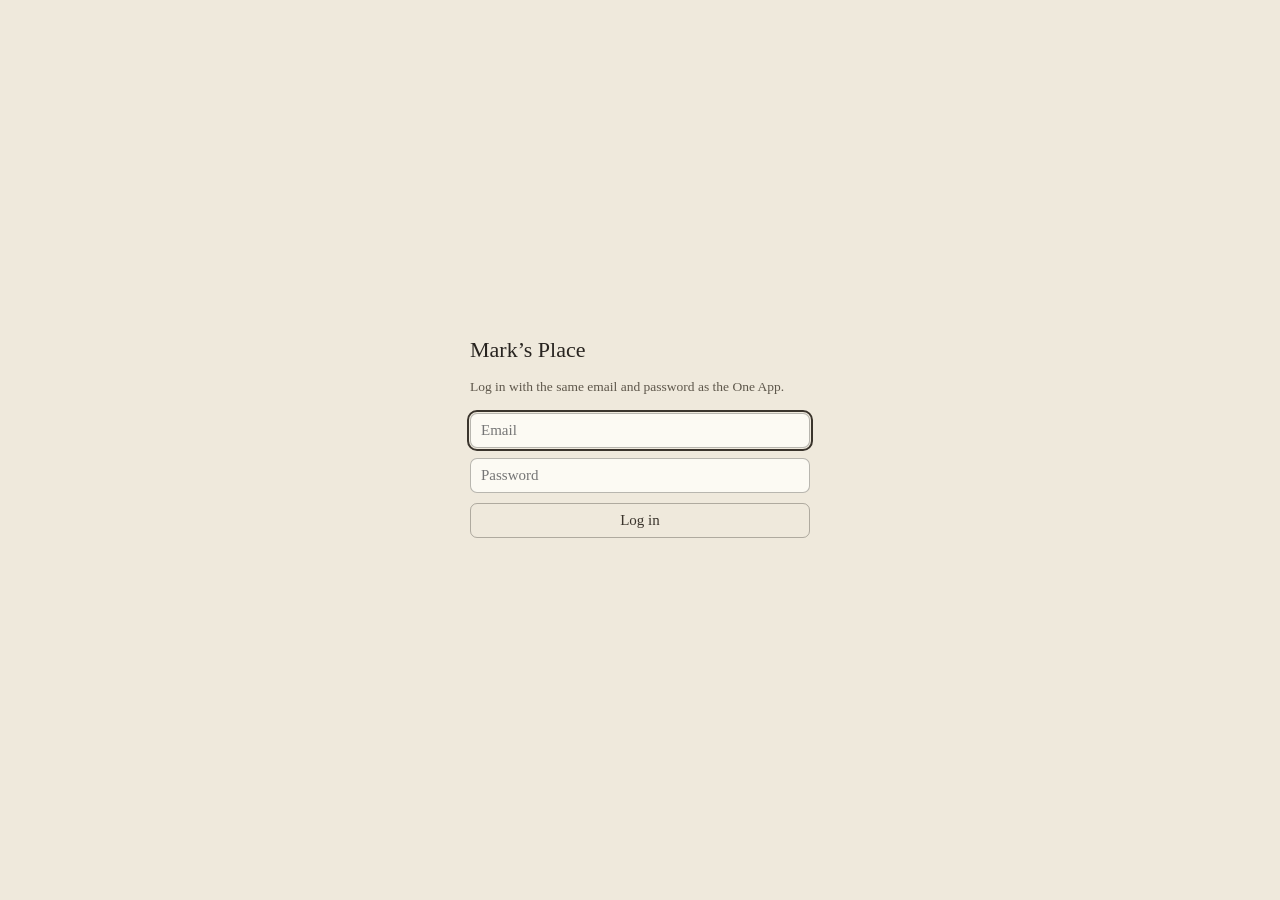
<file: partner-watch/index.html>
<!doctype html>
<html lang="en">
<head>
<meta charset="utf-8">
<meta name="viewport" content="width=device-width, initial-scale=1">
<meta name="apple-mobile-web-app-title" content="Mark’s Place">
<link rel="icon" type="image/png" href="pocket/icon.png?v=3">
<!-- The query is the icon's version: Safari on the iPad kept giving the page a grey
     letter after the icon was added, from what it had stored of the page before, and a
     new address makes it fetch the picture afresh. Raise it when the icon changes. -->
<link rel="apple-touch-icon" sizes="180x180" href="pocket/icon.png?v=3">
<title>Mark’s Place</title>
<!--
  Mark’s Place (its names before this one are in notes/partner-watch.md) —
  the partner-search entries of the brokerage sites, which Mark calls
  venues, as the Brokerage Semaphore does, copied every night by the
  partner-copier function (supabase/8-…), browsed here: site, list, entry.
  One file on its own while it is tried out; it is drawn in the Semaphore's
  colours and type so that it can move into the One App later as a room or
  a Semaphore view without being redrawn.

  It reads and writes only through the cloud, behind the same login as the
  One App, because the entries hold people's names and emails
  and the repository is public.
-->
<style>
:root{
  color-scheme:light;
  /* Warm paper (Mark chose the all-light option on 2026-10-16, over the
     Marketplace's dark ground: long descriptions read far easier dark on
     light). The tones are the Marketplace's own light sheet, the one its
     pop-up cards wear, so a move into the One App can still borrow them. */
  --paper:#EFE9DC; --panel:#E6DFCF; --field:#FCFAF3; --sheet:#FAF7F0;
  --ink:#282420; --muted:#5E574B;
  /* The sheet's --faint, struck deep enough to read at 12 px on all three
     grounds here (paper, bar, sheet). */
  --faint:#6A6250;
  --key:#6E6656; --key2:#3A342C;
  --grid:rgba(42,38,32,.10); --line:rgba(42,38,32,.18); --line2:rgba(42,38,32,.32);
  --hover:rgba(42,38,32,.05); --sel:rgba(42,38,32,.09);
  --brok:#C2382C; --brok-ink:#8E241B; --brok-soft:rgba(194,56,44,.13);
  --call:#4646B8; --call-ink:#33338F; --call-soft:rgba(70,70,184,.13);
  --new:#6C8E1C; --new-ink:#43590E; --new-soft:rgba(140,190,40,.16); --new-line:rgba(108,142,28,.5);
  --gold:#9A6A00; --gold-ink:#6B4A00; --gold-soft:rgba(154,106,0,.13); --gold-line:rgba(154,106,0,.45);
  --warn-ink:#8E241B; --warn-line:rgba(142,36,27,.35);
  --serif:'Optima','Palatino Linotype','Book Antiqua',Georgia,serif;
  --body:'Iowan Old Style','Palatino Linotype','Book Antiqua',Georgia,serif;
  --mono:ui-monospace,'Cascadia Mono','SF Mono',Consolas,Menlo,monospace;
  --radius:7px;
}
*{box-sizing:border-box}
html,body{height:100%;margin:0}
body{background:var(--paper);color:var(--ink);font:15px/1.5 var(--body);display:flex;flex-direction:column;min-width:900px}
button{font:inherit;color:inherit}
:focus-visible{outline:2px solid var(--key2);outline-offset:1px}
[hidden]{display:none!important}
.bar{display:flex;align-items:center;gap:14px;padding:10px 18px;border-bottom:1px solid var(--line);background:var(--panel);flex:none}
.bar h1{font:400 19px var(--serif);margin:0;letter-spacing:.02em}
.grow{flex:1}
.btn{background:none;border:1px solid var(--line2);color:var(--key2);font:13.5px var(--serif);padding:5px 12px;border-radius:var(--radius);cursor:pointer}
.btn:hover{border-color:var(--key)}
.btn:disabled{color:var(--faint);cursor:default}
.meta{font:12px var(--mono);color:var(--faint)}
/* The search box holds its terms as chips, the Topic Atlas's way (Mark,
   2026-10-22): a term is typed and given with Enter, then the next. */
#sbox{display:flex;align-items:center;gap:4px;background:var(--field);border:1px solid var(--line);border-radius:var(--radius);padding:2px 4px 2px 6px;min-width:260px;max-width:min(560px,48vw);overflow-x:auto;scrollbar-width:none}
#sbox:focus-within{border-color:var(--line2)}
#schips{display:flex;gap:4px;flex:none}
.schip{display:inline-flex;align-items:center;gap:2px;padding:0 2px 0 8px;border:1px solid var(--line2);border-radius:99px;font:13px var(--body);color:var(--ink);background:var(--sheet);white-space:nowrap}
.schip button{border:0;background:none;color:var(--muted);font:14px var(--body);padding:0 5px;cursor:pointer}
.schip button:hover{color:var(--warn-ink)}
#search{flex:1;min-width:110px;border:0;outline:none;background:none;color:var(--ink);font:14px var(--body);padding:3px 4px}
#search::placeholder{color:var(--faint)}
/* ── the reader ──────────────────────────────────────────────────────
   The entry is the page, on every screen (Mark, 2026-10-17). It was so on
   the upright iPad only, where three columns had read as a side view; he
   chose it for the desk too, over three columns side by side, a drawer
   that shows the venues and then a venue's entries, and an overview page
   apart from the reader, drawn side by side. Entries at the top left
   slides the venues and the chosen venue's entries in over the entry,
   side by side, and takes them away again; ← → or a sideways swipe turn
   to the next entry without them. The venues are wide enough to stand in
   one line each with their arenas under them, so most of them are in view
   at once. */
/* The page clips what is parked beside it: the Semaphore's panel waits
   past the right edge, and unclipped it made the page 400 px wider than
   the screen, which the iPad answered by shrinking the whole page to fit
   (Mark, 2026-10-18: the venues, the entries and Entries all smaller). */
.cols{flex:1;min-height:0;position:relative;display:flex;overflow:hidden;overflow:clip}
.cols > .col{position:absolute;top:0;bottom:0;z-index:4;background:var(--paper);
  transform:translateX(-860px);visibility:hidden;transition:transform .22s ease,visibility 0s .22s}
.cols > .col:first-child{left:0;width:420px}
.cols > .col + .col{left:420px;width:400px;box-shadow:8px 0 22px rgba(42,38,32,.16)}
body.drawer .cols > .col{transform:none;visibility:visible;transition:transform .22s ease}
.veil{display:none}
body.drawer .veil{display:block;position:absolute;inset:0;z-index:3;background:rgba(42,38,32,.28)}
@media (prefers-reduced-motion:reduce){ .cols > .col{transition:none} }
.col{border-right:1px solid var(--line);min-width:0;display:flex;flex-direction:column;min-height:0}
.scroll{overflow-y:auto;min-height:0;flex:1}
/* One line height for both heads, whatever their type: the list's count in
   typewriter type stood taller than the word beside it and dropped the
   list's head two pixels below the arenas' head. */
.colhead{padding:12px 14px 8px;font:11.5px/16px var(--serif);letter-spacing:.08em;text-transform:uppercase;color:var(--faint);display:flex;justify-content:space-between;align-items:center;gap:8px;flex:none}
.colhead .meta{line-height:16px}
/* A venue is a row like the Brokerage Semaphore's Venues tab: its name on
   one line, with its counts at the end of it, and the arenas
   it serves in one line under it (Mark, 2026-10-17: "I like the way you get
   overview then"). Its call is said at the head of its entries instead. The
   cards before were three lines and their icons stacked beside them, a
   hundred pixels a venue. The scroll and the note stood at the end of the
   name until they moved into the venue's panel (Mark, 2026-10-21). */
.venue{position:relative;border-bottom:1px solid var(--grid)}
.site{display:grid;grid-template-columns:minmax(0,1fr) auto;column-gap:10px;width:100%;text-align:left;background:none;border:0;border-left:3px solid transparent;padding:6px 13px 7px 13px;cursor:pointer}
.site:hover{background:var(--hover)}
.site.on{background:var(--sel);border-left-color:var(--key2)}
.site .l1{grid-column:1;grid-row:1;display:flex;align-items:baseline;gap:10px;min-width:0}
.site .nm{font:15px/1.35 var(--serif);white-space:nowrap;overflow:hidden;text-overflow:ellipsis;min-width:0}
/* Its counts, in two kinds, as on the phone (Mark, 2026-10-22, from a
   sheet of three drawn on both pages, for "unity, not similarity"): what
   asks for him, how many Marked and how many new, at the right of the
   name, as the phone's star and its green badge drawn in this page's
   type; and how big the venue is, the entries it still holds with the
   binned not counted, in quiet grey on the arenas' line, which on the
   phone is the grey line under the name. A venue without arenas has it
   beside the name. Before that day the three were words, and before
   them discs of three kinds that never sat right (see the note); a "2m"
   badge at the end of the arenas read as one more arena. */
.site .c1,.site .c2{grid-column:2;display:flex;justify-content:flex-end;align-items:center;gap:8px;font:12.5px/1.35 var(--serif);white-space:nowrap}
.site .c1{grid-row:1;align-self:center}
.site .c2{grid-row:2;align-self:center;margin-top:3px}
.site .c1 .mk{display:flex;align-items:center;gap:3px;color:var(--gold-ink)}
.site .c1 .mk svg{width:12px;height:12px}
/* the badge soft rather than solid, a tint of new with its ink and a
   rule of it round (Mark, 2026-10-22: the solid disc stood out too much
   on the paper) */
.site .c1 .nw{min-width:19px;height:19px;padding:0 6px;border:1px solid var(--new-line);border-radius:99px;background:var(--new-soft);color:var(--new-ink);font-size:12px;line-height:17px;text-align:center}
.site .c1 .mo,.site .c2 .mo{font-size:12px;color:var(--muted)}
/* The venues stand in the Marketplace's groups, each under a thin band in
   its type's colour, and carry the arenas they serve as the Marketplace's
   tags do: the arena's tone struck into the paper with a rule of it down
   the left, the name in full ink (Mark, 2026-10-17: "a bit the same
   colours"). The tones are the Marketplace's own; see `TONES` below. */
.vgrp{display:flex;align-items:center;gap:8px;height:22px;margin:12px 0 0;padding:0 9px 0 12px;border-radius:0 var(--radius) var(--radius) 0;
  background:color-mix(in srgb,var(--tone,#7D7466) 26%,var(--paper));box-shadow:inset 3px 0 0 var(--tone,var(--line2));
  font:600 9.5px var(--serif);letter-spacing:.18em;text-transform:uppercase;color:var(--ink)}
.vgrp:first-child{margin-top:0}
.vgrp b{font:10px var(--mono);font-weight:400;letter-spacing:0;color:var(--key2)}
/* The second line carries the arenas. Each arena keeps its whole
   name, and those that do not fit fade out at the end of the line, which
   says there are more: a "+2" after three cut names cluttered the venues
   (Mark, 2026-10-21). The venue's panel names them all. */
.site .l2{grid-column:1;grid-row:2;display:flex;align-items:baseline;gap:10px;margin-top:3px;min-width:0}
.site .tags{display:flex;flex-wrap:nowrap;gap:4px;overflow:hidden;min-width:0;margin-top:0}
.site .tags.over{-webkit-mask-image:linear-gradient(90deg,#000 calc(100% - 46px),transparent);mask-image:linear-gradient(90deg,#000 calc(100% - 46px),transparent)}
.site .tag{flex:none;padding:0 7px 1px 6px;font:italic 12px/1.45 var(--body);color:var(--ink);white-space:nowrap;overflow:hidden;text-overflow:ellipsis;
  background:color-mix(in srgb,var(--tone) 30%,var(--paper));border-left:3px solid var(--tone);border-radius:0 var(--radius) var(--radius) 0}
/* The pencil in the column's head turns every arena into its link field at
   once, with one Save under them all (Mark, 2026-10-16). */
.colhead .editlinks{border:0;background:none;padding:2px 4px;margin:-2px 0;border-radius:5px;color:var(--key);cursor:pointer;display:flex}
.colhead .editlinks:hover{color:var(--key2);background:var(--hover)}
.venue.editing{padding:9px 12px 11px 14px}
.venue.editing .nm{font:15px var(--serif);margin-bottom:4px}
.venue.editing input{width:100%;background:var(--field);border:1px solid var(--line2);border-radius:var(--radius);color:var(--ink);font:13px var(--body);padding:5px 8px}
.venue.editing .err{font-size:12px;color:var(--warn-ink);margin-top:4px}
.linkbar{padding:10px 14px 4px;font-size:12.5px;color:var(--muted)}
.linkbar .lbtns{display:flex;gap:6px;margin-top:8px}
.linkbar .btn{padding:3px 12px;font-size:12.5px}
.site .err{grid-column:1 / -1;font-size:12px;color:var(--warn-ink);margin-top:3px;overflow-wrap:anywhere;white-space:normal}
/* A failed read is one small line that opens on a tap (Mark, 2026-10-22:
   four lines of the raw message under each venue were "so big"). */
.errx{display:inline-block;font-size:12px;color:var(--warn-ink);cursor:pointer;margin-top:3px}
.errx::after{content:' ›'}
.errx.open::after{content:' ⌄'}
.errx .full{display:block;white-space:pre-line;overflow-wrap:anywhere;margin-top:2px;color:var(--warn-ink)}
.site .errx{grid-column:1 / -1}
.runbox{display:flex;align-items:center;gap:12px;padding:9px 14px 10px;border-top:1px solid var(--line);font-size:12.5px;line-height:1.45;color:var(--muted);flex:none}
.runbox .say{flex:1;min-width:0}
.runbox b{color:var(--ink);font-weight:500}
.runbox .btn{flex:none;padding:3px 11px;font-size:12.5px}
.filters{display:flex;flex-wrap:wrap;gap:6px;padding:0 14px 10px;flex:none}
.chip{font:12px var(--serif);color:var(--muted);border:1px solid var(--line);border-radius:99px;padding:2px 9px;background:none;cursor:pointer}
.chip.on{color:var(--ink);border-color:var(--line2);background:var(--sel)}
.row{display:grid;grid-template-columns:18px 8px minmax(0,1fr);gap:9px;padding:9px 14px 9px 10px;border-top:1px solid var(--grid);cursor:pointer}
.row.picked{background:var(--gold-soft)}
.row.on.picked{background:rgba(154,106,0,.2)}
.pick{width:16px;height:16px;margin-top:3px;border:1px solid var(--line2);border-radius:4px;background:none;padding:0;cursor:pointer;display:flex;align-items:center;justify-content:center;font:11px/1 var(--mono);color:#FFFFFF}
.pick:hover{border-color:var(--key2)}
.row.picked .pick{background:var(--gold);border-color:var(--gold)}
.group{padding:10px 14px 5px;font:11.5px var(--serif);letter-spacing:.08em;text-transform:uppercase;color:var(--faint);border-top:1px solid var(--line);display:flex;justify-content:space-between}
.bulk{display:flex;flex-wrap:wrap;gap:6px;align-items:center;padding:8px 14px;border-top:1px solid var(--line);background:var(--gold-soft);flex:none}
.bulk b{font:500 13.5px var(--serif);margin-right:4px}
.bulk .act{padding:3px 10px;font-size:12.5px}
.linkbtn{background:none;border:0;color:var(--key2);font:12.5px var(--serif);padding:2px 4px;cursor:pointer;text-decoration:underline;text-underline-offset:3px}
.row:hover{background:var(--hover)}
.row.on{background:var(--sel)}
.row.gone .t,.row.binned .t{color:var(--muted)}
.dot{width:8px;height:8px;border-radius:50%;margin-top:7px}
.dot.new{background:var(--new)}
.dot.seen{border:1px solid var(--line2)}
.row .t{font:15px var(--serif);overflow:hidden;text-overflow:ellipsis;white-space:nowrap}
.row .o{font-size:12.5px;color:var(--muted);overflow:hidden;text-overflow:ellipsis;white-space:nowrap}
.row .lt{font-size:13.5px;overflow:hidden;text-overflow:ellipsis;white-space:nowrap}
.colhead .call{text-transform:none;letter-spacing:0;font:italic 13px var(--body);color:var(--muted);white-space:nowrap;overflow:hidden;text-overflow:ellipsis;min-width:0}
.tags{display:flex;gap:6px;margin-top:4px;flex-wrap:wrap;align-items:center}
.kind{font:11.5px var(--serif);border-radius:4px;padding:1px 7px;white-space:nowrap}
.kind.seeks{background:var(--brok-soft);color:var(--brok-ink)}
.kind.offers{background:var(--call-soft);color:var(--call-ink)}
.st{font:11.5px var(--serif);border-radius:4px;padding:1px 7px;border:1px solid var(--line);color:var(--muted);white-space:nowrap}
.st.interesting{border-color:var(--gold-line);color:var(--gold-ink);background:var(--gold-soft)}
.st.chg{border-style:dashed;color:var(--key2)}
.st.newtag{border-color:var(--new-line);color:var(--new-ink)}
.st.gone{color:var(--warn-ink);border-color:var(--warn-line)}
.empty{padding:22px 16px;color:var(--muted);font-size:14px}
.det{--det-w:1120px;padding:18px 28px 40px;max-width:var(--det-w);container-type:inline-size;container-name:entry}
#detwrap{background:var(--sheet)}
/* The scrollbar's room is kept whether or not the entry is long enough to
   scroll. A desk with a mouse shows a real scrollbar, and the entry, short
   while its page loads and long once it is in, lost the bar and got it
   back on every choice, so the whole page jumped sideways and back (Mark,
   2026-10-28). */
#detwrap{scrollbar-gutter:stable}
/* The programme and topic over the title, their names set apart from
   what they name, as on a lead's sheet */
.where{display:grid;grid-template-columns:92px minmax(0,1fr);gap:1px 0;margin:8px 0 0;align-items:baseline}
.where dt{font:11px var(--serif);letter-spacing:.07em;text-transform:uppercase;color:var(--faint)}
.where dd{margin:0;font-size:14px;color:var(--ink)}
/* The box: the organisation, the contact and the dates side by side, the
   site's other facts under a rule in the same three columns */
.ebox{border:1px solid var(--line);border-radius:var(--radius);background:var(--field);margin-top:20px;font-size:13.5px}
.ebox .l{font:11px var(--serif);letter-spacing:.07em;text-transform:uppercase;color:var(--faint);margin-bottom:3px}
.egroups,.erest{display:grid;grid-template-columns:repeat(3,minmax(0,1fr))}
.egroups{padding:12px 0}
.eg{padding:2px 16px;min-width:0;overflow-wrap:anywhere}
.eg + .eg{border-left:1px solid var(--line)}
.eg .main{font-size:15.5px;line-height:1.35;margin-bottom:2px}
.eg .em{font-style:italic;color:var(--muted)}
.eg a,.erest a{color:var(--key2)}
.erest{gap:10px 0;padding:10px 0 12px}
.egroups + .erest{border-top:1px solid var(--line)}
.erest .f{padding:0 16px;min-width:0}
.erest .v{white-space:pre-wrap;overflow-wrap:anywhere}
.erest .v.none{color:var(--faint);font-style:italic}
.sec{margin-top:20px}
.sec h3{font:400 13px var(--serif);letter-spacing:.07em;text-transform:uppercase;color:var(--faint);margin:0 0 6px}
.sec .txt{font-size:16.5px;line-height:1.62;overflow-wrap:anywhere}
.sec .txt p{margin:0 0 .7em}
.sec .txt p.none{color:var(--faint);font-style:italic}
.sec.lead .txt{font-size:17px}
.dhead{display:flex;gap:14px;align-items:flex-start}
/* Over the entry the tags stand a size up from the list's, Seeks partners
   ruled round as Marked is, because at the list's size Mark missed them
   on the iPad (2026-11-04, issue #30). */
.dhead .tags .kind,.dhead .tags .st{font-size:14px;padding:3px 10px;border-radius:5px}
.dhead .tags .kind.seeks{border:1px solid rgba(194,56,44,.45)}
.dtitle{font:400 23px/1.25 var(--serif);margin:6px 0 0;text-wrap:balance}
.dsub{color:var(--muted);font-size:14px;margin-top:3px}
.dshare{display:flex;gap:6px;flex:none}
/* A lead's sheet, printed on its own (see "a lead's sheet"): everything
   else is put away, so the PDF holds the project and nothing of the app.
   The page wears the reader's own ground, edge to edge, so the browser is
   told to print its colours even when its background setting is off, and
   the page's margin is the sheet's own padding, repeated on every page,
   because the browser leaves a page margin white. */
#sheet{display:none}
@media print{
  @page{margin:0}
  html,body{height:auto;background:#FAF7F0;-webkit-print-color-adjust:exact;print-color-adjust:exact}
  body{display:block;min-width:0}
  body > :not(#sheet){display:none!important}
  #sheet{display:block;padding:12mm 10mm;-webkit-box-decoration-break:clone;box-decoration-break:clone}
  #sheet > table{max-width:none!important}
}
/* Mark's notes on a call: a few paragraphs, so written and read at the
   size of an entry's own description, held to a readable line now that
   the pane runs the width of the page. Rich text, because he pastes from
   the call documents and wants the bold and the lists to come along. */
.notebar{display:flex;gap:4px;margin-top:18px;max-width:880px}
.notebar button{background:none;border:1px solid var(--line);border-radius:5px;color:var(--key2);font:13.5px var(--serif);min-width:32px;padding:3px 8px;cursor:pointer}
.notebar button:hover{border-color:var(--line2);background:var(--hover)}
#callNote{position:relative;min-height:60vh;max-width:880px;margin-top:6px;background:var(--field);border:1px solid var(--line);border-radius:var(--radius);
  color:var(--ink);font:16.5px/1.62 var(--body);padding:14px 18px;overflow-wrap:anywhere}
#callNote:focus{border-color:var(--line2);outline:none}
#callNote.blank::before{content:attr(data-placeholder);position:absolute;top:14px;left:18px;right:18px;color:var(--faint);pointer-events:none}
#callNote p{margin:0 0 .7em}
#callNote h3,#callNote h4{font:600 17.5px/1.4 var(--serif);margin:1em 0 .35em}
#callNote h4{font-size:16px}
#callNote ul,#callNote ol{margin:0 0 .7em;padding-left:1.5em}
#callNote > :first-child,#callNote li > p{margin-top:0}
#callNote li > p{margin-bottom:.2em}
#callNote blockquote{margin:0 0 .7em;padding-left:14px;border-left:2px solid var(--line2);color:var(--muted)}
#callNote a{color:var(--call-ink)}
#callNote table{border-collapse:collapse;margin:0 0 .7em;font-size:14.5px}
#callNote td,#callNote th{border:1px solid var(--line);padding:4px 8px;vertical-align:top;text-align:left}
.notelabel{font:11.5px/16px var(--serif);letter-spacing:.08em;text-transform:uppercase;color:var(--faint);margin-top:4px}
.notestate{font-size:12.5px;color:var(--faint);margin-top:6px;min-height:1.2em}
/* The answers stay at the top of the pane while the entry scrolls under
   them: Mark makes up his mind somewhere down a long description and had
   to scroll back up to bin it (2026-10-16). The bar reaches over the
   pane's side padding so the text does not show beside it, and draws its
   rule only once something is under it. */
.actions{display:flex;gap:8px;flex-wrap:wrap;align-items:center;position:sticky;top:0;z-index:2;background:var(--sheet);margin:8px -28px 0;padding:8px 28px}
.actions.stuck{box-shadow:0 1px 0 var(--line)}
.act{background:none;border:1px solid var(--line2);color:var(--key2);font:13.5px var(--serif);padding:6px 13px;border-radius:var(--radius);cursor:pointer}
.act kbd{font:11px var(--mono);color:var(--faint);margin-left:6px}
.act.interesting.on{border-color:var(--gold);color:var(--gold-ink);background:var(--gold-soft)}
.act.bin.on{color:var(--muted);background:var(--hover);text-decoration:line-through}
/* Bin is a bin, the phone's own (PW_I.trash there), drawn large in the
   brokerage red so it is found at a glance (Mark, 2026-10-28: the word
   alone read as one more quiet button). */
.act.bin{display:inline-flex;align-items:center;gap:6px;padding:4px 12px 4px 9px;color:var(--brok-ink);border-color:var(--warn-line)}
.act.bin svg{flex:none}
.act.bin:hover{background:var(--brok-soft)}
.bulk .act[data-bulk="bin"]{display:inline-flex;align-items:center;gap:5px;color:var(--brok-ink);border-color:var(--warn-line)}
#why{flex:1;min-width:220px;background:var(--field);border:1px solid var(--line);border-radius:var(--radius);color:var(--ink);font:13.5px var(--body);padding:6px 10px}
#why::placeholder{color:var(--faint)}
/* Make lead, in the leads' clay as the Semaphore's drawer wears it, struck
   deep enough for 7:1 on the sheet; once made it names the arena and opens it */
.act.mklead{border-color:rgba(141,85,69,.55);color:#7a4536}
.act.mklead.made{background:rgba(141,85,69,.12)}
.act.mklead:disabled{color:var(--faint);cursor:default}
.mkask{display:flex;gap:6px;align-items:center;flex-wrap:wrap}
#mkArena{background:var(--field);border:1px solid var(--line2);border-radius:var(--radius);color:var(--ink);font:13.5px var(--body);padding:5px 8px;max-width:280px}
/* A line written is lit in the gold of Marked, so a glance says the entry
   carries a note (Mark, 2026-10-18: an empty field and a filled one looked
   alike). */
#why:not(:placeholder-shown){background:var(--gold-soft);border-color:var(--gold-line)}
.tabs{display:flex;gap:20px;border-bottom:1px solid var(--line);margin-top:16px}
.tabs button{background:none;border:0;border-bottom:2px solid transparent;color:var(--muted);font:14px var(--serif);padding:6px 0;cursor:pointer;margin-bottom:-1px}
.tabs button.on{color:var(--ink);border-bottom-color:var(--key2)}
.fields{display:grid;grid-template-columns:190px minmax(0,1fr);gap:9px 18px;font-size:14.5px;margin:16px 0 0}
.fields dt{color:var(--muted);font-size:13px;padding-top:2px}
.fields dd{margin:0;min-width:0;white-space:pre-wrap;overflow-wrap:anywhere}
.orig{background:var(--field);border:1px solid var(--line);border-radius:var(--radius);padding:14px 16px;font:13px/1.65 var(--mono);color:var(--key2);white-space:pre-wrap;overflow-wrap:anywhere;margin-top:14px}
.note{margin-top:14px;font-size:13px;color:var(--faint)}
.hist{margin-top:16px;display:grid;grid-template-columns:170px minmax(0,1fr);gap:8px 16px;font-size:14px}
.hist .d{font:12.5px var(--mono);color:var(--faint);padding-top:2px}
.diff{font:12.5px/1.6 var(--mono);white-space:pre-wrap;overflow-wrap:anywhere;margin-top:6px}
.diff .add{color:var(--new-ink);background:var(--new-soft)}
.diff .del{color:var(--brok-ink);background:var(--brok-soft);text-decoration:line-through}
/* The bar's Entries button and the arrows that turn the page. Entries
   opens the drawer and closes it again (Mark, 2026-10-17: it only opened
   it, and the veil or Esc were the only ways back). */
.rd{display:flex;align-items:center}
.rd-list{gap:7px;margin-left:-6px;background:none;border:1px solid var(--line2);border-radius:var(--radius);color:var(--key2);font:14px var(--serif);padding:5px 11px 5px 9px;cursor:pointer}
body.drawer:not(.leads) .rd-list{background:var(--sel);border-color:var(--key)}
/* Leads beside it, smaller and in the leads' clay, as Make lead wears it */
.rd-leads{gap:5px;margin-left:-8px;background:none;border:1px solid rgba(141,85,69,.55);border-radius:var(--radius);color:#7a4536;font:13px var(--serif);padding:3px 9px 3px 7px;cursor:pointer}
.rd-leads .n{font:11.5px var(--mono);margin-left:2px}
body.drawer.leads .rd-leads{background:rgba(141,85,69,.12)}
.rd-step{gap:2px;font:12.5px var(--mono);color:var(--muted);white-space:nowrap}
.rd-step button{display:flex;background:none;border:0;border-radius:5px;color:var(--key2);padding:6px;cursor:pointer}
.rd-step button:disabled{color:var(--line2);cursor:default}
/* The entry runs down the middle of the page: on a wide screen a line of
   about ninety characters, as Mark wanted there; held upright, a line of
   about seventy-five and the type a size up, as on the reader he chose then. */
.det{margin:0 auto;padding-top:26px}
#callNote{max-width:none}
@media (orientation:portrait){
  body{min-width:0}
  #total{display:none}
  #sbox{min-width:220px}
  .det{--det-w:700px}
  .dtitle{font-size:26px}
  .sec .txt,.sec.lead .txt{font-size:18px;line-height:1.65}
}
/* The page turn (see turnPage). The pane takes vertical scrolling for
   itself and leaves sideways movement to the page, and the page in motion
   is a sheet with edges, so two of them side by side read as two pages
   rather than one smear of text. The sheet is the whole reader's width,
   its text held where it stands by the padding: the column alone, on the
   iPad narrower than the screen, slid as a page cut out of it, with bare
   paper either side (Mark, 2026-11-04, issue #30). */
#detwrap{position:relative;overflow-x:hidden;touch-action:pan-y pinch-zoom}
.det.turning{background:var(--sheet);min-height:100%;box-shadow:0 0 0 1px var(--grid),0 6px 28px rgba(42,38,32,.16);will-change:transform;
  max-width:none;padding-left:calc(max(0px,(100% - var(--det-w)) / 2) + 28px);padding-right:calc(max(0px,(100% - var(--det-w)) / 2) + 28px)}
.det.ghost{position:absolute;left:0;right:0;pointer-events:none;z-index:3}
.banner{padding:8px 18px;background:var(--brok-soft);color:var(--warn-ink);font-size:13.5px;flex:none}
/* ── the search's results (see "the search" in the script) ────────────
   A card per entry, its score a bar in the colours of the parts that
   made it, and under it each term with the places it was found, the
   sentence of the best one open, and with Show the sums the arithmetic
   of each line at its right. Each part has its colour: the headline the
   page's ink, what they seek the red of Seeks partners, the project a
   warm brown, keywords a quiet one, where the terms meet a teal the page
   uses nowhere else, and what they already have hatched, because it is
   taken off. */
.lv-title{--lv:var(--key2);--lv-ink:var(--key2);--lv-soft:var(--sel)}
.lv-seek{--lv:var(--brok);--lv-ink:var(--brok-ink);--lv-soft:var(--brok-soft)}
.lv-proj{--lv:#8A6A3A;--lv-ink:#5E4520;--lv-soft:rgba(138,106,58,.15)}
.lv-frame{--lv:#B3A994;--lv-ink:var(--muted);--lv-soft:var(--hover)}
.lv-near{--lv:#2E7D7A;--lv-ink:#1F5C59;--lv-soft:rgba(46,125,122,.15)}
.lv-own{--lv:var(--warn-ink);--lv-ink:var(--warn-ink);--lv-soft:transparent}
.shead{padding-bottom:14px;border-bottom:1px solid var(--line)}
.sterms{display:flex;flex-wrap:wrap;gap:6px 8px;align-items:center;font-size:13.5px;color:var(--muted)}
.sterms b{color:var(--ink);font-weight:500}
.sterm{font:13px var(--serif);border:1px solid var(--line2);border-radius:99px;padding:1px 10px;color:var(--key2);background:var(--field)}
.sterm.none{border-color:var(--warn-line);color:var(--warn-ink)}
.sterm b{font-weight:600;color:var(--ink)}
.sterm .sto{color:var(--muted)}
.scount{margin-left:4px;color:var(--muted)}
.scount b{color:var(--ink);font-weight:600}
.smore{margin-top:10px;padding:10px 14px 12px;border:1px solid var(--line);border-radius:var(--radius);background:var(--field)}
.smore .smaps{margin-top:0}
.sopts .lbl{font-size:13px;color:var(--muted);margin-left:10px}
/* the search's page before anything is typed */
.sstart{max-width:640px;padding-top:30px}
.sstart h2{font:400 23px var(--serif);margin:0 0 8px}
.sstart p{color:var(--muted);margin:0 0 12px}
.sopts{display:flex;flex-wrap:wrap;gap:6px;align-items:center;margin-top:10px}
.sopts .gap{width:8px}
.sopts .linkbtn{margin-left:6px}
.sweights{display:grid;grid-template-columns:max-content 170px 40px;gap:6px 12px;align-items:center;margin-top:10px;padding:10px 14px;
  font-size:13.5px;color:var(--key2);border:1px solid var(--line);border-radius:var(--radius);background:var(--field);width:max-content;max-width:100%}
.sweights input{width:100%;accent-color:var(--key2)}
.sweights .linkbtn{grid-column:1 / -1;justify-self:start;padding-left:0}
.sindex{font-size:12.5px;color:var(--muted);margin-top:6px}
.sindex:empty{display:none}
.badge{display:inline-block;font:10.5px/16px var(--mono);min-width:17px;padding:0 3px;text-align:center;border-radius:4px;background:var(--lv-soft);color:var(--lv-ink);box-shadow:inset 0 0 0 1px var(--lv)}
.hit{background:var(--field);border:1px solid var(--line);border-radius:10px;padding:13px 18px 9px;margin-top:12px}
.htop{display:flex;align-items:baseline;gap:5px 9px;flex-wrap:wrap}
.htitle{background:none;border:0;padding:0;font:17.5px/1.3 var(--serif);color:var(--ink);text-align:left;cursor:pointer}
.htitle:hover{text-decoration:underline;text-decoration-color:var(--line2);text-underline-offset:3px}
.hsub{font-size:12.5px;color:var(--muted)}
.htop .scorewrap{margin-left:auto;display:flex;align-items:center;gap:8px;align-self:center}
.sbar{width:110px;height:7px;border-radius:4px;background:var(--sel);overflow:hidden;display:flex}
.sbar i{display:block;height:100%;background:var(--lv)}
.sbar i.lv-own{background:repeating-linear-gradient(135deg,var(--warn-ink) 0 2px,transparent 2px 4px)}
.snum{font:11.5px var(--mono);color:var(--faint);min-width:28px;text-align:right}
.hline{font-size:14px;color:var(--key2);margin-top:3px;overflow:hidden;text-overflow:ellipsis;white-space:nowrap}
.paths{margin-top:9px;border-top:1px solid var(--grid);padding-top:2px}
.qgroup{margin:8px 0 2px;font-size:12.5px;color:var(--muted)}
.qgroup b{color:var(--ink);font-weight:600}
.path{display:flex;align-items:center;flex-wrap:wrap;gap:3px 4px;padding:3px 6px;border-radius:6px;font-size:13.5px}
.path:hover{background:var(--hover)}
.pmt{font:11px var(--mono);color:var(--faint);width:14px;text-align:center}
.pw{padding:0 6px;border-radius:5px;background:var(--lv-soft);color:var(--lv-ink);font-weight:600}
.pw.lv-own{box-shadow:inset 0 0 0 1px var(--warn-line)}
.prel{font:10.5px var(--mono);color:var(--faint);padding:0 3px}
.against{font:italic 12px var(--body);color:var(--warn-ink);margin-left:6px}
.arith{margin-left:auto;padding-left:14px;font:11.5px var(--mono);color:var(--faint);white-space:nowrap}
.arith b{color:var(--ink);font-weight:500}
.qgroup .arith{float:right;padding-right:6px}
.combine{margin:8px 0 2px;padding-top:6px;border-top:1px dashed var(--line2);font:12px var(--mono);color:var(--faint);text-align:right}
.combine b{color:var(--ink);font-weight:500}
/* the switch that shows the sums */
.tgl{display:inline-flex;align-items:center;gap:7px;padding:2px 10px 2px 5px;border:1px solid var(--line);border-radius:99px;background:none;
  font:12px var(--serif);color:var(--muted);cursor:pointer}
.tgl .knob{position:relative;width:24px;height:13px;border-radius:99px;background:var(--sel);box-shadow:inset 0 0 0 1px var(--line2)}
.tgl .knob::after{content:"";position:absolute;left:2px;top:2px;width:9px;height:9px;border-radius:50%;background:var(--sheet);box-shadow:0 1px 2px rgba(42,38,32,.3)}
.tgl.on{color:var(--ink);border-color:var(--line2)}
.tgl.on .knob{background:var(--key2);box-shadow:none}
.tgl.on .knob::after{left:13px}
.snippet{margin:3px 4px 8px 26px;padding:8px 12px;background:var(--sheet);border-left:2px solid var(--lv);border-radius:0 7px 7px 0;
  font-size:14px;line-height:1.55;color:var(--key2);max-width:780px;overflow-wrap:anywhere}
.snippet mark{background:none;color:var(--ink);font-weight:700;box-shadow:inset 0 -2px 0 var(--lv)}
.snippet .from{display:block;margin-top:4px;color:var(--faint);font-size:12px}
.showmore{background:none;border:0;font:12.5px var(--serif);color:var(--muted);padding:3px 6px;cursor:pointer}
.showmore:hover{color:var(--ink)}
.sdiv{margin-top:28px;padding-top:12px;border-top:1px solid var(--line2);font-size:13.5px;color:var(--muted)}
.sdiv b{display:block;font:400 13px var(--serif);letter-spacing:.07em;text-transform:uppercase;color:var(--warn-ink);margin-bottom:2px}
.smore{margin:16px 0 0}
/* An idea of the Topic Atlas's libraries wears its axis's colours from
   there: methods a dusk violet, application domains a slate blue. */
.idea{display:inline-flex;align-items:center;gap:3px;padding:0 7px;border-radius:5px;border:0;font:13.5px/1.6 var(--body);white-space:nowrap;
  background:#E7E2EC;color:#4F4566}
.idea.ax-domain{background:#E0E6EE;color:#2E4560}
button.idea{cursor:pointer}
button.idea:hover{box-shadow:inset 0 0 0 1px currentColor}
.idea.off{text-decoration:line-through;background:var(--hover);color:var(--faint)}
.idea .pmt{width:auto;padding:0 2px 0 0}
.smaps{margin-top:10px}
.smap{display:flex;flex-wrap:wrap;align-items:center;gap:4px 5px;font-size:13.5px;color:var(--muted);margin:3px 0}
.smap > b{color:var(--ink);font-weight:600}
.nbrs{flex-basis:100%;display:flex;flex-wrap:wrap;gap:4px 12px;margin:3px 0 4px 18px;padding:6px 10px;border:1px solid var(--line);border-radius:8px;background:var(--field)}
.nbrs .nb{display:inline-flex;align-items:center;gap:3px}
.sweights .lbl{font-size:13.5px}
.against.waived{color:var(--muted)}
button.badge{border:0;cursor:pointer}
button.badge:hover{box-shadow:inset 0 0 0 1.5px var(--lv)}
.fixrole{display:flex;flex-wrap:wrap;align-items:center;gap:5px;margin:2px 0 6px 26px;font-size:12.5px;color:var(--muted)}
/* The card's lines, after the Topic Atlas's (see "the card's lines" in
   the script): the way to the idea in its own column, each card's as wide
   as its longest; a dotted arrow stretching to the words, in a shaded
   column as wide on every card; where two terms meet, a bracket in the
   column after it. */
.lines{display:grid;position:relative;grid-template-columns:minmax(0,min(var(--pw,300px),58%)) var(--ww,240px) var(--mw,0px) minmax(0,1fr)}
.wband{grid-column:2;background:rgba(42,38,32,.055);border-radius:7px}
.lrow{grid-column:1/-1;display:grid;grid-template-columns:subgrid;position:relative;z-index:1;border-radius:6px}
.lrow.line{cursor:pointer}
.lrow.line:hover{background:var(--hover)}
.lp{grid-column:1;align-self:start;display:flex;align-items:center;gap:3px;min-width:0;min-height:28px;padding-left:4px}
.lp .idea{flex:0 1 auto;min-width:0;overflow:hidden;text-overflow:ellipsis}
.lp .pmt,.lp .prel{flex:none}
.idea.ax-text{background:rgba(138,106,58,.15);color:#5E4520}
.dots{flex:1 0 24px;height:0;border-top:1px dotted var(--faint);margin:0 -6px 0 8px;position:relative}
.dots::after{content:"";position:absolute;right:0;top:-3.5px;border-left:5px solid var(--faint);border-top:3px solid transparent;border-bottom:3px solid transparent}
.lw{grid-column:2;align-self:start;display:flex;flex-direction:column;min-width:0;padding:0 6px 0 10px}
.lw1{display:flex;align-items:center;gap:6px;min-width:0;min-height:28px}
.lph{font-size:14px;color:var(--lv-ink);white-space:nowrap;overflow:hidden;text-overflow:ellipsis;min-width:0}
.lph.meetw{border-bottom:1.5px solid #2E7D7A}
.lw .against{margin:-4px 0 4px 28px}
.lwa{margin:-4px 0 5px 28px;padding-left:0;white-space:nowrap}
.marm{flex:1 0 8px;height:0;border-top:1.5px solid #2E7D7A}
.lh{align-self:end;padding-bottom:3px;font:10px var(--mono);letter-spacing:.06em;text-transform:uppercase;color:var(--faint);white-space:nowrap}
.lwh{grid-column:2;padding-left:10px}
.lmh{grid-column:3;padding-left:6px;color:#1F5C59}
.lrow.lq .qgroup{grid-column:1;min-width:0}
.qgroup.near b{color:#1F5C59}
.lrow.lmore .lp{min-height:0}
.lsn{grid-column:1 / 3;position:relative;z-index:1}
.mbr{position:absolute;grid-column:3;left:0;width:8px;top:13px;bottom:-15px;border:1.5px solid #2E7D7A;border-left:none;border-radius:0 4px 4px 0;z-index:2;pointer-events:none}
.mlw{position:absolute;grid-column:3;left:14px;top:13px;bottom:-15px;display:flex;align-items:center;z-index:2;pointer-events:none}
.mlab{pointer-events:auto;font:11px var(--body);color:#1F5C59;background:rgba(46,125,122,.15);border:0;border-radius:4px;padding:1px 6px;white-space:nowrap;cursor:pointer}
.mlab:hover{background:#2E7D7A;color:var(--sheet)}
/* Upright, the card is too narrow for a way and the words side by side
   at their full lengths: the ideas' names give way (the whole name on
   hover), the words keep their column. */
@media (orientation:portrait){ .lines{grid-template-columns:minmax(0,44%) minmax(0,1fr) var(--mw,0px) 0} .lmh{white-space:normal} }
/* ── the Semaphore's slide-ins (see openPanel) ───────────────────────
   The venue's name and the arena's tags say they open something of their
   own, apart from the row that chooses the venue. The panel is the
   Semaphore's: 404 px from the right edge for an arena and 640 for a
   venue (see .mwide), over the drawer and the entry
   alike, the rest veiled; a press on the veil, ✕ or Esc puts it away. */
.site .nm[data-msite]:hover{text-decoration:underline;text-decoration-color:var(--line2);text-underline-offset:3px}
.site .tag[data-marena]:hover{background:color-mix(in srgb,var(--tone) 46%,var(--paper))}
.mscrim{position:absolute;inset:0;z-index:5;background:rgba(42,38,32,.28);visibility:hidden;opacity:0;transition:opacity .24s ease,visibility 0s linear .24s}
.mpanel{position:absolute;top:0;right:0;bottom:0;width:404px;max-width:94vw;z-index:6;display:flex;flex-direction:column;
  background:var(--sheet);border-left:1px solid var(--line2);box-shadow:-10px 0 28px rgba(42,38,32,.2);
  transform:translateX(105%);visibility:hidden;transition:transform .3s cubic-bezier(.22,.72,.24,1),visibility 0s linear .3s}
.mpanel:focus{outline:none}
body.mopen .mscrim{visibility:visible;opacity:1;transition:opacity .24s ease,visibility 0s}
body.mopen .mpanel{transform:none;visibility:visible;transition:transform .3s cubic-bezier(.22,.72,.24,1),visibility 0s}
@media (prefers-reduced-motion:reduce){ .mscrim,.mpanel,body.mopen .mscrim,body.mopen .mpanel{transition:none} }
.mbody{flex:1;overflow-y:auto;overflow-x:hidden;padding:24px 26px 22px}
.mhead{position:relative;padding-right:26px}
.mhead h2{font:400 20px/1.3 var(--serif);letter-spacing:.03em;margin:0}
.mx{position:absolute;top:-4px;right:-8px;border:0;background:none;color:var(--faint);font-size:15px;line-height:1;padding:5px 7px;border-radius:6px;cursor:pointer}
.mx:hover{color:var(--ink);background:var(--hover)}
.mkind,.mmeta{margin:0 0 5px;font:600 9.5px var(--serif);letter-spacing:.16em;text-transform:uppercase;color:var(--faint)}
.mmeta{margin:7px 0 0}
.mdoubt{display:inline-block;font:600 12px/18px var(--serif);width:18px;text-align:center;border-radius:50%;background:var(--gold-soft);color:var(--gold-ink);vertical-align:2px;cursor:help}
.mrow{display:flex;align-items:center;gap:9px;margin-top:11px}
.mgo{display:inline-flex;align-items:center;gap:5px;height:28px;border:1px solid var(--line2);border-radius:var(--radius);padding:0 11px;
  background:linear-gradient(180deg,rgba(255,255,255,.7),rgba(42,38,32,.05));color:var(--key2);font:12px var(--mono);text-decoration:none;white-space:nowrap;cursor:pointer}
.mgo:hover{border-color:var(--key);background:var(--hover)}
.mgo svg{flex:none}
.mgo.on{background:var(--sel)}
.mplace{margin:14px 0 4px;padding:9px 12px;border:1px solid var(--line);border-radius:var(--radius);font:13px/1.45 var(--body);color:var(--muted)}
.mplace b{font:600 9.5px var(--serif);letter-spacing:.16em;text-transform:uppercase;color:var(--ink);margin-right:8px}
.mplace.st-new{border-color:var(--new-line);background:var(--new-soft)}
.mplace.st-new b{color:var(--new-ink)}
.mplace i{font-style:italic}
.mnone{font:italic 13px var(--body);color:var(--faint);margin:0}
.mtext{margin:0;font-size:13.5px;line-height:1.6;color:var(--muted);white-space:pre-wrap;overflow-wrap:anywhere}
.mlink{border:0;background:none;padding:0;text-align:left;color:var(--ink);cursor:pointer;text-decoration:underline;text-decoration-color:var(--line2);text-underline-offset:3px}
.mlink:hover{text-decoration-color:var(--ink)}
/* A venue's panel is laid out as the Semaphore's, which the Call Board
   lends over itself (Mark, 2026-10-28; see "the Semaphore's slide-ins" in
   the script): as wide, so the slice of the Call Board at its head has
   room for the names and the months, and in the Semaphore's own sizes. */
.mpanel.mwide{width:640px}
.mlast{font:11.5px var(--mono);color:var(--muted)}
/* the venue's slice of the Call Board (see vSnipHTML): its lane, then a
   row for each call, today a dashed gold line down them all */
.msnip{margin-top:16px;padding:6px 12px 8px;border:1px solid rgba(154,123,58,.5);border-radius:9px;background:#F7F3E9;box-shadow:inset 0 1px 0 #fff}
.msax,.msr{display:flex;align-items:stretch}
.msl{flex:0 0 250px;display:flex;align-items:center;gap:7px;min-width:0;padding-right:10px}
.mstk{position:relative;flex:1 1 auto;min-width:0}
.mstk > i,.mstk > span{position:absolute}
.msax{height:30px;border-bottom:1.5px solid rgba(120,96,58,.4)}
.msm{bottom:3px;transform:translateX(-50%);font:9.5px var(--mono);color:var(--muted)}
.msy{top:1px;font:600 10px var(--mono);color:var(--ink)}
.msbody{position:relative}
.msgrid{position:absolute;left:250px;right:0;top:0;bottom:0;pointer-events:none}
.msgrid i{position:absolute;top:0;bottom:0;width:1px;background:rgba(120,96,58,.13)}
.msgrid i.y{background:rgba(120,96,58,.34)}
.msgrid b{position:absolute;top:0;bottom:0;border-left:1.5px dashed var(--gold)}
.msr{height:30px}
.msr.lane{min-height:36px;height:auto;padding:3px 0;border-bottom:1px solid var(--grid)}
.msn{min-width:0;font:13px var(--body);color:var(--muted);white-space:nowrap;overflow:hidden;text-overflow:ellipsis}
.lane .msn{font-weight:600;line-height:1.25;color:var(--ink);white-space:normal;display:-webkit-box;-webkit-line-clamp:2;-webkit-box-orient:vertical}
.msdia{flex:0 0 8px;width:8px;height:8px;background:var(--brok);transform:rotate(45deg)}
.mschip{flex:0 1 auto;max-width:100px;padding:2px 6px;border-radius:3px;font:600 9.5px var(--mono);color:var(--ink);
  background:color-mix(in srgb,var(--tone) 55%,#FBF8F1);white-space:nowrap;overflow:hidden;text-overflow:ellipsis}
.msbar{top:10px;height:11px;border-radius:2px;border:1px solid;min-width:4px}
.msbar.unc{border-style:dashed;border-width:1.5px}
.msbar.fade{border:0;border-radius:2px 0 0 2px;background:linear-gradient(90deg,var(--fc) 35%,transparent)}
.msbar2{top:10px;height:11px;background:repeating-linear-gradient(135deg,var(--fc) 0 3px,transparent 3px 6px)}
.msdot{top:11px;width:9px;height:9px;margin-left:-4.5px;border-radius:50%;border:1.5px solid}
.mscap{top:6px;width:2px;height:19px;margin-left:-1px;border-radius:1px}
.msann{top:10px;height:10px;border-radius:99px;border:1.5px dashed;min-width:6px}
.mstk > .msnone{left:6px;top:50%;transform:translateY(-50%);font:italic 12.5px var(--body);color:var(--faint)}
.msnote{margin:6px 0 0;font:italic 13px var(--body);color:var(--faint)}
/* the venue's window on its lane, as the Semaphore's Venues draws it */
.mband{top:50%;height:12px;transform:translateY(-50%);min-width:6px;border-radius:4px;border:1px solid rgba(194,56,44,.7);z-index:2}
.mband.st-new{border-color:var(--new-line)}
.mband.st-board{border-color:var(--line2)}
.mband.season{border-style:dashed}
.mband.past{border-color:var(--line)}
.mband.openl{border-left:none;border-radius:0 4px 4px 0;-webkit-mask-image:linear-gradient(90deg,transparent,#000 30px);mask-image:linear-gradient(90deg,transparent,#000 30px)}
.mband.openr{border-right:none;border-radius:4px 0 0 4px;-webkit-mask-image:linear-gradient(270deg,transparent,#000 30px);mask-image:linear-gradient(270deg,transparent,#000 30px)}
.mband.openl.openr{-webkit-mask-image:linear-gradient(90deg,transparent,#000 30px,#000 calc(100% - 30px),transparent);mask-image:linear-gradient(90deg,transparent,#000 30px,#000 calc(100% - 30px),transparent)}
.mrun{top:50%;transform:translateY(-50%);margin-left:3px;font:11px/1 var(--mono);color:var(--muted)}
.mmeet{top:50%;height:12px;margin-top:-6px;border-radius:3px;background:var(--brok);z-index:3}
.mmeet.past{background:var(--line2)}
.mdia{top:50%;width:12px;height:12px;margin:-6px 0 0 -6px;background:var(--brok);transform:rotate(45deg);box-shadow:0 0 0 2px #EFE8DA;z-index:4}
.mdia.unc{background:#F7F3E9;border:1.5px dashed var(--brok)}
.mdia.st-new{background:var(--new)}
.mdia.st-new.unc{background:#F7F3E9;border-color:var(--new)}
.mdia.st-board{background:var(--key2)}
.mdia.st-board.unc{background:#F7F3E9;border-color:var(--key2)}
.mdia.past{background:var(--line2);border-color:var(--line2)}
/* under it, the facts in a grid of two columns, the long ones across */
.mfacts{display:grid;grid-template-columns:minmax(0,1fr) minmax(0,1fr);column-gap:24px;margin-top:14px}
.mf{display:grid;grid-template-columns:86px minmax(0,1fr);gap:10px;align-items:baseline;padding:8px 0;border-bottom:1px solid var(--grid)}
.mf.wide{grid-column:1 / -1}
.mfk{font:600 9.5px var(--serif);letter-spacing:.14em;text-transform:uppercase;color:var(--muted)}
.mfv{min-width:0;font:14px/1.45 var(--body);color:var(--ink)}
.mfv i{color:var(--faint)}
.mbasis{color:var(--muted)}
/* the four sections, the one it stands in lit; for reading, not pressing */
.mphseg{display:inline-flex;vertical-align:middle;margin-right:10px;border:1px solid var(--line);border-radius:var(--radius);overflow:hidden}
.mphseg span{padding:5px 10px;border-right:1px solid var(--line);font:600 9px var(--serif);letter-spacing:.12em;text-transform:uppercase;color:var(--muted)}
.mphseg span:last-child{border-right:none}
.mphseg span.on{background:var(--ink);color:#F4EFE3}
.mphseg span.nat{box-shadow:inset 0 0 0 1.5px var(--new-line);color:var(--ink)}
.mfv .mplsay{font:italic 12.5px var(--body);color:var(--muted)}
/* and the rest folded, each fold saying what is in it */
.mfolds{margin-top:10px}
.mfold{border-bottom:1px solid var(--grid)}
.mfh{display:flex;align-items:baseline;gap:8px;width:100%;padding:10px 0;border:0;background:none;text-align:left;cursor:pointer;
  font:600 9.5px var(--serif);letter-spacing:.14em;text-transform:uppercase;color:var(--ink)}
.mfh i{min-width:0;font:italic 13px var(--body);letter-spacing:0;text-transform:none;color:var(--muted);white-space:nowrap;overflow:hidden;text-overflow:ellipsis}
.mfh .car{display:inline-block;font-size:9px;color:var(--muted);transition:transform .15s}
.mfold.open .car{transform:rotate(90deg)}
.mfb{padding:0 0 12px 17px}
.mfold:not(.open) .mfb{display:none}
.mvis{display:grid;grid-template-columns:56px 92px minmax(0,1fr);gap:8px;align-items:baseline;padding:5px 0;border-bottom:1px solid var(--grid);font-size:13.5px}
.mvd{font:11.5px var(--mono);color:var(--muted)}
.mgot{justify-self:start;padding:3px 6px 2px;border-radius:3px;font:600 8.5px/1.2 var(--serif);letter-spacing:.12em;text-transform:uppercase;background:rgba(42,38,32,.09);color:var(--muted)}
.mgot.something{background:rgba(63,122,49,.10);color:#2C5A21}
.mgot.lead{background:rgba(141,85,69,.16);color:#6E3B2E}
.mvt{min-width:0;overflow-wrap:anywhere}
.mlead{display:flex;flex-direction:column;align-items:flex-start;margin:0;padding:4px 0}
.mlead i{font:italic 12.5px var(--body);color:var(--faint)}
.mchips{display:flex;flex-wrap:wrap;gap:6px}
.mchip{padding:1px 9px 2px 7px;border:0;border-left:3px solid var(--tone,var(--line2));border-radius:0 var(--radius) var(--radius) 0;cursor:pointer;
  background:color-mix(in srgb,var(--tone,#7D7466) 30%,var(--sheet));font:italic 14px/1.45 var(--body);color:var(--ink)}
.mchip:hover{background:color-mix(in srgb,var(--tone,#7D7466) 46%,var(--sheet))}
.mpg{padding:3px 0;overflow:hidden;text-overflow:ellipsis;white-space:nowrap}
.mpg a,.mlinks a{color:var(--ink);text-decoration:none}
.mpg a:hover,.mlinks a:hover{text-decoration:underline}
.mfoot{flex:none;padding:10px 26px;border-top:1px solid var(--line);background:var(--panel);font:italic 12.5px var(--body);color:var(--muted)}
/* an arena: the Semaphore's cards, About plain, Brokerage and Venues
   under a band of the brokerage red */
.mblocks{display:flex;flex-direction:column;gap:10px;margin-top:16px}
.mcard{border:1px solid var(--line);border-radius:var(--radius);background:var(--field);overflow:hidden}
.mcard > .mtext{padding:10px 12px 8px}
.mchd{margin:0;padding:9px 12px;border-bottom:1px solid var(--grid);background:var(--panel);font:600 9.5px var(--serif);letter-spacing:.16em;text-transform:uppercase;color:var(--ink)}
.mcard.brok > .mchd{background:var(--brok-soft);color:var(--brok-ink)}
.mlinks{display:flex;flex-direction:column;padding:4px 12px 9px;font-size:13.5px}
.mlinks a{padding:2px 0;overflow:hidden;text-overflow:ellipsis;white-space:nowrap}
.mav{display:grid;grid-template-columns:14px minmax(0,1fr);gap:9px;align-items:center;margin:0 12px;padding:7px 0;border-bottom:1px solid var(--grid)}
.mav:last-child{border-bottom:none}
.mavt{display:flex;flex-direction:column;align-items:flex-start;min-width:0;font-size:14px}
.mavt i{font:italic 12px var(--body);color:var(--faint)}
.mav.over .mlink{color:var(--muted)}
.mgl{justify-self:center}
.mgl.ev{width:8px;height:8px;transform:rotate(45deg);background:var(--brok)}
.mgl.ev.unc{background:none;border:1.5px dashed var(--brok)}
.mgl.win{width:12px;height:5px;border-radius:3px;background:linear-gradient(90deg,rgba(194,56,44,.3),rgba(194,56,44,.8))}
.mlead2{display:flex;align-items:baseline;gap:10px;margin:0 12px;padding:6px 0;border-bottom:1px solid var(--grid);font-size:14px}
.mlead2 span{flex:1;min-width:0}
.mlead2 i{font:italic 12px var(--body);color:var(--faint)}
.mcard > .mnone{padding:8px 12px}
/* its dates, one stream down a line, as in the Semaphore's panel; a past
   one in quieter ink, not fainter */
.mstream{position:relative;margin-top:20px;padding-top:6px;border-top:1px solid var(--line)}
.mstream::before{content:"";position:absolute;left:113px;top:12px;bottom:6px;width:1px;background:var(--line)}
.mln{position:relative;display:flex;align-items:baseline;gap:10px;padding:7px 0;--c:var(--call)}
.mln.r-announcement{--c:#137F9B}
.mln.r-deadline{--c:#A32E87}
.mln.brok{--c:var(--brok)}
.md{flex:0 0 96px;text-align:right;font:11.5px/1.45 var(--mono);color:var(--brok-ink)}
.md.unc{font-style:italic}
.mg{flex:none;width:9px;height:9px;transform:rotate(45deg);background:var(--c);box-shadow:0 0 0 3px var(--sheet);position:relative;z-index:1}
.mg.unc{background:var(--sheet);border:1.5px dashed var(--c)}
.mt{min-width:0;font-size:14px;overflow-wrap:anywhere}
.mt a{display:block;font:11px var(--mono);color:var(--muted);text-decoration:none}
.mt a:hover{text-decoration:underline}
.mstage{display:block;margin-top:2px;font:600 9px var(--serif);letter-spacing:.13em;text-transform:uppercase;color:var(--c)}
.mln.past .md,.mln.past .mt{color:var(--muted)}
.mln.past .mg{background:var(--faint)}
.mmark{display:flex;align-items:center;gap:10px;margin:6px 0;font:600 9px var(--serif);letter-spacing:.16em;text-transform:uppercase;color:var(--faint)}
.mmark span{flex:0 0 96px;text-align:right}
.mmark::after{content:"";flex:1;height:1px;background:var(--line)}
.mmark.today{color:var(--gold-ink)}
.mmark.today::after{background:var(--gold-line)}
/* the login */
#login{position:fixed;inset:0;background:var(--paper);display:flex;align-items:center;justify-content:center;z-index:5}
#login form{width:340px;display:flex;flex-direction:column;gap:10px}
#login h2{font:400 22px var(--serif);margin:0 0 4px}
#login p{color:var(--muted);font-size:13.5px;margin:0 0 6px}
#login input{background:var(--field);border:1px solid var(--line2);border-radius:var(--radius);color:var(--ink);font:15px var(--body);padding:8px 10px}
#login .btn{padding:8px;font-size:15px}
#login .err{color:var(--warn-ink);font-size:13px;min-height:1.2em}
</style>
</head>
<body>

<div id="login" hidden>
  <form id="loginForm">
    <h2>Mark’s Place</h2>
    <p>Log in with the same email and password as the One App.</p>
    <input id="email" type="email" autocomplete="username" placeholder="Email" required>
    <input id="pass" type="password" autocomplete="current-password" placeholder="Password" required>
    <button class="btn" type="submit">Log in</button>
    <div class="err" id="loginErr"></div>
  </form>
</div>

<header class="bar">
  <button class="rd rd-list" data-drawer="toggle" aria-expanded="false" aria-label="Show the venues and entries"></button>
  <button class="rd rd-leads" data-drawer="leads" hidden aria-label="Show the leads made here"></button>
  <h1>Mark’s Place</h1>
  <span class="meta" id="total"></span>
  <div class="grow"></div>
  <span class="rd rd-step" id="rdstep"><button data-step="-1" aria-label="Previous entry"></button><span id="rdat"></span><button data-step="1" aria-label="Next entry"></button></span>
  <div id="sbox"><span id="schips"></span><input id="search" type="search" placeholder="Search the entries" aria-label="Search" enterkeyhint="search"></div>
</header>
<div class="banner" id="banner" hidden></div>

<div class="cols">
  <div class="col">
    <div class="colhead" style="justify-content:flex-start">Venues<button class="editlinks" data-editlinks="1" title="Change the scrolls' links" aria-label="Change the call documents links"></button><span class="meta" id="vcount" style="margin-left:auto"></span></div>
    <div class="scroll" id="sites"></div>
    <div class="runbox" id="runbox"></div>
  </div>
  <div class="col">
    <div class="colhead" style="justify-content:flex-start"><span id="listhead"></span><span class="call" id="listcall"></span><span class="meta" id="listcount" style="margin-left:auto"></span></div>
    <div class="filters" id="filters"></div>
    <div class="bulk" id="bulk" hidden></div>
    <div class="scroll" id="rows"></div>
  </div>
  <div class="scroll" id="detwrap"><div class="det" id="det"></div></div>
  <div class="veil" data-drawer="0"></div>
  <div class="mscrim" data-mclose="1"></div>
  <aside class="mpanel" id="mpanel" tabindex="-1" aria-label="From the Brokerage Semaphore"></aside>
</div>

<script src="../one-app/shell/venues.js"></script>
<script src="../one-app/shell/leadsheet.js"></script>
<script src="../topic-atlas/library.js"></script>
<script>
/* The venue maths — the dates a venue's window is written in, how the
   window, its state and its shading are reckoned, how a site is read and
   how an arena's call dates become bars — are the Brokerage Semaphore's
   own, from the one file the One App's rooms read as well
   (one-app/shell/venues.js, Mark 2026-10-24). Until then this page held a
   copy, which every change there had to be copied into by hand. */
var VM = VenueMaths;
var DAY = VM.DAY, MONTHS = VM.MONTHS, OPEN_RUN = VM.OPEN_RUN, PLACE_RGB = VM.PLACE_RGB, PHASE = VM.PHASE;
var T = VM.T, todayISO = VM.todayISO, fmtDay = VM.fmtDay, dispDate = VM.dispDate, trimYear = VM.trimYear,
  shortDay = VM.shortDay, shortDate = VM.shortDate, tDay = VM.tDay;
var linkKey = VM.linkKey, siteKey = VM.siteKey, sameSite = VM.sameSite;
var vWin = VM.vWin, vState = VM.vState, vHeat = VM.vHeat, heatBG = VM.heatBG, vDateSay = VM.vDateSay,
  callBase = VM.callBase, callRuns = VM.callRuns;
/* The cloud: the One App's own Supabase project. The key is the public one
   (the same as the One App's BUILT_IN); since the lock it opens nothing without
   Mark's login, which is why it can stand in a public page. */
var CLOUD = { url:'https://eaaggqydnjkufzajgpzh.supabase.co',
  key:'eyJhbGciOiJIUzI1NiIsInR5cCI6IkpXVCJ9.eyJpc3MiOiJzdXBhYmFzZSIsInJlZiI6ImVhYWdncXlkbmprdWZ6YWpncHpoIiwicm9sZSI6ImFub24iLCJpYXQiOjE3ODM2NzEwMjMsImV4cCI6MjA5OTI0NzAyM30.pRQPc-qZWV0wwPPnfQU0I_HzmZZ36xZYIXJQYfQG96g' };
var AUTH = 'partnerwatch.auth', VIEW = 'partnerwatch.view';

/* ── the login ─────────────────────────────────────────────────────────
   As Pocket did, until it went on 2026-10-22: log in once, keep the
   session on this device, renew it a minute before it runs out, and only
   one renewal at a time, because Supabase ends the whole session when the
   same refresh token comes back twice. */
var auth = null, renewing = null;
try { auth = JSON.parse(localStorage.getItem(AUTH) || 'null'); } catch(e){}

function authCall(path, body){
  return fetch(CLOUD.url + '/auth/v1/' + path, {
    method:'POST',
    headers:{ apikey:CLOUD.key, 'Content-Type':'application/json', Authorization:'Bearer ' + CLOUD.key },
    body: JSON.stringify(body)
  }).then(function(r){ return r.json().catch(function(){ return {}; }).then(function(j){
    if (!r.ok){ var e = new Error(j.error_description || j.msg || j.message || r.status); e.status = r.status; throw e; }
    return j;
  }); });
}
function keepAuth(j){
  auth = { access:j.access_token, refresh:j.refresh_token,
           until: j.expires_at ? j.expires_at * 1000 : Date.now() + (j.expires_in || 3600) * 1000 };
  try { localStorage.setItem(AUTH, JSON.stringify(auth)); } catch(e){}
}
function dropAuth(){ auth = null; try { localStorage.removeItem(AUTH); } catch(e){} }
function token(){
  if (!auth || !auth.refresh) return Promise.reject(Object.assign(new Error('not logged in'), { status:401 }));
  if (auth.until - Date.now() > 60000) return Promise.resolve(auth.access);
  if (!renewing) renewing = authCall('token?grant_type=refresh_token', { refresh_token:auth.refresh })
    .then(function(j){ keepAuth(j); renewing = null; return auth.access; },
          function(e){ renewing = null; if (e.status === 400 || e.status === 401) dropAuth(); throw e; });
  return renewing;
}
/* "Load failed" is how Safari says a request got no answer at all: the
   iPad waking from sleep or the wifi changing hands drops it, and Mark saw
   those two bare words in the banner (2026-10-21). Every read and save
   here can safely go twice, so a request that got no answer is sent again,
   a second and then three seconds later, before anything is said; an
   answer, even a refusal, is never sent again. The copier is the
   exception (`once`): a second run beside the first only doubles the wait. */
function send(url, init, tries){
  return fetch(url, init).catch(function(err){
    if (!tries) throw Object.assign(new Error('the connection dropped before the cloud answered (Safari calls it \u201c' + err.message + '\u201d)'), { dropped:true });
    return new Promise(function(ok){ setTimeout(ok, tries > 1 ? 1000 : 3000); })
      .then(function(){ return send(url, init, tries - 1); });
  });
}
function api(path, opts){
  opts = opts || {};
  return token().then(function(t){
    var h = Object.assign({ apikey:CLOUD.key, Authorization:'Bearer ' + t }, opts.headers || {});
    if (opts.body) h['Content-Type'] = 'application/json';
    return send(CLOUD.url + path, { method:opts.method || 'GET', headers:h,
      body: opts.body ? JSON.stringify(opts.body) : undefined }, opts.once ? 0 : 2);
  }).then(function(r){
    if (r.status === 401){ dropAuth(); showLogin('Your session ended. Log in again.'); throw new Error('logged out'); }
    if (!r.ok) return r.text().then(function(t){ throw new Error(r.status + ' ' + t.slice(0, 200)); });
    return r.status === 204 ? null : r.json();
  });
}
/* The database hands out a thousand rows per request at most; Water4All
   alone is near three hundred and the four sites past eight hundred. */
function all(path){
  var out = [];
  function page(from){
    return api(path, { headers:{ Range: from + '-' + (from + 999), 'Range-Unit':'items' } })
      .then(function(rows){ out = out.concat(rows); return rows.length < 1000 ? out : page(from + 1000); });
  }
  return page(0);
}

/* ── state ─────────────────────────────────────────────────────────── */
var sites = [], entries = [], lastRun = null, byId = {};
var view = { site:null, leads:false, state:'open', q:'', chips:[], id:null, tab:'fields', scope:'all', any:false, sums:false, results:false, hits:false };
try { Object.assign(view, JSON.parse(localStorage.getItem(VIEW) || '{}'), { q:'', chips:[] }); } catch(e){}
/* a device last left on Later, which went on 2026-10-18, comes back to All */
if (view.state === 'later') view.state = 'open';
var detail = {};          // id → { fields, page_text, versions }
var $ = function(s){ return document.querySelector(s); };
function esc(s){ return String(s == null ? '' : s).replace(/[&<>"]/g, function(c){ return { '&':'&amp;', '<':'&lt;', '>':'&gt;', '"':'&quot;' }[c]; }); }
function saveView(){ try { localStorage.setItem(VIEW, JSON.stringify({ site:view.site, leads:view.leads, state:view.state, id:view.id, tab:view.tab, scope:view.scope, any:view.any, sums:view.sums })); } catch(e){} }
function day(iso){ if (!iso) return ''; var d = new Date(iso);
  return d.toLocaleDateString('en-GB', { day:'numeric', month:'short', year:'numeric' }); }
/* The copier's errors in words Mark reads, the site's own message after
   them; and which of the small error lines he has opened, kept while the
   page redraws. */
var errOpen = {};
function plainErr(m){
  m = String(m || '');
  if (/^skipped:/.test(m)) return 'Not tried: the site had turned the connection away earlier in the same check.';
  if (/connection refused|tcp connect|os error 111/i.test(m)) return 'The site turned the connection away. This usually passes by itself; the next check tries again.\n' + m;
  if (/timed? ?out|aborted/i.test(m)) return 'The site took too long to answer; the next check tries again.\n' + m;
  return m;
}
function errLine(key, short, full){
  var on = !!errOpen[key];
  return '<span class="errx' + (on ? ' open' : '') + '" data-errx="' + esc(key) + '">⚠ ' + esc(short)
    + (on ? '<span class="full">' + esc(full) + '</span>' : '') + '</span>';
}
function stamp(iso){ if (!iso) return ''; var d = new Date(iso);
  return d.toLocaleDateString('en-GB', { day:'numeric', month:'short' }) + ', ' + d.toLocaleTimeString('en-GB', { hour:'2-digit', minute:'2-digit' }); }
function siteOf(e){ return sites.find(function(s){ return s.id === e.site; }) || { name:e.site }; }
var title = LeadSheet.title;

var COLS = 'id,site,ext_id,url,kind,contact,org,country,topic,keywords,posted,list_text,first_seen,fetched_at,changed_at,removed_at,opened_at,verdict,why,decided_at,page_hash,needs_fetch';
function load(){
  return Promise.all([
    api('/rest/v1/partner_sites?select=*&order=sort'),
    all('/rest/v1/partner_entries?select=' + COLS + '&before_watch=is.false&order=first_seen.desc,id'),
    api('/rest/v1/partner_watch_log?select=*&order=ran_at.desc&limit=1'),
    api('/rest/v1/app_state?id=eq.' + MINE_ROW + '&select=data').catch(function(){ return []; }),
    api('/rest/v1/app_state?id=eq.semaphore&select=data').catch(function(){ return []; })
  ]).then(function(r){
    market = (r[4][0] || {}).data || null;
    sites = inMarketOrder(r[0]); entries = r[1]; lastRun = r[2][0] || null;
    var mine = (r[3][0] || {}).data || {};
    links = mine.docs || {};
    roleFix = {}; Object.keys(mine.roles || {}).forEach(function(k){ if (mine.roles[k]) roleFix[k] = mine.roles[k]; }); roleRev++;
    Object.keys(mine.notes || {}).forEach(function(k){ if (!(k in notes)) notes[k] = mine.notes[k]; });
    byId = {}; entries.forEach(function(e){ byId[e.id] = e; });
    /* Newest first: the night it arrived, then the site's own date where
       it gives one, then the site's own number, which both platforms count
       upwards — the first night brings every entry at once, and without
       this the list would be in no useful order at all. */
    entries.sort(function(a, b){
      return (b.first_seen || '').slice(0, 10).localeCompare((a.first_seen || '').slice(0, 10))
          || (b.posted || '').localeCompare(a.posted || '')
          || (+b.ext_id - +a.ext_id);
    });
    entries.forEach(function(e, i){ e._i = i; });
    if (!sites.some(function(s){ return s.id === view.site; })) view.site = sites.length ? sites[0].id : null;
    regroup();
    if (query().length) runSearch();
    $('#banner').hidden = true;
    draw();
    /* a device the search has read pages on before takes the new ones in */
    var used = false; try { used = !!localStorage.getItem(SXKEY); } catch(e){}
    if (found || used) syncIndex();
    tidyLeadLinks();
    warm();
  }).catch(function(e){
    if (String(e.message) === 'logged out' || e.status === 401) return;
    $('#banner').textContent = 'Could not reach the cloud: ' + e.message;
    $('#banner').hidden = false;
  });
}

/* ── the filters ─────────────────────────────────────────────────────
   Binned entries stay out of every view but Binned and the search: they
   are kept so the copier never brings them back as new, not so they are
   seen again. */
var STATES = [['open','All'],['unsorted','Unsorted'],['interesting','Marked'],['bin','Binned']];
function stateOk(e){
  if (view.state === 'open' && e.verdict === 'bin') return false;
  if (view.state === 'unsorted' && e.verdict) return false;
  if (['interesting','bin'].indexOf(view.state) >= 0 && e.verdict !== view.state) return false;
  return true;
}
/* An entry made into a lead leaves its venue for Leads (Mark,
   2026-10-22), where every lead is listed whatever the filters say; the
   filters sort what is still to be judged, and a lead is past that. */
function passes(e){
  if (view.leads) return !!e._lead && (!found || reaches(found.per[e.id]));
  if (e._lead) return false;
  if (e.site !== view.site) return false;
  if (!stateOk(e)) return false;
  if (found && !reaches(found.per[e.id])) return false;
  return true;
}
/* Within a site: what is new on top, then Marked, then the rest (Mark,
   2026-10-16; Later went on 2026-10-18, and what was Later is in the
   rest), each newest first. The group is fixed when
   the list is drawn afresh — on loading, or on choosing a site or a
   filter — and not when an entry is opened or flagged: an entry that jumped
   to another group under the cursor would make ↓ skip or repeat entries. */
var GROUPS = ['New', 'Marked', 'Seen', 'Binned'];
function groupOf(e){
  return e.verdict === 'interesting' ? 1 : e.verdict === 'bin' ? 3 : !e.opened_at ? 0 : 2;
}
/* Whether an entry is a lead is fixed with its group, for the same
   reason: the lead just made stays in the list under the cursor, so ↓
   goes on to the next entry, and leaves it at the next drawing afresh. */
function regroup(){ var L = leadMap(); entries.forEach(function(e){ e._g = groupOf(e); e._lead = L[e.id] || null; }); }
/* Binned reads in the order things went into the bin, the last one on
   top, so an entry binned by mistake a moment ago is the first one there
   to take back out (Mark, 2026-10-21). */
function shown(){
  if (view.hits && found) return results();
  var bin = view.state === 'bin';
  if (view.leads) return entries.filter(passes).sort(function(a, b){
    return String(a._lead.a.name).localeCompare(String(b._lead.a.name)) || (a._i - b._i); });
  return entries.filter(passes).sort(function(a, b){
    return bin ? (b.decided_at || '').localeCompare(a.decided_at || '') || (a._i - b._i) : (a._g - b._g) || (a._i - b._i); });
}
/* when it was binned: the hour today, the day before that */
function binnedWhen(iso){
  if (!iso) return '';
  var d = new Date(iso), t = new Date(), y = new Date(t.getFullYear(), t.getMonth(), t.getDate() - 1);
  if (d.toDateString() === t.toDateString()) return d.toLocaleTimeString('en-GB', { hour:'2-digit', minute:'2-digit' });
  if (d.toDateString() === y.toDateString()) return 'yesterday';
  return d.toLocaleDateString('en-GB', d.getFullYear() === t.getFullYear() ? { day:'numeric', month:'short' } : { day:'numeric', month:'short', year:'numeric' });
}
function isNew(e){ return !e.opened_at && !e.verdict; }

/* ── the search ──────────────────────────────────────────────────────
   The bar at the top ranks the entries for what is typed, and says why
   (Mark, 2026-10-21). He pointed to his Topic Atlas, which ranks Horizon
   topics for a researcher's keywords, and asked for its ideas in a search
   made for this page rather than a copy of it. It reads with the Topic
   Atlas's own two concept libraries (../topic-atlas/library.js, one copy
   for both pages) and stays a plain program, as he wants it: nothing
   here asks Claude what a text means.

   A term becomes ideas first, as in the Topic Atlas: the concepts it is
   one of the names of, or, when it names none, those whose names hold it.
   From there the search may take one step along the libraries' links,
   each kind of step costing what it costs there (a narrower idea is still
   inside the term, a related one beside it, a broader one only partly
   about it), and staying on its axis, methods among methods, domains
   among domains. A term no idea answers to is looked for as its words.

   Each entry is read once, sentence by sentence, for two things: which
   ideas its sentences name, by the libraries' names (`extract`), and what
   each sentence is doing, by how it is phrased (`roleOf`): asking for
   something ("we are looking for", "partners with"), saying what the
   project is or will do, or saying who they are and what they bring.
   Mark asked for the last because descriptions are often about the
   company; the field a sentence stands in only breaks the tie. Measured
   on 250 sentences of real entries read by hand (2026-10-21), the
   phrasing agreed with the reading on nine in ten, the field alone on
   three in four, and it found every sentence that asked for a partner.
   A sentence read wrongly can be put right by hand, and stays so.

   Each place an idea a term reached is named is a line, counting
       the sentence's weight × the idea's rarity × the step's cost
       × how surely the term is the idea × its mentions there, at most two.
   Asking weighs most, with the headline; then the project; then the
   keywords and topics, shared with the whole call; and who they are is
   taken OFF, as Mark asked: what they already have is what they will not
   need from us, unless the same entry also asks for it. Rarity is how few
   entries name the idea. With every term required, the default, an
   entry's score is the geometric mean of its terms', so it has to answer
   each of them; with any term, their sum. Then where the terms meet, for
   each pair the closest meeting in one part, joined (one sentence, at
   most eight words between, not two items of a list) 1, in the same
   sentence ½, in the next ¼, each times how surely the two are the
   terms; the score is multiplied by 1 + strength × their mean. Show the
   sums puts the arithmetic on every line.

   An entry whose terms are found only in what they already have stands
   apart, after the rest. A name, an organisation, a country or a word of
   his own Why line flags an entry without scoring it, so a search for a
   person or a country still finds them. The weights are his to change
   under Weights, and kept on the device. */
var SWDEF = { title:3, seek:3, proj:2, frame:1, own:1, near:0.5, hops:1 }, SW = Object.assign({}, SWDEF), SWKEY = 'partnerwatch.weights.v2';
try { Object.assign(SW, JSON.parse(localStorage.getItem(SWKEY) || '{}')); } catch(e){}
var CAP = 2, WINDOW = 8;
var LV = { title:['headline','the headline'], seek:['asks','what they ask for'], proj:['project','the project'], frame:['keywords','keywords and topics'], own:['theirs','who they are, what they bring'] };
/* how a word of the text answers the words of a term no idea answers to;
   such a line counts half again, as the Topic Atlas counts the words
   themselves against a named idea */
var MT = { exact:['=', 1, 'the word itself'], grows:['⊇', 0.75, 'the start of a longer word'],
           inside:['⊆', 0.6, 'inside a longer word'], apart:['∋', 0.6, 'all its words, apart, in one sentence'] };
var TEXTQ = 0.5;
/* how a term answers an idea, and what a step to a neighbour costs */
var CMT = { name:['=', 1, 'one of the idea’s names'], contains:['⊇', 0.75, 'the term inside one of its names'],
            within:['⊆', 0.7, 'one of its names inside the term'], words:['∋', 0.6, 'all the term’s words in one of its names'] };
var STEP = { narrower:0.8, related:0.6, broader:0.4 }, RELG = { narrower:'⊂', related:'~', broader:'⊃' };
var MEET = { joined:[1, 'joined'], same:[0.5, 'in one sentence'], next:[0.25, 'in sentences side by side'] };
/* Which part a field is, by its label on the site. What is no text about
   the project (who, where, how to reach them, and the site's own choices
   such as EPSS's "Looking for: a project to join") is left out: "partner"
   would be found in every EPSS entry. EPSS's Title is a person's (Dr,
   Prof), b2match's the entry's headline; EPSS's Call is the same in every
   entry of a venue. PtJ's "Cooperation interest" is what is sought. */
var SKIP = /^(name|contact name|email|email address|e-mail|telephone|phone|website|city|region|country|orcid id|status.*|organisation name|name of organisation\/institution\/company|organisation type|looking for|last updated on the site|opportunities for networking|link to .*)$/i;
var OWNF = /expertise|skills|about the organi[sz]ation|job position|department/i;
var SEEKF = /cooperation interest|sought|wanted|required/i;
var FRAMEF = /^(topics?|priority areas|disciplines|keywords|call|stage)$/i;
function partOf(label, e, site, ownField){
  label = String(label).trim();
  if (SKIP.test(label)) return null;
  if (/^(title|call)$/i.test(label) && site.platform === 'epss') return null;
  if (/^(project )?title$|acronym/i.test(label)) return e.kind === 'offers' && !ownField ? 'own' : 'title';
  if (FRAMEF.test(label)) return 'frame';
  if (OWNF.test(label)) return 'own';
  if (SEEKF.test(label)) return 'seek';
  return e.kind === 'offers' && !ownField ? 'own' : 'proj';
}
/* What a sentence is doing, read from its phrasing (see "the search").
   A for asking (partners, expertise), J for wanting to join a project,
   which says what they bring, W for who they are and what they offer, P
   for the project. The order matters: "we are looking for partners to
   join" asks, "we are looking to join a consortium" does not. A sentence
   with none of these carries on: an item of a list takes the role of the
   line that heads the list ("We offer:", "We seek partners in:"), a plain
   sentence after one about them is still about them, and anything else
   takes its field's role. The patterns are the ones measured; change one
   and measure again. */
var R_ASKP = /\b(looking for|seek(s|ing)?|search(ing)? for|need|welcome|invite)( \w+){0,3} (partners?|experts?|expertise|competences?)\b(?! to join)/i;
var R_JOIN = /\b((seek|seeking|looking for)( \w+){0,2} (consortium|consortia|opportunit\w+)|looking (to join|for (a |an )?(consortium|consortia|project|projects))|seeking to join|join(ing)? (a |an |the )?(consortium|consortia|project|projects|proposal)|interested in (joining|contribut|projects|being)|open to (join|joining|develop|collaborat|discuss|participat|contribut)|would like to (join|participate))/i;
var R_ASK = /\b(looking for|we seek|seeking|search(ing)? for|in search of|we need|we are missing|we lack|we invite|we welcome|partners? (should|with|from|having|who|that|able|specialised|specialized|in charge|offering|interested)|(complementary|additional) (expertise|partners?|competences?)|would (like|love) to (find|involve|include|add|welcome))\b/i;
var R_WHO_SRC = "(^(we are|i am|i'm|we're)\\b(?! (currently |now |also )?\\w+ing\\b)|^(our|my) (team|group|lab|laboratory|company|institute|organi[sz]ation|university|department|unit|centre|center|expertise|research|work|focus|experience|contribution|role|activities|services|products?|portfolio|mission)\\b|^(we|i) (also )?(offer|provide|bring|have|hold|can|could|develop|specialise|specialize|focus|work|study|cover|deliver|lead|led|coordinate|run|operate|design|build|implement|support|combine|bridge|investigate|research|apply|use)\\b|\\b(can|could|would|will) (also )?(contribute|bring|offer|provide|support|act|take on|lead|serve)\\b|\\bcontribution\\b|\\b(our|my|its|their) (expertise|experience|competences?|capabilities|track record|know-how|background)\\b|\\bexpertise (in|includes|lies|covers|on)\\b|\\byears of experience\\b|\\bfounded\\b|\\bestablished in\\b|\\bpossible role\\b|\\bas a partner\\b|\\bis (a|an|one of)( the)? (leading|large|largest|small|young|public|private|non-profit|independent|research|software|technology|marine|engineering|consulting|national|european|spin-off|start-?up|sme|company|university|institute|ngo|organi[sz]ation|brand|research organi[sz]ation)\\b|^[A-Z][A-Za-z0-9&.\\-]+( [A-Z][A-Za-z0-9&.\\-]+)? (can|could|offers|provides|develops|implements|brings|has|delivers|specialises|specializes|focuses|works|is experienced)\\b)";
var R_WHO = new RegExp(R_WHO_SRC), R_WHOI = new RegExp(R_WHO_SRC, 'i');
var R_PROJ = /\b(the project|this project|our project|the proposal|our proposal|the pilot|the consortium will|we propose|proposed (project|initiative|solution)|aims? (is|to)|objectives?|it targets|will (develop|investigate|assess|create|test|deliver|explore|demonstrate|validate|establish|build|improve|integrate|combine|focus|address|account|show|include|support|compare|be developed|be tested)|would (explore|compare|be investigated|investigate|develop|test)|results will|work packages?)\b/i;
var R_BULLET = /^[\-•·*–\t ]/;
var ROLE = { A:'seek', P:'proj', W:'own', J:'own' }, ROLE_OF = { seek:'A', proj:'P', own:'W' };
function roleOf(s, prev, head, dflt){
  if (R_ASKP.test(s)) return 'A';
  if (R_JOIN.test(s)) return 'J';
  if (R_ASK.test(s) && !/\bwe (can|could) (offer|provide)/i.test(s)) return 'A';
  if (R_WHO.test(s) || (/^(we|i|our|my)\b/i.test(s) && R_WHOI.test(s))) return 'W';
  if (R_PROJ.test(s)) return 'P';
  var r = R_BULLET.test(s) && head ? head : prev === 'W' && !R_BULLET.test(s) ? 'W' : dflt;
  return r === 'J' ? dflt : r;
}
/* Mark's corrections, kept in his row like the scrolls' links: a
   sentence is known by its entry and its words, so a page that changes
   elsewhere keeps the corrections of the sentences it did not change. */
var roleFix = {}, roleRev = 0;
function sentKey(e, text){
  var h = 5381, s = fold(text).replace(/\s+/g, ' ').trim();
  for (var i = 0; i < s.length; i++) h = ((h << 5) + h + s.charCodeAt(i)) | 0;
  return e.id + '|' + (h >>> 0).toString(36);
}
var STOP = /^(a|an|and|or|of|the|for|in|on|to|with|by|at|from|as|is|are)$/;
var WORD = /[\p{L}\p{N}]+/gu;
/* Lower case without accents, one character for one, so that a place
   found in the folded text is the same place in the text as written. */
function fold(s){
  return String(s || '').replace(/[^\x00-\x7f]/g, function(c){
    var f = c.normalize('NFKD').replace(/[̀-ͯ]/g, ''); return f.length === 1 ? f : c; }).toLowerCase();
}
/* the Atlas's singular (atlas.js, "normalization"), without its list of
   irregular words */
function singular(w){
  if (w.length > 3 && /ies$/.test(w) && !/[aeiou]ies$/.test(w)) return w.slice(0, -3) + 'y';
  if (w.length > 2 && /s$/.test(w) && !/(ss|us|is)$/.test(w)) return w.slice(0, -1);
  return w;
}
function escRe(s){ return s.replace(/[.*+?^${}()|[\]\\]/g, '\\$&'); }
/* How a word of the text answers a word of the term: itself (or its
   plural), a longer word it starts ("model" in "modelling"), or a longer
   word it stands inside ("water" in "wastewater"). Short words only as
   themselves, or "art" would be found in every "part". */
function kindOf(word, w){
  if (word === w || singular(word) === w) return 'exact';
  if (w.length >= 4 && word.indexOf(w) === 0) return 'grows';
  if (w.length >= 5 && word.indexOf(w) > 0) return 'inside';
  return null;
}

/* ── the ideas: the Topic Atlas's libraries, made ready to read with ──
   Made once, the first time something needs them. `names` is what a
   term can be (every name of an idea, and its label where no other idea
   of its axis is called so); `find` is what a text is read for, the names
   each idea is found by, three ways: as words made singular, as written
   for a name marked "=" in the library (arts is not art), and in
   capitals for an acronym (ML, LCA, EV), so that "ev" in a word is not
   an electric vehicle. `adj` links an idea to its broader, narrower and
   related ones on its own axis; links across the axes are for reading in
   the Topic Atlas, never for adding up. */
var VOC = null;
function vocab(){
  if (VOC || !window.TOPIC_LIBRARY) return VOC;
  var L = window.TOPIC_LIBRARY, IRR = (L.methods.meta || {}).irregular || {}, C = {}, names = {}, find = { n:{}, l:{}, c:{} }, adj = {};
  var sing = function(w){ return IRR[w] !== undefined ? IRR[w] : singular(w); };
  var toks = function(s){ return String(s).match(WORD) || []; };
  var normOf = function(s){ return toks(fold(s)).map(sing).join(' '); };
  [L.methods, L.domains].forEach(function(lib){ lib.concepts.forEach(function(c){ C[c.id] = c; }); });
  var addName = function(nm, id){ if (!nm) return; var l = names[nm] || (names[nm] = []); if (l.indexOf(id) < 0) l.push(id); };
  Object.keys(C).forEach(function(id){
    var c = C[id];
    (c.aliases || []).concat(c.extract || [], c.added || []).forEach(function(a){ addName(normOf(a.replace(/^=/, '')), id); });
    (c.extract || []).concat(c.added || []).forEach(function(a){
      var mode = 'n', keys;
      if (a[0] === '='){ mode = 'l'; keys = toks(fold(a.slice(1))); }
      else if (/^[A-Z0-9][A-Z0-9\-]{1,7}s?$/.test(a) && /[A-Z]/.test(a)){ mode = 'c'; keys = toks(a); }
      else keys = toks(fold(a)).map(sing);
      if (!keys.length) return;
      var list = find[mode][keys[0]] || (find[mode][keys[0]] = []), k = keys.join(' ');
      var had = list.find(function(x){ return x.key === k; });
      if (had){ if (had.ids.indexOf(id) < 0) had.ids.push(id); } else list.push({ key:k, k:keys, ids:[id] });
    });
  });
  Object.keys(C).forEach(function(id){
    var c = C[id], nm = normOf(c.label);
    if (!(names[nm] || []).some(function(o){ return o !== id && C[o].axis === c.axis; })) addName(nm, id);
  });
  var link = function(a, b, rel){
    if (!C[a] || !C[b] || a === b || C[a].axis !== C[b].axis) return;
    var l = adj[a] || (adj[a] = []);
    if (!l.some(function(x){ return x.o === b && x.rel === rel; })) l.push({ o:b, rel:rel });
  };
  Object.keys(C).forEach(function(id){
    var c = C[id];
    if (c.broader){ link(id, c.broader, 'broader'); link(c.broader, id, 'narrower'); }
    (c.related || []).forEach(function(r){ link(id, r.c, 'related'); link(r.c, id, 'related'); });
  });
  VOC = { C:C, names:names, nameList:Object.keys(names), find:find, adj:adj, sing:sing, normOf:normOf };
  return VOC;
}
/* The ideas one part of an entry names, each with where: the longest
   name that starts at a word wins, as the Atlas files a word, and the
   reading goes on after it. Read once per copy of the page. */
function mentionsOf(sec){
  var V = vocab();
  if (!V) return [];
  if (sec.ments) return sec.ments;
  var tk = [], m, re = /[\p{L}\p{N}]+/gu, out = [];
  while ((m = re.exec(sec.raw))){ var l = fold(m[0]); tk.push({ s:m.index, e:m.index + m[0].length, c:m[0], l:l, n:V.sing(l) }); }
  for (var i = 0; i < tk.length; i++){
    var best = null;
    ['n','l','c'].forEach(function(mode){
      (V.find[mode][tk[i][mode]] || []).forEach(function(x){
        if ((best && x.k.length <= best.k.length) || i + x.k.length > tk.length) return;
        for (var j = 1; j < x.k.length; j++) if (tk[i + j][mode] !== x.k[j]) return;
        best = x;
      });
    });
    if (!best) continue;
    var s = tk[i].s, e = tk[i + best.k.length - 1].e, sent = sentOf(sec, s);
    best.ids.forEach(function(id){ out.push({ c:id, s:s, e:e, sent:sent }); });
    i += best.k.length - 1;
  }
  return (sec.ments = out);
}
/* What a term can be. Its own name first; only a term no idea is called
   is looked for inside longer names, as the Topic Atlas does it. */
function ideasOf(q){
  var V = vocab(); if (!V) return [];
  var nm = V.normOf(q); if (!nm) return [];
  var out = {}, push = function(c, mt, via){ if (!out[c] || CMT[mt][1] > CMT[out[c].mt][1]) out[c] = { c:c, mt:mt, via:via }; };
  (V.names[nm] || []).forEach(function(c){ push(c, 'name', nm); });
  if (!Object.keys(out).length && nm.split(' ').some(function(w){ return w.length >= 2 && !STOP.test(w); })){
    var pnm = ' ' + nm + ' ', qw = nm.split(' ').filter(function(w){ return w.length >= 3; }), conts = [], withins = [], words = [];
    V.nameList.forEach(function(n){
      if (n === nm) return;
      var pn = ' ' + n + ' ';
      if (pn.indexOf(pnm) >= 0) conts.push(n);
      else if (nm.length > n.length + 2 && pnm.indexOf(pn) >= 0) withins.push(n);
      else if (qw.length > 1 && qw.every(function(w){ return pn.indexOf(' ' + w + ' ') >= 0; })) words.push(n);
    });
    conts.sort(function(a, b){ return a.length - b.length; }).slice(0, 40).forEach(function(n){ V.names[n].forEach(function(c){ push(c, 'contains', n); }); });
    withins.sort(function(a, b){ return b.length - a.length; }).slice(0, 12).forEach(function(n){ V.names[n].forEach(function(c){ push(c, 'within', n); }); });
    words.sort(function(a, b){ return a.length - b.length; }).slice(0, 25).forEach(function(n){ V.names[n].forEach(function(c){ push(c, 'words', n); }); });
  }
  return Object.keys(out).map(function(k){ return out[k]; });
}
/* from a term's ideas along the links, nearest first */
function traverse(ideas, hops){
  var V = vocab(), got = {}, queue = [];
  ideas.forEach(function(x){ if (!got[x.c]){ got[x.c] = { c:x.c, d:0, mt:x.mt, start:x.c, path:[], hop:1 }; queue.push(got[x.c]); } });
  for (var i = 0; i < queue.length; i++){
    var cur = queue[i];
    if (cur.d >= hops) continue;
    (V.adj[cur.c] || []).forEach(function(l){
      if (got[l.o]) return;
      got[l.o] = { c:l.o, d:cur.d + 1, mt:cur.mt, start:cur.start, path:cur.path.concat([{ rel:l.rel, c:l.o }]), hop:cur.hop * STEP[l.rel] };
      queue.push(got[l.o]);
    });
  }
  return queue;
}
/* Reading every entry for its ideas took 0.8 s at the first search over
   2,700 entries on a desk computer, and the iPad is slower; so the page
   reads them ahead, a hundred entries at a time between other work, as
   soon as it has them, and the first search finds them read. */
var warming = null, warmAgain = false;
function warm(){
  if (warming){ warmAgain = true; return; }
  if (!vocab()) return;
  var i = 0;
  warming = setTimeout(function step(){
    var end = Math.min(entries.length, i + 100);
    for (; i < end; i++) prep(entries[i]).forEach(mentionsOf);
    warming = i < entries.length ? setTimeout(step, 0) : null;
    if (!warming && warmAgain){ warmAgain = false; warm(); }
  }, 0);
}
function ideaName(c){ var V = vocab(); return V && V.C[c] ? V.C[c].label : c; }
function ideaAxis(c){ var V = vocab(); return V && V.C[c] ? V.C[c].axis : 'text'; }

/* The texts the search reads are each entry's own page, which the list
   does not load, because hundreds of pages would slow every opening of
   this page. So the pages are fetched once, the first time the search is
   used on a device, and kept on that device in its IndexedDB, which holds
   megabytes where localStorage would run out beside the One App on the
   same address. After that only an entry whose page is new or changed is
   fetched, told by its fingerprint (`page_hash`), each time the page is
   opened or checked: a new entry is in the search as soon as its page is
   copied. Until then an entry is searched by its list line. Only the
   texts are kept, never a name, an email or a telephone. */
var SX = { docs:{}, dbp:null, loaded:false, running:null, again:false, waiting:0, failed:'' }, SXKEY = 'partnerwatch.searched', prepped = {}, found = null;
function idb(){
  if (!SX.dbp) SX.dbp = new Promise(function(ok){
    try {
      var r = indexedDB.open('marked-place-search', 1);
      r.onupgradeneeded = function(){ r.result.createObjectStore('pages', { keyPath:'id' }); };
      r.onsuccess = function(){ ok(r.result); };
      r.onerror = r.onblocked = function(){ ok(null); };
    } catch(e){ ok(null); }
  });
  return SX.dbp;
}
function idbAll(db){
  return new Promise(function(ok){
    try { var q = db.transaction('pages').objectStore('pages').getAll(); q.onsuccess = function(){ ok(q.result || []); }; q.onerror = function(){ ok([]); }; }
    catch(e){ ok([]); }
  });
}
function idbPut(db, rows){
  try { var st = db.transaction('pages', 'readwrite').objectStore('pages'); rows.forEach(function(r){ st.put(r); }); } catch(e){}
}
function hashOf(e){ return e.page_hash || e.fetched_at; }
function texts(fields){
  return (fields || []).filter(function(f){ return f && f[1] && !SKIP.test(String(f[0]).trim()); })
    .map(function(f){ return [String(f[0]), String(f[1])]; });
}
function syncIndex(){
  if (SX.running){ SX.again = true; return SX.running; }
  SX.running = idb().then(function(db){
    return (SX.loaded || !db ? Promise.resolve([]) : idbAll(db)).then(function(rows){
      if (!SX.loaded){ rows.forEach(function(r){ if (!SX.docs[r.id]) SX.docs[r.id] = r; }); SX.loaded = true; }
      var need = entries.filter(function(e){ var d = SX.docs[e.id]; return e.fetched_at && (!d || d.h !== hashOf(e)); })
        .map(function(e){ return e.id; });
      SX.waiting = need.length; indexSays();
      var batches = [];
      for (var i = 0; i < need.length; i += 100) batches.push(need.slice(i, i + 100));
      return batches.reduce(function(p, ids){ return p.then(function(){
        return api('/rest/v1/partner_entries?select=id,page_hash,fetched_at,fields&id=in.('
            + ids.map(function(id){ return encodeURIComponent('"' + id + '"'); }).join(',') + ')').then(function(got){
          var put = got.map(function(x){ return { id:x.id, h:x.page_hash || x.fetched_at, f:texts(x.fields) }; });
          put.forEach(function(d){ SX.docs[d.id] = d; });
          if (db) idbPut(db, put);
          SX.waiting = Math.max(0, SX.waiting - ids.length); indexSays();
        });
      }); }, Promise.resolve());
    });
  }).then(function(){ SX.failed = ''; try { localStorage.setItem(SXKEY, '1'); } catch(e){} }, function(err){ SX.failed = err.message; }).then(function(){
    SX.running = null; SX.waiting = 0;
    if (found){ runSearch(); drawRows(); if (view.results) drawResults(); } else indexSays();
    warm();
    if (SX.again){ SX.again = false; syncIndex(); }
  });
  return SX.running;
}
function indexSays(){
  var el = $('#sindex'); if (!el) return;
  el.textContent = SX.waiting ? 'Reading the entry pages into the search: ' + SX.waiting + ' still to come, read by their list line until then.'
    : SX.failed ? 'The entry pages could not all be read into the search (' + SX.failed + '); those are read by their list line.'
    : '';
}

/* An entry's parts, each with where its sentences end and which of them
   ask for something, made once per copy of its page. */
function prep(e){
  /* the page as kept for the search, or as fetched when the entry was
     opened, or else the list line */
  var d = SX.docs[e.id] || (detail[e.id] && detail[e.id].fields ? { h:'d' + e.fetched_at, f:texts(detail[e.id].fields) } : null);
  var key = (d ? d.h : 'l|' + (e.list_text || '') + '|' + (e.keywords || '') + '|' + (e.topic || '')) + '|' + roleRev;
  var c = prepped[e.id];
  if (c && c.key === key) return c.secs;
  var site = siteOf(e), pairs = d ? d.f : [['On the list', e.list_text], ['Keywords', e.keywords], ['Topic', e.topic]];
  var ownField = pairs.some(function(f){ return f[1] && OWNF.test(f[0]); }), seen = {}, secs = [];
  pairs.forEach(function(f){
    var lvl = f[1] ? partOf(f[0], e, site, ownField) : null, k = f[0] + '\u0000' + f[1];
    if (!lvl || seen[k]) return;
    seen[k] = 1;
    /* a sentence ends at a stop before a capital, a bullet or a figure,
       or at the end of a line, which is how the sites set out lists */
    var raw = String(f[1]), ends = [], re = /[.!?;](?=\s+[A-Z\u2022"\u201C(0-9\-\u2013])|\n/g, m;
    while ((m = re.exec(raw))) ends.push(m.index + 1);
    if (ends[ends.length - 1] !== raw.length) ends.push(raw.length);
    var sec = { lvl:lvl, label:f[0], raw:raw, ft:fold(raw), ends:ends };
    if (lvl === 'own' || lvl === 'proj' || lvl === 'seek'){
      var prev = null, head = null, dflt = ROLE_OF[lvl];
      sec.rl = []; sec.roles = []; sec.keys = [];
      ends.forEach(function(b, i){
        var text = raw.slice(i ? ends[i - 1] : 0, b).trim(), k = sentKey(e, text);
        var r = /[A-Za-z]/.test(text) ? roleOf(text, prev, head, dflt) : (prev || dflt);
        sec.rl.push(r); sec.keys.push(k);
        sec.roles.push(roleFix[k] || ROLE[r]);
        if (!R_BULLET.test(text)) head = r;
        prev = r;
      });
    }
    secs.push(sec);
  });
  /* b2match's short description is the start of its description, word
     for word, and counted twice it doubled every term in it */
  var all = secs;
  secs = secs.filter(function(x, i){
    var core = x.ft.replace(/(\.\.\.|\u2026)\s*$/, '').trim();
    return core.length < 60 || !all.some(function(o, j){ return j !== i && o.ft.length > x.ft.length && o.ft.indexOf(core) >= 0; });
  });
  prepped[e.id] = { key:key, secs:secs };
  return secs;
}
function sentOf(sec, pos){
  var lo = 0, hi = sec.ends.length - 1;
  while (lo < hi){ var mid = (lo + hi) >> 1; if (sec.ends[mid] <= pos) lo = mid + 1; else hi = mid; }
  return lo;
}
function levelOf(sec, sent){ return sec.roles ? sec.roles[sent] : sec.lvl; }

/* The terms: those given with Enter, and the one still being typed, each
   whole, several words and all, as the Topic Atlas takes its keywords;
   commas part terms typed in one go. A term in quotes is looked for as
   written and as nothing else. */
function typed(){ return view.q.split(/[,;]+/).map(function(t){ return t.trim(); }).filter(Boolean); }
function query(){ return view.chips.concat(typed().filter(function(t){ return view.chips.indexOf(t) < 0; })); }
function parseTerms(list){
  return list.slice(0, 8).map(function(t){
    var raw = fold(t).match(WORD) || [], words = raw.map(singular);
    var content = words.filter(function(w){ return !STOP.test(w); });
    return { q:t, raw:raw, words:words, content:content.length ? content : words, bases:words.map(baseOf),
      who:raw.length ? new RegExp('(^|[^\\p{L}\\p{N}])' + raw.map(escRe).join('[^\\p{L}\\p{N}]+'), 'u') : null };
  }).filter(function(t){ return t.words.length; });
}
var RANK = { exact:3, grows:2, inside:1 };
/* What is looked for in the text: the word, less a final y, so that
   "study" finds "studies" too. */
function baseOf(w){ return /y$/.test(w) && w.length > 3 ? w.slice(0, -1) : w; }
/* Every word of a part that holds the term's word, found by plain
   indexOf and widened to the whole word: a pattern that matched the word
   around it was tried first and took two seconds a search over 2,700
   entries, being tried afresh at every letter of every page. */
var LETTER = /[\p{L}\p{N}]/u;
function isLetter(c){ var n = c.charCodeAt(0); return n < 128 ? (n > 47 && n < 58) || (n > 96 && n < 123) || (n > 64 && n < 91) : LETTER.test(c); }
function occ(sec, t, i){
  var ft = sec.ft, base = t.bases[i], out = [], at = 0, p;
  while ((p = ft.indexOf(base, at)) >= 0){
    var s = p, e = p + base.length;
    while (s > 0 && isLetter(ft[s - 1])) s--;
    while (e < ft.length && isLetter(ft[e])) e++;
    var k = kindOf(ft.slice(s, e), t.words[i]);
    if (k) out.push({ s:s, e:e, k:k });
    at = e;
  }
  return out;
}
var GAP = /[\s\-\/‐-―]+/y, TOK = /[\p{L}\p{N}]+/uy;
function termHits(sec, si, t, hits){
  var first = occ(sec, t, 0);
  if (t.words.length === 1){
    first.forEach(function(o){ hits.push({ si:si, sent:sentOf(sec, o.s), spans:[[o.s, o.e]], k:o.k }); });
    return;
  }
  var inRow = {};
  first.forEach(function(o){
    var pos = o.e, worst = o.k;
    for (var i = 1; i < t.words.length; i++){
      GAP.lastIndex = pos; if (!GAP.exec(sec.ft)) return;
      TOK.lastIndex = GAP.lastIndex; var m = TOK.exec(sec.ft); if (!m) return;
      var k = kindOf(m[0], t.words[i]);
      if (!k || (STOP.test(t.words[i]) && k !== 'exact')) return;
      if (RANK[k] < RANK[worst]) worst = k;
      pos = TOK.lastIndex;
    }
    var sent = sentOf(sec, o.s);
    inRow[sent] = 1;
    hits.push({ si:si, sent:sent, spans:[[o.s, pos]], k:worst });
  });
  /* "the water" is found as water where the whole is not */
  if (t.content.length === 1){
    var only = occ(sec, t, t.words.indexOf(t.content[0]));
    only.forEach(function(o){ var s = sentOf(sec, o.s); if (!inRow[s]) hits.push({ si:si, sent:s, spans:[[o.s, o.e]], k:o.k }); });
    return;
  }
  var per = t.content.map(function(w){ var i = t.words.indexOf(w); return i ? occ(sec, t, i) : first; });
  var bySent = per.map(function(list){ var b = {}; list.forEach(function(o){ var s = sentOf(sec, o.s); (b[s] = b[s] || []).push(o); }); return b; });
  Object.keys(bySent[0]).forEach(function(s){
    if (inRow[s] || !bySent.every(function(b){ return b[s]; })) return;
    hits.push({ si:si, sent:+s, spans:bySent.map(function(b){ var o = b[s][0]; return [o.s, o.e]; }), k:'apart' });
  });
}
var FLAGS = [['contact','the name'], ['org','the organisation'], ['country','the country'], ['why','your Why line']];
function runSearch(){
  var terms = parseTerms(query());
  if (!terms.length){ found = null; return; }
  var V = vocab(), N = Math.max(entries.length, 1), cdf = {};
  /* how many entries name each idea, for its rarity */
  if (V) entries.forEach(function(e){
    var seen = {};
    prep(e).forEach(function(sec){ mentionsOf(sec).forEach(function(m){ if (!seen[m.c]){ seen[m.c] = 1; cdf[m.c] = (cdf[m.c] || 0) + 1; } }); });
  });
  var rare = function(df){ return df ? Math.log(1 + N / df) / Math.log(1 + N) : 1; };
  terms.forEach(function(t){
    var off = offIdeas[t.q.toLowerCase()] || {};
    /* a phrase in quotes is looked for as written, and nothing else */
    t.all = V && t.q[0] !== '"' ? ideasOf(t.q) : [];
    t.all.forEach(function(x){ x.off = !!off[x.c]; });
    t.ideas = t.all.filter(function(x){ return !x.off; });
    t.reached = t.ideas.length ? traverse(t.ideas, SW.hops) : [];
    t.byC = {};
    t.reached.forEach(function(r){ t.byC[r.c] = r; });
    /* A term that is no idea's name is also looked for as written: an
       entry that says "water retention" says more than one that only
       names water, which is all "water retention" can be as an idea.
       Beside an idea it counts in full; alone, half, as the Topic Atlas
       counts the words themselves. */
    t.literal = !t.all.some(function(x){ return x.mt === 'name'; });
    t.text = !t.all.length;
  });
  var per = {}, df = terms.map(function(){ return 0; });
  entries.forEach(function(e){
    var secs = prep(e), r = null;
    terms.forEach(function(t, ti){
      var hits = [];
      if (t.literal) secs.forEach(function(sec, si){ termHits(sec, si, t, hits); });
      if (!t.text) secs.forEach(function(sec, si){
        /* a phrase counts once for a term, for the nearest idea that
           reached it, as in the Topic Atlas */
        var at = {};
        mentionsOf(sec).forEach(function(m){
          var rc = t.byC[m.c]; if (!rc) return;
          var q = CMT[rc.mt][1], h = at[m.s];
          /* where the term stands as written, the words line holds it */
          if (t.literal && hits.some(function(w){ return !w.c && w.si === si && w.spans[0][0] < m.e && m.s < w.spans[0][1]; })) return;
          if (h && h.hop * h.q >= rc.hop * q) return;
          var x = { si:si, sent:m.sent, spans:[[m.s, m.e]], k:rc.mt, c:m.c, rc:rc, hop:rc.hop, q:q, idf:Math.min(rare(cdf[m.c]), rare(cdf[rc.start])) };
          if (h) hits[hits.indexOf(h)] = x; else hits.push(x);
          at[m.s] = x;
        });
      });
      hits = hits.filter(function(h){ return levelOf(secs[h.si], h.sent) !== 'none'; });
      var flags = FLAGS.filter(function(w){ return e[w[0]] && t.who.test(fold(e[w[0]])); }).map(function(w){ return w[1]; });
      if (!hits.length && !flags.length) return;
      if (hits.length) df[ti]++;
      if (!r) r = { e:e, secs:secs, terms:[] };
      r.terms[ti] = { hits:hits, flags:flags };
    });
    if (r) per[e.id] = r;
  });
  /* a term read as its words gets its rarity from the entries holding them */
  terms.forEach(function(t, i){
    t.df = df[i]; t.idf = rare(df[i]);
    if (t.literal){
      var wdf = 0;
      Object.keys(per).forEach(function(id){ var tr = per[id].terms[i]; if (tr && tr.hits.some(function(h){ return !h.c; })) wdf++; });
      Object.keys(per).forEach(function(id){
        var tr = per[id].terms[i];
        if (tr) tr.hits.forEach(function(h){ if (!h.c){ h.hop = 1; h.q = MT[h.k][1] * (t.text ? TEXTQ : 1); h.idf = rare(wdf); } });
      });
    }
  });
  found = { terms:terms, per:per };
  rescore();
}
function rescore(){ if (found) Object.keys(found.per).forEach(function(id){ score(found.per[id], found.terms); }); }
var LIST_AFTER = /^[^\p{L}\p{N}]*[,;]/u, LIST_BEFORE = /[,;][^\p{L}\p{N}]*$/u;
/* How two places of one part meet, or null when they are further apart
   than the next sentence. A place never meets itself. */
function meetOf(sec, x, y){
  if (x.spans[0][0] < y.spans[0][1] && y.spans[0][0] < x.spans[0][1]) return null;
  if (sec.lvl === 'title') return 'joined';
  var d = Math.abs(x.sent - y.sent);
  if (d > 1) return null;
  if (d === 1) return 'next';
  var p = x.spans[0][0] < y.spans[0][0] ? [x, y] : [y, x];
  var gap = sec.ft.slice(p[0].spans[p[0].spans.length - 1][1], p[1].spans[0][0]);
  var words = (gap.match(WORD) || []).length;
  return words <= WINDOW && !LIST_AFTER.test(gap) && !LIST_BEFORE.test(gap) ? 'joined' : 'same';
}
function score(r, terms){
  var sl = r.sl = { title:0, seek:0, proj:0, frame:0, own:0, near:0 };
  r.flagged = false; r.meet = null; r.pairs = 0;
  var nets = [];
  terms.forEach(function(t, ti){
    var tr = r.terms[ti]; if (!tr) return;
    if (tr.flags.length) r.flagged = true;
    /* one line per part and kind of match */
    var groups = {}, rows = [];
    tr.hits.forEach(function(h){
      h.lvl = levelOf(r.secs[h.si], h.sent);
      var k = h.lvl + '|' + h.si + '|' + (h.c || '') + '|' + h.k;
      if (!groups[k]){ groups[k] = { lvl:h.lvl, si:h.si, label:r.secs[h.si].label, k:h.k, c:h.c, rc:h.rc, hits:[] }; rows.push(groups[k]); }
      groups[k].hits.push(h);
    });
    /* what they ask for is not held against them for also having it */
    var asks = rows.some(function(g){ return g.lvl === 'seek'; }), net = 0;
    rows.forEach(function(g){
      var x = g.hits[0];
      g.W = SW[g.lvl]; g.idf = x.idf; g.hop = x.hop; g.q = x.q; g.n = Math.min(g.hits.length, CAP);
      g.waived = g.lvl === 'own' && asks;
      g.pts = g.waived ? 0 : (g.lvl === 'own' ? -1 : 1) * g.W * g.idf * g.hop * g.q * g.n;
      net += g.pts; sl[g.lvl] += Math.abs(g.pts);
    });
    rows.sort(function(a, b){ return (a.lvl === 'own') - (b.lvl === 'own') || Math.abs(b.pts) - Math.abs(a.pts); });
    tr.rows = rows; tr.net = net;
    nets.push({ ti:ti, net:net, flag:!!tr.flags.length });
  });
  var every = !view.any && terms.length > 1;
  /* A term that names the person, their organisation or country answers
     the search whatever their texts say, and adds nothing to the score:
     a geometric mean with it in would fall to nothing. */
  var scored = nets.filter(function(x){ return x.net > 0 || !x.flag; });
  r.main = every ? nets.length === terms.length && nets.every(function(x){ return x.net > 0 || x.flag; })
                 : nets.some(function(x){ return x.net > 0 || x.flag; });
  r.nets = nets;
  if (!r.main){
    r.base = r.score = scored.reduce(function(a, x){ return a + x.net; }, 0);
    return;
  }
  r.base = !scored.length ? 0 : every
    ? Math.pow(scored.reduce(function(a, x){ return a * x.net; }, 1), 1 / scored.length)
    : scored.reduce(function(a, x){ return a + x.net; }, 0);
  /* where the terms meet: each pair's closest meeting in one part */
  var places = terms.map(function(t, ti){
    var tr = r.terms[ti];
    return tr ? tr.hits.filter(function(h){ return h.lvl === 'title' || h.lvl === 'seek' || h.lvl === 'proj'; }) : [];
  });
  var sum = 0;
  for (var a = 0; a < terms.length; a++) for (var b = a + 1; b < terms.length; b++){
    if (!r.terms[a] || !r.terms[b]) continue;
    r.pairs++;
    var best = null;
    places[a].forEach(function(x){ places[b].forEach(function(y){
      if (x.si !== y.si) return;
      var m = meetOf(r.secs[x.si], x, y); if (!m) return;
      var v = MEET[m][0] * x.q * x.hop * y.q * y.hop;
      if (!best || v > best.v) best = { a:a, b:b, m:m, v:v, x:x, y:y };
    }); });
    if (best){ sum += best.v; if (!r.meet || best.v > r.meet.v) r.meet = best; }
  }
  r.C = r.pairs ? sum / r.pairs : 0;
  r.F = 1 + SW.near * r.C;
  r.score = r.base * r.F;
  sl.near = r.score - r.base;
}
function reaches(r){
  if (!r) return false;
  return view.any || found.terms.every(function(t, i){ return r.terms[i]; });
}
/* What the results page lists: the venue chosen or all of them, the
   state chosen in the list, best first, and after the rest
   the entries found only in what they already have. */
function results(){
  if (!found) return [];
  var list = [];
  Object.keys(found.per).forEach(function(id){
    var r = found.per[id], e = byId[id] || r.e;
    if (view.scope === 'site' && e.site !== view.site) return;
    /* The search reaches into the bin under All (Mark, 2026-10-22): an
       entry binned in haste is still the one he remembers a word of, and
       its Binned tag says where it lies. */
    if (!(view.state === 'open' || stateOk(e)) || !reaches(r)) return;
    list.push(r);
  });
  list.sort(function(a, b){ return (b.main - a.main) || (b.score - a.score) || (b.flagged - a.flagged) || (a.e._i - b.e._i); });
  return list.map(function(r){ return byId[r.e.id] || r.e; });
}

/* The results page, in the reader where an entry stands. */
var SHOW = 40, showing = SHOW, snips = {}, opened = {}, weighing = false;
function chipsOf(list, key, cur){
  return list.map(function(c){ return '<button class="chip' + (cur === c[0] ? ' on' : '') + '" data-' + key + '="' + c[0] + '">' + esc(c[1]) + '</button>'; }).join('');
}
function num(v){ return (Math.abs(v) >= 10 ? v.toFixed(1) : v.toFixed(2).replace(/^(-?)0\./, '$1.')).replace(/^-/, '−'); }
function drawResults(){
  drawStep();
  var list = results(), terms = found ? found.terms : [], site = sites.find(function(x){ return x.id === view.site; });
  var rs = list.map(function(e){ return found.per[e.id]; });
  var counts = terms.map(function(t, i){ return rs.filter(function(r){ return r.terms[i]; }).length; });
  if (!found){
    $('#det').innerHTML = '<div class="sstart"><h2>Search the entries</h2>'
      + '<p>Type a term and press Enter, then the next the same way. A term can be several words, such as machine learning; put it in quotes to have it found only as written.</p>'
      + '<div class="sopts">' + ['digital twin', 'water reuse', 'machine learning'].map(function(x){ return '<button class="chip" data-try="' + x + '">' + x + '</button>'; }).join('') + '</div></div>';
    return;
  }
  /* each term, with what it became */
  var h = '<div class="shead"><div class="sterms">' + terms.map(function(t, i){
      var ideas = t.all.filter(function(x){ return !x.off; }).map(function(x){ return ideaName(x.c); });
      return '<span class="sterm' + (counts[i] ? '' : ' none') + '"><b>' + esc(t.q) + '</b>'
        + (ideas.length ? '<span class="sto"> → ' + esc(ideas.slice(0, 2).join(', ')) + (ideas.length > 2 ? ' +' + (ideas.length - 2) : '') + '</span>' : '')
        + ' · ' + (counts[i] || 'none') + '</span>'; }).join('')
    + '<span class="scount"><b>' + list.length + '</b> entr' + (list.length === 1 ? 'y' : 'ies') + '</span></div>'
    + '<div class="sopts">' + chipsOf([['all','All venues'], ['site', site ? site.name : 'This venue']], 'scope', view.scope || 'all')
    + (terms.length > 1 ? '<span class="gap"></span>' + chipsOf([['every','Every term'], ['any','Any term']], 'any', view.any ? 'any' : 'every') : '')
    + '<button class="linkbtn" data-weigh="1">' + (weighing ? 'Less' : 'More') + '</button></div>';
  /* the rest, folded: what the words became, the sums, the weights */
  if (weighing) h += '<div class="smore">' + mapHTML(terms)
    + '<div class="sopts"><button class="tgl' + (view.sums ? ' on' : '') + '" data-sums="1" aria-pressed="' + !!view.sums + '"><span class="knob"></span>Show the sums</button>'
    + '<span class="lbl">Steps to nearby ideas</span>' + chipsOf([['0','None'], ['1','One']], 'hops', String(SW.hops)) + '</div>'
    + '<div class="sweights">' + [['title','The headline', 5], ['seek','What they ask for', 5], ['proj','The project', 5], ['frame','Keywords and topics', 5],
      ['own','Who they are, taken off', 5], ['near','Terms meeting, at most ×(1 + this)', 2]].map(function(w){
      return '<label for="sw-' + w[0] + '">' + w[1] + '</label><input type="range" id="sw-' + w[0] + '" data-sw="' + w[0] + '" min="0" max="' + w[2] + '" step="0.1" value="' + SW[w[0]] + '">'
        + '<span class="meta">' + (w[0] === 'own' ? '−' : '') + SW[w[0]].toFixed(1) + '</span>'; }).join('')
    + '<button class="linkbtn" data-weigh="reset">As they were</button></div></div>';
  h += '<div class="sindex" id="sindex"></div></div>';
  if (!list.length){
    h += '<div class="empty">No entry reached.' + (terms.some(function(t, i){ return !counts[i]; }) && found
        ? ' A term marked red is in no entry ' + (view.scope === 'site' ? 'of this venue ' : '') + 'that the chips above let through.' : '')
      + (terms.length > 1 && !view.any ? ' Try Any term.' : '') + '</div>';
  } else {
    var max = Math.max.apply(null, rs.map(function(r){ return Math.abs(r.score); }).concat([0.001]));
    var cw = colWidths(list.slice(0, showing));
    $('#det').style.setProperty('--ww', cw.ww + 'px'); $('#det').style.setProperty('--mw', cw.mw + 'px');
    var parted = false;
    h += list.slice(0, showing).map(function(e){
      var r = found.per[e.id], head = '';
      if (!parted && !r.main){
        parted = true;
        head = '<div class="sdiv">'
          + 'Found only where they say what they already have, so they may not need it from us.</div>';
      }
      return head + hitCard(e, r, max, terms);
    }).join('');
    if (list.length > showing) h += '<button class="btn smore" data-showmore="1">Show ' + Math.min(SHOW, list.length - showing) + ' more of ' + (list.length - showing) + '</button>';
  }
  $('#det').innerHTML = h;
  indexSays();
}
/* What each term became: its ideas, each one off at a press when it is
   the wrong reading of the term, and how many ideas one step away it
   reaches, listed on asking. */
var offIdeas = {}, nearOpen = {}, fixing = null;
function mapHTML(terms){
  if (!vocab()) return '';
  return '<div class="smaps">' + terms.map(function(t){
    var tq = t.q.toLowerCase();
    if (t.text) return '<div class="smap"><b>' + esc(t.q) + '</b> <span class="prel">→</span> <span class="pmt">¶</span> no idea is called so; its words are looked for in the texts</div>';
    var near = t.reached.filter(function(x){ return x.d > 0; });
    return '<div class="smap"><b>' + esc(t.q) + '</b> <span class="prel">→</span> ' + (t.literal ? '<span class="pmt" title="looked for as written, in full">¶</span> its words, and ' : '') + t.all.map(function(x){
        return '<button class="idea ax-' + ideaAxis(x.c) + (x.off ? ' off' : '') + '" data-offidea="' + esc(tq + '|' + x.c) + '" title="'
          + esc(x.off ? 'Left out; press to use it again' : CMT[x.mt][2] + ' (' + x.via + '). Press to leave it out') + '"><span class="pmt">' + CMT[x.mt][0] + '</span>' + esc(ideaName(x.c)) + '</button>'; }).join(' ')
      + (near.length ? ' <button class="linkbtn" data-near="' + esc(tq) + '">+ ' + near.length + ' idea' + (near.length === 1 ? '' : 's') + ' one step away</button>' : '')
      + (nearOpen[tq] && near.length ? '<div class="nbrs">' + near.map(function(x){
          var st = x.path[x.path.length - 1];
          return '<span class="nb"><span class="prel" title="' + st.rel + '">' + RELG[st.rel] + '</span><span class="idea ax-' + ideaAxis(x.c) + '">' + esc(ideaName(x.c)) + '</span><span class="meta">×' + num(x.hop) + '</span></span>'; }).join('') + '</div>' : '')
      + '</div>';
  }).join('') + '</div>';
}
/* a line's way from the term to the idea the text names */
function pathOf(g, t){
  if (!g.c) return '<span class="pmt" title="the words themselves: ' + MT[g.k][2] + '">¶</span><span class="idea ax-text">“' + esc(t ? t.q : '') + '”</span>';
  var rc = g.rc, h = '<span class="pmt" title="' + CMT[rc.mt][2] + '">' + CMT[rc.mt][0] + '</span><span class="idea ax-' + ideaAxis(rc.start) + '" title="' + esc(ideaName(rc.start)) + '">' + esc(ideaName(rc.start)) + '</span>';
  rc.path.forEach(function(st){ h += '<span class="prel" title="' + st.rel + ', ×' + num(STEP[st.rel]) + '">—' + RELG[st.rel] + '→</span><span class="idea ax-' + ideaAxis(st.c) + '" title="' + esc(ideaName(st.c)) + '">' + esc(ideaName(st.c)) + '</span>'; });
  return h;
}
/* the choice that puts a misread sentence right */
function fixHTML(k){
  var cur = roleFix[k] || '';
  return '<div class="fixrole">This sentence ' + [['seek','asks for something'], ['proj','is about the project'], ['own','is about them'], ['none','says nothing that counts'], ['','as read']].map(function(o){
    return '<button class="chip' + (cur === o[0] ? ' on' : '') + '" data-setrole="' + o[0] + '" data-rolekey="' + esc(k) + '">' + o[1] + '</button>'; }).join('') + '</div>';
}
/* A card's bar is its score, split in the colours of the parts that made
   it and of the terms' meeting; what was taken off follows it, hatched. */
function barOf(r, max){
  var pos = r.sl.title + r.sl.seek + r.sl.proj + r.sl.frame, k = r.main && pos ? (r.score - r.sl.near) / pos : 0;
  var w = function(v){ return (Math.max(0, v) / max * 100).toFixed(1); };
  return ['title','seek','proj','frame'].map(function(l){ return r.sl[l] && k ? '<i class="lv-' + l + '" style="width:' + w(r.sl[l] * k) + '%"></i>' : ''; }).join('')
    + (r.sl.near > 0 ? '<i class="lv-near" style="width:' + w(r.sl.near) + '%"></i>' : '')
    + (r.sl.own ? '<i class="lv-own" style="width:' + w(r.sl.own * (k || 1)) + '%"></i>' : '');
}
/* ── the card's lines, after the Topic Atlas's ──
   Mark asked for the Topic Atlas's way of drawing them (2026-10-22): one
   grid per card, each line the way from the term to the idea the entry
   names, a dotted arrow, and then the words the entry uses, in a shaded
   column of their own just right of the card's longest way; where two
   terms meet, a bracket joins their two lines, with how they meet beside
   it. The words' column, and where they meet, are as wide on every card
   (colWidths), so the eye runs down one column; the arrow is what
   stretches. With Show the sums, each line's sum stands under its words. */
var MEAS = null;
function textW(s, px, weight){
  MEAS = MEAS || document.createElement('canvas').getContext('2d');
  MEAS.font = (weight ? weight + ' ' : '') + px + 'px ' + getComputedStyle(document.documentElement).getPropertyValue('--body');
  return Math.ceil(MEAS.measureText(s).width);
}
function phraseOf(r, g){ var x = g.hits[0], sec = r.secs[g.si]; return x.spans.map(function(p){ return sec.raw.slice(p[0], p[1]); }).join(' … '); }
function wordsText(r, g){ return LV[g.lvl][0] + '   “' + phraseOf(r, g) + '”' + (g.hits.length > 1 ? ' ×' + g.hits.length : ''); }
function arithText(g){ return (g.lvl === 'own' ? '−' : '') + [num(g.W), num(g.idf), num(g.hop), num(g.q), g.n].join(' × ') + ' = ' + num(g.pts); }
function againstText(g){ return g.waived ? 'not held against them: they ask for it too' : g.lvl === 'own' ? 'counts against' : ''; }
function pathW(g, t){
  if (!g.c) return 60 + textW(t.q, 13.5);
  var w = 26 + textW(ideaName(g.rc.start), 13.5) + 16;
  g.rc.path.forEach(function(st){ w += 34 + textW(ideaName(st.c), 13.5) + 16; });
  return w;
}
/* which of a term's lines a card shows: the first three, all on asking,
   and any line where the terms meet */
function shownRows(e, r, ti){
  var tr = r.terms[ti], m = r.meet;
  return tr.rows.map(function(g, k){ return { g:g, k:k }; }).filter(function(x){
    return opened[e.id + '|' + ti] || x.k < 3 || (m && (x.g.hits.indexOf(m.x) >= 0 || x.g.hits.indexOf(m.y) >= 0));
  });
}
function colWidths(list){
  var ww = 0, mw = 0;
  list.forEach(function(e){
    var r = found.per[e.id];
    found.terms.forEach(function(t, ti){
      if (!r.terms[ti]) return;
      shownRows(e, r, ti).forEach(function(x){
        var w = 30 + textW(wordsText(r, x.g), 14), a = againstText(x.g);
        if (a) w = Math.max(w, 30 + textW(a, 12));
        if (view.sums) w = Math.max(w, 30 + textW(arithText(x.g), 11.5) * 0.92);
        ww = Math.max(ww, w);
      });
    });
    if (r.meet) mw = Math.max(mw, 34 + textW(MEET[r.meet.m][1], 11));
  });
  return { ww:Math.min(420, Math.max(200, ww + 24)), mw:mw };
}
function hitCard(e, r, max, terms){
  var s = siteOf(e), line = e.list_text ? e.list_text.split('\n')[0] : '', best = null, top = 0;
  terms.forEach(function(t, ti){
    var tr = r.terms[ti];
    if (tr && tr.rows[0] && tr.rows[0].pts > top){ top = tr.rows[0].pts; best = e.id + '|' + ti + '|0'; }
  });
  var m = r.meet, mk = m ? e.id + '|m' : null, meetOpen = mk && (snips[mk] !== undefined ? snips[mk] : m.m !== 'next');
  var h = '', row = 0, at = {}, pw = 300;
  terms.forEach(function(t, ti){
    var tr = r.terms[ti]; if (!tr) return;
    var n = tr.hits.length, rows = shownRows(e, r, ti);
    row++;
    h += '<div class="lrow lq" style="grid-row:' + row + '"><span class="qgroup"><b>' + esc(t.q) + '</b> — ' + (n ? n + ' place' + (n === 1 ? '' : 's') : 'no place in the texts')
      + (tr.flags.length ? ' · in ' + tr.flags.join(', ') : '')
      + (view.sums && tr.rows.length > 1 ? ' · <span class="mono">' + tr.rows.map(function(g){ return num(g.pts); }).join(' + ').replace(/\+ −/g, '− ') + ' = ' + num(tr.net) + '</span>' : '') + '</span>';
    if (row === 1){
      h += '<span class="lh lwh">the words they use' + (view.sums ? ' · points' : '') + '</span>';
      if (m) h += '<span class="lh lmh">where they meet <span class="mono">×' + num(r.F) + '</span></span>';
    }
    h += '</div>';
    rows.forEach(function(x){
      var g = x.g, hit = g.hits[0], sec = r.secs[g.si], key = e.id + '|' + ti + '|' + x.k, fk = sec.keys ? sec.keys[hit.sent] : null;
      var meets = m && (g.hits.indexOf(m.x) >= 0 || g.hits.indexOf(m.y) >= 0);
      var open = snips[key] !== undefined ? snips[key] : key === best && !meetOpen, a = againstText(g);
      pw = Math.max(pw, pathW(g, t) + 56);
      row++;
      if (meets) at[g.hits.indexOf(m.x) >= 0 ? 'x' : 'y'] = row;
      h += '<div class="lrow line" style="grid-row:' + row + '" data-snip="' + esc(key) + '" data-open="' + (open ? 1 : 0) + '"><span class="lp">' + pathOf(g, t) + '<i class="dots" aria-hidden="true"></i></span>'
        + '<span class="lw"><span class="lw1">'
        + (fk ? '<button class="badge lv-' + g.lvl + '" data-fixrole="' + esc(fk) + '" title="' + LV[g.lvl][1] + (roleFix[fk] ? ', as you set it' : '') + '. Press if the sentence is read wrongly">' + LV[g.lvl][0] + '</button>'
              : '<span class="badge lv-' + g.lvl + '" title="' + LV[g.lvl][1] + '">' + LV[g.lvl][0] + '</span>')
        + '<span class="lph lv-' + g.lvl + (meets ? ' meetw' : '') + '">“' + esc(phraseOf(r, g)) + '”' + (g.hits.length > 1 ? ' ×' + g.hits.length : '') + '</span>'
        + (meets ? '<i class="marm" aria-hidden="true"></i>' : '') + '</span>'
        + (a ? '<span class="against' + (g.waived ? ' waived' : '') + '">' + a + '</span>' : '')
        + (view.sums ? '<span class="lwa arith" title="the sentence\'s weight × rarity × the step × how surely × mentions, at most two">' + esc(arithText(g)).replace(/= (.*)$/, '= <b>$1</b>') + '</span>' : '')
        + '</span></div>';
      if (fk && fixing === fk) h += '<div class="lsn" style="grid-row:' + (++row) + '">' + fixHTML(fk) + '</div>';
      if (open) h += '<div class="lsn" style="grid-row:' + (++row) + '">' + snippet(sec, hit.sent, g.hits, g.lvl) + '</div>';
    });
    if (tr.rows.length > rows.length) h += '<div class="lrow lmore" style="grid-row:' + (++row) + '"><span class="lp"><button class="showmore" data-more="' + esc(e.id + '|' + ti) + '">show all ' + tr.rows.length + ' ↓</button></span></div>';
  });
  var band = '<i class="wband" style="grid-row:1 / ' + (row + 1) + '" aria-hidden="true"></i>';
  /* the bracket joining the two lines that meet, and how they meet */
  if (m && at.x && at.y && at.x !== at.y){
    var top2 = Math.min(at.x, at.y), bot = Math.max(at.x, at.y), sec = r.secs[m.x.si];
    var tip = esc(found.terms[m.a].q + ' and ' + found.terms[m.b].q + ' ' + MEET[m.m][1] + ' in ' + sec.label.toLowerCase()
      + (r.pairs > 1 ? '; the closest of ' + r.pairs + ' pairs, which meet ' + num(r.C) + ' on average' : '') + '. Press for the sentence');
    h += '<i class="mbr" style="grid-row:' + top2 + ' / ' + bot + '" aria-hidden="true"></i>'
      + '<span class="mlw" style="grid-row:' + top2 + ' / ' + bot + '"><button class="mlab" data-snip="' + esc(mk) + '" data-open="' + (meetOpen ? 1 : 0) + '" title="' + tip + '">'
      + MEET[m.m][1] + (view.sums ? ' · ' + num(m.v) : '') + '</button></span>';
    if (meetOpen) h += '<div class="lsn" style="grid-row:' + (++row) + '">' + (m.m === 'next'
      ? snippet(sec, Math.min(m.x.sent, m.y.sent), [m.x, m.y], 'near', [sec, m.x.sent < m.y.sent ? m.y : m.x])
      : snippet(sec, m.x.sent, [m.x, m.y], 'near')) + '</div>';
  } else if (m){
    /* both terms met in one line's sentence: said under the lines */
    h += '<div class="lrow lq" style="grid-row:' + (++row) + '"><span class="qgroup near"><b>where they meet</b> — ' + MEET[m.m][1] + ' in ' + esc(r.secs[m.x.si].label.toLowerCase()) + '</span></div>';
    if (meetOpen) h += '<div class="lsn" style="grid-row:' + (++row) + '">' + snippet(r.secs[m.x.si], m.x.sent, [m.x, m.y], 'near') + '</div>';
  }
  var lines = h ? '<div class="lines" style="--pw:' + pw + 'px;grid-template-rows:repeat(' + row + ', auto)">' + band + h + '</div>' : '';
  var combine = '';
  if (view.sums && r.main && (terms.length > 1 || r.F > 1)){
    var sc = r.nets.filter(function(x){ return x.net > 0 || !x.flag; }).map(function(x){ return num(x.net); });
    var every = !view.any && terms.length > 1;
    combine = '<div class="combine">' + (sc.length > 1 ? (every ? (sc.length === 2 ? '√' : sc.length === 3 ? '∛' : sc.length + '√') + '(' + sc.join(' × ') + ')' : sc.join(' + ')) + ' = <b>' + num(r.base) + '</b>' : '')
      + (r.pairs ? ' · where they meet ×(1 + ' + num(SW.near) + ' × ' + num(r.C) + ') = <b>' + num(r.score) + '</b>' : '') + '</div>';
  }
  return '<div class="hit"><div class="htop"><button class="htitle" data-hit="' + esc(e.id) + '">' + esc(title(e)) + '</button>'
    + '<span class="hsub">' + esc([s.name, e.country].filter(Boolean).join(' · ')) + '</span>'
    + kindTag(e.kind) + (isNew(e) ? '<span class="st newtag">New</span>' : '') + stateTags(e)
    + '<span class="scorewrap"><span class="sbar">' + barOf(r, max) + '</span><span class="snum">' + num(r.score) + '</span></span></div>'
    + (line ? '<div class="hline">' + esc(line) + '</div>' : '')
    + '<div class="paths">' + lines + '</div>' + combine + '</div>';
}
/* The sentence a place is in, its words marked, cut to some 160
   characters each side when a sentence runs on (a page without stops is
   one sentence); the next sentence follows when two terms meet across
   the stop between them. */
function snippet(sec, sent, hits, lvl, also){
  var a = sent ? sec.ends[sent - 1] : 0, b = sec.ends[sent];
  var spans = [];
  hits.forEach(function(x){ if (x.sent === sent) x.spans.forEach(function(p){ spans.push(p); }); });
  spans.sort(function(x, y){ return x[0] - y[0]; });
  var lo = a, hi = b;
  if (spans.length && b - a > 400){
    lo = Math.max(a, spans[0][0] - 160); hi = Math.min(b, spans[spans.length - 1][1] + 160);
    if (lo > a){ var sp = sec.raw.indexOf(' ', lo); if (sp > 0 && sp < spans[0][0]) lo = sp + 1; }
    if (hi < b){ var sq = sec.raw.lastIndexOf(' ', hi); if (sq > spans[spans.length - 1][1]) hi = sq; }
  }
  var out = '', at = lo;
  spans.forEach(function(p){ if (p[0] < at) return; out += esc(sec.raw.slice(at, p[0])) + '<mark>' + esc(sec.raw.slice(p[0], p[1])) + '</mark>'; at = p[1]; });
  out += esc(sec.raw.slice(at, hi));
  var html = '<div class="snippet lv-' + lvl + '">“' + (lo > 0 ? '…' : '') + out.trim() + (hi < sec.raw.length && !/[.!?]\s*$/.test(sec.raw.slice(lo, hi)) ? '…' : '') + '”'
    + '<span class="from">' + esc(sec.label) + (lvl === 'seek' ? ', where they say what they want' : '') + '</span></div>';
  return also ? html + snippet(also[0], also[1].sent, [also[1]], lvl) : html;
}
var searchTimer = null;
function drawChips(){
  $('#schips').innerHTML = view.chips.map(function(c, i){
    return '<span class="schip">' + esc(c) + '<button data-unchip="' + i + '" aria-label="Take out ' + esc(c) + '">\u00D7</button></span>'; }).join('');
}
function setQuery(){
  view.q = $('#search').value; showing = SHOW; snips = {}; opened = {};
  drawChips();
  if (!query().length){
    found = null; view.hits = false;
    view.results = document.activeElement === $('#search');
    drawRows(); drawDetail(); return;
  }
  runSearch();
  if (!view.results){ view.results = true; $('#detwrap').scrollTop = 0; }
  drawRows(); drawDetail();
  syncIndex();
}

/* ── drawing ───────────────────────────────────────────────────────── */
function kindTag(k){ return k === 'seeks' ? '<span class="kind seeks">Seeks partners</span>'
  : k === 'offers' ? '<span class="kind offers">Offers expertise</span>' : ''; }
function stateTags(e){
  return (e.verdict === 'interesting' ? '<span class="st interesting">Marked</span>'
        : e.verdict === 'bin' ? '<span class="st">Binned' + (e.decided_at ? ' ' + esc(binnedWhen(e.decided_at)) : '') + '</span>' : '')
       + (e.changed_at && (!e.opened_at || e.changed_at > e.opened_at) ? '<span class="st chg">Changed</span>' : '')
       + (e.removed_at ? '<span class="st gone">Gone from site</span>' : '');
}
/* Where each arena's scroll points: the call text's own PDF to start
   with, and whatever Mark puts there with the pencil after that. His links,
   and his notes on each call, are kept in the cloud in app_state under a
   row of their own, because his login may write that table and only reads
   partner_sites; so what is set on one device is there on the others. An
   empty link is kept too: it means no scroll, not the starting link back.
   The phone's page (pocket/index.html here) holds a copy of these as
   PW_DOCS; a change to one is a change to both. */
var DOCS = {
  sbep:       'https://www.bluepartnership.eu/sites/bluepartnership.eu/files/documents/2026-10/sbep_jtc_2026_4th_call_announcement_061026_0.pdf',
  water4all:  'https://www.water4all-partnership.eu/sites/default/files/2026-09/Call_Announcement_Water4All_JTC2026_20260908.pdf',
  biodiversa: 'https://www.biodiversa.eu/wp-content/uploads/2026/09/BiodivFuture_Doc1_Announcement-opportunity.pdf',
  forest:     'https://forest-partnership.eu/wp-content/uploads/2026/09/260915_FOREST_JC2026_Call_Announcement_FINAL-1.pdf',
  dut:        'https://dutpartnership.eu/sites/default/files/2026-10/DUT%20Call%202026_Call%20Text_0.pdf',
  eppermed:   'https://www.eppermed.eu/wp-content/uploads/EPPerMed_JTC2027_pre-announcement.pdf'
};
var MINE_ROW = 'partnerwatch', links = {}, notes = {}, editingLinks = false;
function docsOf(id){ return Object.prototype.hasOwnProperty.call(links, id) ? links[id] : (DOCS[id] || ''); }
function svg(size, paths){ return '<svg width="' + size + '" height="' + size + '" viewBox="0 0 24 24" fill="none" stroke="currentColor" stroke-width="1.7" stroke-linecap="round" stroke-linejoin="round" aria-hidden="true">' + paths + '</svg>'; }
/* the phone's star (PW_I.star there), so Marked is one sign on both */
var STAR = '<svg viewBox="0 0 24 24" aria-hidden="true"><path fill="currentColor" d="M12 2.5l2.9 6.1 6.6.8-4.9 4.6 1.3 6.6L12 17.3l-5.9 3.3 1.3-6.6-4.9-4.6 6.6-.8z"/></svg>';
/* the Semaphore's ruit, drawn small before the word as its Leads wears it */
var RUIT = '<svg width="20" height="12" viewBox="0 0 46 26" fill="none" stroke="currentColor" stroke-width="3" stroke-linejoin="round" aria-hidden="true"><path d="M6 13L23 5L40 13L23 21Z"/></svg>';
/* the phone's bin (PW_I.trash there), so Binned is one sign on both */
var BIN_PATHS = '<path d="M3 6h18"/><path d="M19 6l-1 14a2 2 0 0 1-2 2H8a2 2 0 0 1-2-2L5 6"/><path d="M9 6V4a1 1 0 0 1 1-1h4a1 1 0 0 1 1 1v2"/><path d="M10 11v6"/><path d="M14 11v6"/>';
var BIN = svg(22, BIN_PATHS);
var PENCIL = svg(14,'<path d="M16.5 3.5l4 4L8 20l-5 1 1-5z"/><path d="M14.5 5.5l4 4"/>');
var SCROLL = svg(17, '<path d="M15 12h-5"/><path d="M15 8h-5"/><path d="M19 17V5a2 2 0 0 0-2-2H4"/>'
  + '<path d="M8 21h12a2 2 0 0 0 2-2v-1a1 1 0 0 0-1-1H11a1 1 0 0 0-1 1v1a2 2 0 1 1-4 0V5a2 2 0 1 0-4 0v2a1 1 0 0 0 1 1h3"/>');
function noteIcon(full){ return svg(16, '<path d="M15 3H5a2 2 0 0 0-2 2v14a2 2 0 0 0 2 2h14a2 2 0 0 0 2-2V9z"/><path d="M15 3v4a2 2 0 0 0 2 2h4"/>'
  + (full ? '<path d="M7 13h10"/><path d="M7 17h6"/>' : '')); }
$('.rd-list').innerHTML = svg(17, '<path d="M4 6h16"/><path d="M4 12h16"/><path d="M4 18h16"/>') + 'Entries';
$('[data-step="-1"]').innerHTML = svg(18, '<path d="M15 6l-6 6 6 6"/>');
$('[data-step="1"]').innerHTML = svg(18, '<path d="M9 6l6 6-6 6"/>');
/* ── the Marketplace's order ──
   Mark wants the venues here in the order the Marketplace's Venues gives
   them (2026-10-17): those serving two arenas or more first, then each
   type's own in his order of types, then his own dragged order (`vpos`),
   then the opening of the window. Each venue here is matched to the
   Marketplace's by its site, which the Marketplace reads as `siteKey`
   does; one the Marketplace does not have stands after them all, in the
   copier's own order. The Marketplace's data is only read here, and
   written only by Make lead (see "Make lead"). */
var market = null;
var TONES = { blush:'#e19292', terracotta:'#db9973', sand:'#cda364', straw:'#bdaa62', olive:'#9db672', sage:'#6ebe9b',
  aqua:'#59beb8', mist:'#5bbad0', cornflower:'#71b3e1', dusk:'#8faae8', lilac:'#aca0e2', mauve:'#c598d1', rose:'#d992b3',
  rosewood:'#ad6464', rust:'#a96b45', umber:'#9c7334', ochre:'#8d7b32', moss:'#6f8644', fern:'#3c8d6d', teal:'#1b8e88',
  slate:'#218a9f', cobalt:'#4183ae', twilight:'#617ab5', violet:'#7d71b0', plum:'#9469a0', berry:'#a66384' };
/* linkKey, siteKey and sameSite, read from the file of venue maths at
   the head of this page's script, are the Semaphore's own, so the two read
   a site alike. */
function marketVenue(s){
  if (!market || !market.venues) return null;
  var k = siteKey(s.list_url), best = null;
  market.venues.forEach(function(v){
    if (v.place === 'gone') return;
    var keys = [v.url].concat((v.pages || []).map(function(p){ return p.url; })).filter(Boolean).map(siteKey);
    if (keys.some(function(x){ return sameSite(x, k); }) && (!best || (v.place === 'venues' && best.place !== 'venues'))) best = v;
  });
  return best;
}
function venueArenas(v){
  var as = (market && market.arenas) || [];
  return (v ? v.arenas || [] : []).map(function(id){ return as.find(function(a){ return a.id === id; }); })
    .filter(function(a){ return a && !a.frozenAt; });
}
function arenaTone(a){ var t = ((market && market.types) || []).find(function(t){ return t.id === a.typeId; }); return t ? TONES[t.color] || '' : ''; }
/* the group: -1 shared, then the place of its arena's type in his order,
   then untyped, then serving no arena, then not in the Marketplace */
function venueBlock(v){
  var tys = (market && market.types) || [];
  if (!v) return tys.length + 2;
  var as = venueArenas(v);
  if (as.length > 1) return -1;
  if (!as.length) return tys.length + 1;
  var i = tys.findIndex(function(t){ return t.id === as[0].typeId; });
  return i < 0 ? tys.length : i;
}
function inMarketOrder(list){
  var start = function(v){ var d = v && (v.opens || v.start); return d ? Date.parse(d) || Infinity : Infinity; };
  var pos = function(v){ return v && isFinite(v.vpos) ? v.vpos : Infinity; };
  return list.map(function(s, i){ var v = marketVenue(s); return { s:s, v:v, k:venueBlock(v), i:i }; })
    .sort(function(x, y){
      return x.k - y.k || (x.v && y.v ? (pos(x.v) - pos(y.v) || start(x.v) - start(y.v) || 0) : 0) || x.i - y.i;
    })
    .map(function(x){ x.s._venue = x.v; x.s._block = x.k; return x.s; });
}
function groupHead(k, n){
  var tys = (market && market.types) || [], t = k >= 0 && k < tys.length ? tys[k] : null;
  var name = k === -1 ? 'Shared' : t ? t.name : k === tys.length ? 'Untyped' : k === tys.length + 1 ? 'No arena' : 'Others';
  var tone = k === -1 ? '#9c7334' : t ? TONES[t.color] || '' : '';
  return '<div class="vgrp"' + (tone ? ' style="--tone:' + esc(tone) + '"' : '') + '><span>' + esc(name) + '</span><b>' + n + '</b></div>';
}
function arenaTags(v){
  var as = venueArenas(v);
  if (!as.length) return '';
  return '<span class="tags">' + as.map(function(a){ var tone = arenaTone(a);
      return '<span class="tag" data-marena="' + esc(a.id) + '" title="Open ' + esc(a.name) + '"' + (tone ? ' style="--tone:' + esc(tone) + '"' : '') + '>' + esc(a.name) + '</span>'; }).join('')
    + '</span>';
}
/* ── the Semaphore's slide-ins ──
   A venue's name and an arena's tag open the panels the Brokerage
   Semaphore's Venues tab opens, sliding in from the right as there (Mark,
   2026-10-18): a venue's window, leads, the arenas it serves, its pages and
   his note; an arena's About and Brokerage, its venues, its open
   leads and its dates in time order. One leads to the other, as in the
   Semaphore. They only read the Semaphore's data, as the order above
   does: its row is written by the One App under rules of its
   own, and a second writer here could undo a change
   made there. So Go, which in the Semaphore is the visit, is Site here and
   only opens the site, and every change stays in the Semaphore. How a
   venue's window is reckoned, and how an arena's dates become bars, is the
   Semaphore's own, read from the file of venue maths at the head of this
   page's script, so that the two say the same of every venue.
   A venue's panel is laid out as the one the Call Board lends over itself
   from the Semaphore (Mark, 2026-10-28), as wide, its window and calls on
   one strip, its facts two to a row and the rest folded, with the
   things that change it left out; beside Site stand the scroll and the
   note that stood on the venue's row (2026-10-21). Every venue here opens
   one, even one the Semaphore does not have, for the scroll and the note. */
var PLACE_SAY = { new:'New on the board' };
var PHASE_SAY = { arising:'Arising', active:'Active', dying:'Dying', over:'Limbo' };
var STAGE_NAME = { spotted:'Spotted', contacted:'Contacted', talking:'Talking' };
var ROLES = { announcement:'announcement window', publication:'publication', deadline:'submission deadline' };
var panel = { kind:null, id:null };
function linkName(lk){
  if (lk.label) return lk.label;
  if (!lk.url) return '(unnamed)';
  if (/^mailto:/i.test(lk.url)) return lk.url.slice(7);
  try { return new URL(lk.url).hostname.replace(/^www\./, ''); } catch(e){ return lk.url; }
}
function leadName(l){ return l.project || (l.links && l.links[0] ? linkName(l.links[0]) : '') || 'Untitled lead'; }
function stageOf(l){ var s = l && l.stage; return STAGE_NAME[s] ? s : s === 'agreed' ? 'talking' : 'spotted'; }
function marketArena(id){ return ((market && market.arenas) || []).find(function(a){ return a.id === id; }); }
function marketVenueById(id){ return ((market && market.venues) || []).find(function(v){ return v.id === id && v.place !== 'gone'; }); }
function venuesOf(a){ return ((market && market.venues) || []).filter(function(v){ return v.place !== 'gone' && (v.arenas || []).indexOf(a.id) >= 0; }); }
function vPhase(v){ return v.phase || PHASE[vState(v)]; }
/* a venue's mark: a diamond where it has event days, dashed while they are
   a guess; a rounded bar, the shape of a window, where it has none */
function vGlyph(v){ return '<i class="mgl ' + (v.start ? 'ev' + (v.grade === 'fixed' ? '' : ' unc') : 'win') + '" aria-hidden="true"></i>'; }
function arenaChip(a){ var tone = arenaTone(a);
  return '<button class="mchip" data-marena="' + esc(a.id) + '"' + (tone ? ' style="--tone:' + esc(tone) + '"' : '') + '>' + esc(a.name) + '</button>'; }
/* The venue's slice of the Call Board, at the head of its panel, as the
   Semaphore's own panel draws it (`vSnipHTML` there, copied here, Mark
   2026-10-28: the panel the Call Board lends over itself is the one to
   match): the venue's own lane first, its window drawn as on Venues, then
   the calls of the arenas it serves whose last deadline is still ahead
   when it opens, or all of them where none is, each arena in its type's
   colour, its round in force full and the next ones pale. Until then a
   narrower table of this page's own stood here (2026-10-21). */
function dtLabel(dt){ return dt.kind === 'call' ? (dt.call || 'Untitled call') : (dt.label || '(untitled)'); }
/* the venue's window as the Semaphore's `bandHTML` draws it, without the
   ends to drag, since nothing here changes it */
function vBandHTML(v, t0, t1){
  var w = vWin(v); if (!w) return '';
  var P = function(t){ return (t - t0) / (t1 - t0) * 100; }, C = function(x){ return Math.max(0, Math.min(100, x)); };
  var now = T(todayISO());
  var from = w.from === null ? t0 : Math.max(t0, w.from);
  var to = w.to === null ? Math.min(t1, Math.max(now, w.from === null ? now : w.from) + OPEN_RUN * DAY) : Math.min(t1, w.to + DAY);
  if (to < t0 || from > t1) return '';
  var L = C(P(from)), R = C(P(to)), past = w.to !== null && w.to + DAY < now;
  var h = '<i class="mband st-' + esc(v.place) + (past ? ' past' : '') + (w.season ? ' season' : '') + (w.from === null ? ' openl' : '') + (w.to === null ? ' openr' : '')
    + '" style="left:' + L.toFixed(2) + '%;width:' + Math.max(R - L, .5).toFixed(2) + '%;background:' + heatBG(v, from, to, past ? PLACE_RGB.gone : PLACE_RGB[v.place] || PLACE_RGB.venues) + '"></i>';
  if (w.to === null && R < 99) h += '<span class="mrun" style="left:' + R.toFixed(2) + '%" aria-hidden="true">→</span>';
  if (w.ms !== null){
    if (w.me > w.ms){ var a = C(P(w.ms)), b = C(P(w.me + DAY));
      h += '<i class="mmeet' + (past ? ' past' : '') + '" style="left:' + a.toFixed(2) + '%;width:' + Math.max(b - a, .4).toFixed(2) + '%"></i>'; }
    var x = P(w.ms + DAY / 2);
    if (x >= 0 && x <= 100) h += '<i class="mdia st-' + esc(v.place) + (w.unc ? ' unc' : '') + (past ? ' past' : '') + '" style="left:' + x.toFixed(2) + '%"></i>';
  }
  return h;
}
function vSnipHTML(v){
  var w = vWin(v), now = T(todayISO());
  var dl = function(d){ return (d.gran === 'day' || d.gran === 'range') ? T(d.start) : T(d.end || d.start); };
  var lastT = function(r){ return r.close ? dl(r.close) : T(r.open.end || r.open.start); };
  var rows = [];
  venueArenas(v).forEach(function(a){
    var cr = callRuns(a), tone = arenaTone(a) || '#9C8B66';
    (cr.last ? [cr.last] : []).concat(cr.live).forEach(function(r){ rows.push({ a:a, r:r, tone:tone, pale:cr.live.indexOf(r) > 0 }); });
  });
  var from = w ? (w.from !== null ? w.from : w.ms !== null ? w.ms : w.to) : now;
  var hit = rows.filter(function(x){ return lastT(x.r) >= from; }), calls = hit.length ? hit : rows;
  /* the strip runs from the earliest of them to the latest, in whole
     months, with today on it when today is near */
  var ts = [];
  if (w){
    ts.push(w.from !== null ? w.from : w.to - 42 * DAY, w.to !== null ? w.to + DAY : Math.max(now, w.from) + OPEN_RUN * DAY);
    if (w.ms !== null) ts.push(w.ms, w.me + DAY);
  }
  calls.forEach(function(c){ var r = c.r;
    if (r.open) ts.push(T(r.open.start));
    r.dls.forEach(function(d){ ts.push(dl(d)); });
    if (!r.dls.length && r.anns[0]) ts.push(T(r.anns[0].end || r.anns[0].start)); });
  var lo = ts.length ? Math.min.apply(null, ts) : now - 30 * DAY, hi = ts.length ? Math.max.apply(null, ts) : now + 120 * DAY;
  if (now < lo && lo - now < 120 * DAY) lo = now;
  if (now > hi && now - hi < 60 * DAY) hi = now;
  var m0 = new Date(lo), m1 = new Date(hi);
  var t0 = new Date(m0.getFullYear(), m0.getMonth(), 1).getTime();
  var t1 = new Date(m1.getFullYear(), m1.getMonth() + 1, 1).getTime();
  if (t1 - t0 < 120 * DAY) t1 = new Date(new Date(t0).getFullYear(), new Date(t0).getMonth() + 4, 1).getTime();
  var X = function(t){ return Math.max(0, Math.min(100, (t - t0) / (t1 - t0) * 100)); };
  var pc = function(t){ return X(t).toFixed(2) + '%'; }, wd = function(a, b){ return Math.max(X(b) - X(a), .6).toFixed(2) + '%'; };
  var axis = '', grid = '', n = 0, d, i;
  for (d = new Date(t0); d.getTime() < t1; d = new Date(d.getFullYear(), d.getMonth() + 1, 1)) n++;
  var every = n > 20 ? 3 : 1;
  for (d = new Date(t0), i = 0; d.getTime() < t1; d = new Date(d.getFullYear(), d.getMonth() + 1, 1), i++){
    var ma = d.getTime(), mb = new Date(d.getFullYear(), d.getMonth() + 1, 1).getTime();
    if (i) grid += '<i' + (d.getMonth() === 0 ? ' class="y"' : '') + ' style="left:' + pc(ma) + '"></i>';
    if (i % every === 0) axis += '<span class="msm" style="left:' + ((X(ma) + X(mb)) / 2).toFixed(2) + '%">' + MONTHS[d.getMonth()][0] + '</span>';
    if (d.getMonth() === 0 || i === 0) axis += '<span class="msy" style="left:' + pc(ma) + '">' + d.getFullYear() + '</span>';
  }
  if (now >= t0 && now < t1) grid += '<b style="left:' + pc(now + DAY / 2) + '" title="today"></b>';
  var bars = function(c){
    var r = c.r, tone = c.tone, col = c.pale ? 'color-mix(in srgb,' + tone + ' 42%,#F7F3E9)' : tone, o = r.open ? T(r.open.start) : null;
    var d1 = r.dls.length ? dl(r.dls[0]) : null, d2 = r.dls.length > 1 ? dl(r.dls[r.dls.length - 1]) : null, h = '';
    if (!r.dls.length && !r.opens.length && r.anns[0])
      return '<i class="msann" style="left:' + pc(T(r.anns[0].start)) + ';width:' + wd(T(r.anns[0].start), T(r.anns[0].end || r.anns[0].start) + DAY) + ';border-color:' + tone + '"></i>';
    if (o !== null && d1 !== null) h += '<i class="msbar' + (r.unc ? ' unc' : '') + '" style="left:' + pc(o) + ';width:' + wd(o, d1) + ';background:' + col + ';border-color:' + tone + '"></i>';
    else if (o !== null) h += '<i class="msbar fade" style="left:' + pc(o) + ';width:' + wd(o, o + 120 * DAY) + ';--fc:' + col + '"></i>';
    if (d2 !== null && d2 > d1) h += '<i class="msbar2" style="left:' + pc(d1) + ';width:' + wd(d1, d2) + ';--fc:' + col + '"></i>';
    if (o !== null) h += '<i class="msdot" style="left:' + pc(o) + ';background:' + col + ';border-color:' + tone + '"></i>';
    if (d1 !== null) h += '<i class="mscap" style="left:' + pc(d1) + ';background:' + tone + '"></i>';
    if (d2 !== null && d2 > d1) h += '<i class="mscap" style="left:' + pc(d2) + ';background:' + tone + '"></i>';
    return h;
  };
  var say = function(r){ return [r.open ? (r.opens.length ? 'opens ' : 'expected ') + tDay(T(r.open.start)) : '',
    r.dls.length ? (r.dls.length > 1 ? 'deadlines ' : 'deadline ') + r.dls.map(function(x){ return tDay(dl(x)); }).join(' → ') : ''].filter(Boolean).join(' · '); };
  /* the words a call's name shares with its arena's, on the chip beside
     it, are left off, so two calls of one arena are told apart in the
     room there is; a name that would be left a word or less stays whole */
  var own = function(nm, an){ var a = an.toLowerCase().split(/\s+/), w = nm.split(/\s+/), k = 0;
    while (k < w.length && k < a.length && w[k].toLowerCase() === a[k]) k++; return w.length - k > 1 ? w.slice(k).join(' ') : nm; };
  var callRow = function(c){ var nm = callBase(dtLabel(c.r.all[0])) || dtLabel(c.r.all[0]);
    return '<div class="msr" title="' + esc(c.a.name + ' — ' + nm + (say(c.r) ? '\n' + say(c.r) : '')) + '"><span class="msl"><span class="mschip" style="--tone:' + esc(c.tone) + '">' + esc(c.a.name) + '</span>'
      + '<span class="msn">' + esc(own(nm, c.a.name)) + '</span></span><span class="mstk">' + bars(c) + '</span></div>'; };
  var none = !venueArenas(v).length ? 'It serves no arena yet.' : !rows.length ? 'Its arenas have no call dates on the board yet.' : '';
  return '<div class="msnip">'
    + '<div class="msax"><span class="msl"></span><span class="mstk">' + axis + '</span></div>'
    + '<div class="msbody"><div class="msgrid">' + grid + '</div>'
      + '<div class="msr lane"><span class="msl"><i class="msdia"></i><b class="msn">' + esc(v.name) + '</b></span>'
        + '<span class="mstk">' + (w ? vBandHTML(v, t0, t1) : '<span class="msnone">not dated yet</span>') + '</span></div>'
      + calls.map(callRow).join('')
    + '</div>' + (none ? '<p class="msnote">' + none + '</p>' : '')
  + '</div>';
}
/* The window and the event days in words, and whose the window's ends
   are, as the Semaphore says them (`vFactsHTML` there). */
function mFact(k, x, wide){ return '<div class="mf' + (wide ? ' wide' : '') + '"><span class="mfk">' + k + '</span><span class="mfv">' + x + '</span></div>'; }
function vFactsHTML(v){
  var w = vWin(v), day = function(t){ return esc(fmtDay(new Date(t).toISOString().slice(0, 10))); };
  var whose = !w ? '' : w.set.from && w.set.to ? '' : w.season ? 'the season, a guess'
    : (w.set.from ? 'its end ' : w.set.to ? 'its opening ' : '') + 'round the event days';
  return mFact('Window', w ? (w.from !== null ? day(w.from) : '<i>open before</i>') + ' → ' + (w.to !== null ? day(w.to) : '<i>no end set</i>')
      + (whose ? ' <i>' + whose + '</i>' : '') : '<i>not set</i>')
    + mFact('Event days', v.start ? esc((v.grade === 'fixed' ? '' : '≈ ') + dispDate(v)) : '<i>none</i>');
}
/* Where it stands: the four sections of Venues, the one it stands in lit,
   as the Semaphore's panel shows them (`vPlaceHTML` there), to be read and
   not pressed. A venue whose site this page copies stands in the
   Semaphore's section for Mark's Place, so none of the four is lit and the
   line under them says why. */
function vPlaceHTML(v, s){
  var here = v.place === 'venues' && !!s, nat = PHASE[vState(v)], ph = v.place === 'new' ? null : here ? 'place' : vPhase(v);
  var said = here ? 'in Mark’s Place, which copies its partner search every night'
    : v.place === 'board' ? 'kept on the board' : v.phase && v.phase !== nat ? 'put here by hand; its dates say ' + PHASE_SAY[nat] : '';
  return '<span class="mphseg">' + ['arising', 'active', 'dying', 'over'].map(function(k){
      return '<span class="' + (k === ph ? 'on' : k === nat && !ph ? 'nat' : '') + '">' + PHASE_SAY[k] + '</span>'; }).join('') + '</span>'
    + (said ? '<i class="mplsay">' + said + '</i>' : '');
}
/* the scroll and the note of the venue's own call, beside Site */
function siteTools(s){
  if (!s) return '';
  var doc = docsOf(s.id), has = !!noteText(notes[s.id]);
  return (doc ? '<a class="mgo" href="' + esc(doc) + '" target="_blank" rel="noopener" title="The call documents">' + SCROLL + 'Call text</a>' : '')
    + '<button class="mgo' + (has ? ' on' : '') + '" data-callnote="' + esc(s.id) + '" title="' + (has ? 'Your notes on this call' : 'Write notes on this call') + '">' + noteIcon(has) + 'Notes</button>';
}
/* The rest folded, each fold saying in a word what is in it, as in the
   Semaphore's panel: the visits, the leads it gave, its other pages and
   his note. The rhythm is left out, being the Semaphore's reckoning of
   when Go is next due, and Go is there. A fold opened stays open from
   venue to venue for as long as the page is. */
var mFolds = {};
function mFold(k, title, said, body){
  return '<section class="mfold' + (mFolds[k] ? ' open' : '') + '"><button class="mfh" data-mfold="' + k + '" aria-expanded="' + !!mFolds[k] + '">'
    + '<span class="car" aria-hidden="true">▸</span>' + title + (said ? ' <i>' + esc(said) + '</i>' : '') + '</button><div class="mfb">' + body + '</div></section>';
}
var VGOT = { nothing:'nothing new', something:'something', lead:'a lead' };
function venuePanelHTML(v, s){
  var tools = function(url, title){ return '<div class="mrow">' + (url ? '<a class="mgo" href="' + esc(url) + '" target="_blank" rel="noopener"' + (title ? ' title="' + title + '"' : '') + '>Site ↗</a>' : '') + siteTools(s); };
  if (!v){
    var sh = s.list_url ? linkName({ url:s.list_url }) : '';
    return '<div class="mbody">'
      + '<div class="mhead"><button class="mx" data-mclose="1" aria-label="Close">✕</button>'
        + '<p class="mkind">Venue' + (sh ? ' · ' + esc(sh) : '') + '</p><h2>' + esc(s.name) + '</h2>'
        + tools(s.list_url) + '</div></div>'
      + '<p class="mplace">Not in the Brokerage Semaphore yet, so it has no window and no arenas here.</p>'
      + '</div>'
      + '<div class="mfoot">Added to the Semaphore\'s Venues, it shows its window and calls here.</div>';
  }
  var host = v.url ? linkName({ url:v.url }) : '';
  var leads = [];
  ((market && market.arenas) || []).forEach(function(a){ (a.leads || []).forEach(function(l){ if (l.venueId === v.id) leads.push({ a:a, l:l }); }); });
  var visits = (v.visits || []).slice().reverse(), last = visits[0];
  var since = last ? Math.round((T(todayISO()) - T(last.at.slice(0, 10))) / DAY) : null;
  var found = visits.filter(function(x){ return x.got === 'something' || x.got === 'lead'; }).length;
  var yieldSay = !visits.length && !leads.length ? 'not visited yet'
    : visits.length + ' visit' + (visits.length === 1 ? '' : 's') + (found ? ' · ' + found + ' found' : '') + (leads.length ? ' · ' + leads.length + ' lead' + (leads.length === 1 ? '' : 's') : '');
  return '<div class="mbody">'
    + '<div class="mhead"><button class="mx" data-mclose="1" aria-label="Close">✕</button>'
      + '<p class="mkind">Venue' + (host ? ' · ' + esc(host) : '') + '</p>'
      + '<h2>' + esc(v.name) + (v.doubt ? ' <span class="mdoubt" title="' + esc(v.doubt) + '">?</span>' : '') + '</h2>'
      + tools(v.url, 'Opens its site; a visit is recorded with Go in the Semaphore')
        + '<span class="mlast">' + (since === null ? 'not visited yet' : 'last visit ' + (since <= 0 ? 'today' : since === 1 ? 'yesterday' : since + ' days ago')) + '</span></div>'
    + '</div>'
    + (v.place === 'new' || v.doubt ? '<p class="mplace' + (v.place === 'new' ? ' st-new' : '') + '">' + (v.place === 'new' ? '<b>' + PLACE_SAY.new + '</b>' : '')
      + (v.doubt ? (v.place === 'new' ? '<br>' : '') + '<i>The agent is unsure: ' + esc(v.doubt) + '</i>' : '') + '</p>' : '')
    + vSnipHTML(v)
    + '<div class="mfacts">'
      + (v.place === 'new' ? '' : mFact('Where', vPlaceHTML(v, s), true))
      + vFactsHTML(v)
      + mFact('Serves', '<span class="mchips">' + ((v.arenas || []).map(marketArena).filter(Boolean).map(arenaChip).join('') || '<span class="mnone">no arena</span>') + '</span>', true)
      + (v.note ? mFact('Basis', '<span class="mbasis">' + esc(v.note) + '</span>', true) : '')
    + '</div>'
    + '<div class="mfolds">'
      + mFold('visits', 'Visits', yieldSay, visits.length ? visits.map(function(x){
          var ld = x.leadId && leads.filter(function(y){ return y.l.id === x.leadId; })[0];
          return '<div class="mvis"><span class="mvd">' + esc(shortDay(x.at.slice(0, 10))) + '</span>'
            + '<span class="mgot ' + esc(x.got || 'none') + '">' + (x.got ? VGOT[x.got] || esc(x.got) : 'visited') + '</span>'
            + '<span class="mvt">' + (ld ? '→ <button class="mlink" data-marena="' + esc(ld.a.id) + '">' + esc(leadName(ld.l)) + '</button>' : esc(x.text || '')) + '</span></div>';
        }).join('') : '<p class="mnone">None yet. Go, in the Semaphore, records each one.</p>')
      + mFold('leads', 'Leads from here', leads.length ? leads.length + (leads.length === 1 ? ' lead' : ' leads') : 'none',
        leads.length ? leads.map(function(x){
          return '<p class="mlead"><button class="mlink" data-marena="' + esc(x.a.id) + '">' + esc(leadName(x.l)) + '</button>'
            + '<i>' + esc(x.a.name) + ' · ' + (x.l.doneAt ? 'closed' : STAGE_NAME[stageOf(x.l)]) + '</i></p>'; }).join('') : '<p class="mnone">None yet.</p>')
      + mFold('pages', 'Other pages', (v.pages || []).length ? String(v.pages.length) : 'none',
        (v.pages || []).length ? v.pages.map(function(p){
          return '<div class="mpg"><a href="' + esc(p.url) + '" target="_blank" rel="noopener" title="' + esc(p.url) + '">↗ ' + esc(p.label || linkName(p)) + '</a></div>'; }).join('') : '<p class="mnone">None.</p>')
      + mFold('note', 'Your note', v.memo ? v.memo.replace(/\s+/g, ' ').slice(0, 60) + (v.memo.length > 60 ? '…' : '') : 'empty',
        v.memo ? '<p class="mtext">' + esc(v.memo) + '</p>' : '<p class="mnone">Written in the Semaphore.</p>')
    + '</div>'
    + '</div>'
    + '<div class="mfoot">From the Brokerage Semaphore, and changed there.</div>';
}
/* About and Brokerage, as the Semaphore's two matched cards */
function arenaCard(label, brok, notes, links){
  links = (links || []).filter(function(l){ return l.url; });
  if (!notes && !links.length) return '';
  return '<section class="mcard' + (brok ? ' brok' : '') + '"><p class="mchd">' + label + '</p>'
    + (notes ? '<p class="mtext">' + esc(notes) + '</p>' : '')
    + (links.length ? '<div class="mlinks">' + links.map(function(l){
        return '<a href="' + esc(l.url) + '" target="_blank" rel="noopener" title="' + esc(l.url) + '">↗ ' + esc(linkName(l)) + '</a>'; }).join('') + '</div>' : '')
    + '</section>';
}
/* The arena's dates in time order, its venues' event days among its calls,
   with today drawn where it falls, as in the Semaphore's panel. */
function arenaStreamHTML(a){
  var now = T(todayISO()), dated = [], undated = [];
  var evs = venuesOf(a).filter(function(v){ return v.start; }).map(function(v){
    return { id:v.id, kind:'brokerage', label:v.name, gran:v.gran, start:v.start, end:v.end, grade:v.grade, url:v.url }; });
  (a.dates || []).concat(evs).forEach(function(dt){ if (!dt.start) undated.push(dt); else dated.push(dt); });
  dated.sort(function(x, y){ return T(x.start) - T(y.start); });
  if (!dated.length && !undated.length) return '<p class="mnone">No dates recorded yet.</p>';
  var row = function(dt, past){
    var call = dt.kind === 'call', role = call ? (ROLES[dt.role] ? dt.role : 'publication') : '';
    return '<div class="mln' + (past ? ' past' : '') + (call ? ' r-' + role : ' brok') + '">'
      + '<span class="md' + (dt.start && dt.grade !== 'fixed' ? ' unc' : '') + '">' + (dt.start ? (dt.grade === 'fixed' ? '' : '≈ ') + esc(dispDate(dt)) : '—') + '</span>'
      + '<i class="mg' + (dt.grade === 'fixed' ? '' : ' unc') + '"></i>'
      + '<span class="mt">' + esc(call ? dt.call || 'Untitled call' : dt.label || '(untitled)')
      + (call ? '<span class="mstage">' + ROLES[role] + '</span>' : dt.url ? '<a href="' + esc(dt.url) + '" target="_blank" rel="noopener">' + esc(linkName({ url:dt.url })) + '</a>' : '')
      + '</span></div>';
  };
  var h = '', placed = false, today = '<div class="mmark today"><span>today</span></div>';
  dated.forEach(function(dt){
    var past = T(dt.end || dt.start) < now;
    if (!past && !placed){ h += today; placed = true; }
    h += row(dt, past);
  });
  if (!placed && dated.length) h += today;
  if (undated.length) h += '<div class="mmark"><span>no date yet</span></div>' + undated.map(function(dt){ return row(dt, false); }).join('');
  return h;
}
function arenaPanelHTML(a){
  var t = ((market && market.types) || []).find(function(t){ return t.id === a.typeId; });
  var tags = (a.tags || []).map(function(x){ return '#' + esc(x); }).join(' · ');
  var bk = a.brokerage || {};
  var by = function(v){ var w = vWin(v); return w && w.from !== null ? w.from : 1e15; };
  var vs = venuesOf(a).sort(function(x, y){ return by(x) - by(y) || x.name.localeCompare(y.name); });
  var order = { talking:0, contacted:1, spotted:2 };
  var open = (a.leads || []).filter(function(l){ return !l.doneAt; }).sort(function(x, y){ return order[stageOf(x)] - order[stageOf(y)]; });
  var closed = (a.leads || []).length - open.length;
  return '<div class="mbody">'
    + '<div class="mhead"><button class="mx" data-mclose="1" aria-label="Close">✕</button>'
      + '<h2>' + esc(a.name) + '</h2>'
      + '<p class="mmeta">' + esc(t ? t.name : 'no type') + (tags ? ' · ' + tags : '') + '</p></div>'
    + (a.frozenAt ? '<p class="mplace"><b>In the freezer</b>since ' + esc(shortDay(a.frozenAt.slice(0, 10))) + '</p>' : '')
    + '<div class="mblocks">'
      + arenaCard('About', false, a.notes || '', a.links)
      + arenaCard('Brokerage', true, bk.notes || '', bk.links)
      + '<section class="mcard brok"><p class="mchd">Venues</p>' + (vs.length ? vs.map(function(v){
          return '<div class="mav' + (vState(v) === 'over' ? ' over' : '') + '">' + vGlyph(v)
            + '<span class="mavt"><button class="mlink" data-mvenue="' + esc(v.id) + '">' + esc(v.name) + '</button>'
            + '<i>' + (v.place === 'new' ? 'new · ' : v.place === 'board' ? 'on the board · ' : '') + esc(vDateSay(v)) + '</i></span></div>'; }).join('')
          : '<p class="mtext mnone">No venue yet.</p>') + '</section>'
      + (open.length || closed ? '<section class="mcard"><p class="mchd">Leads</p>' + open.map(function(l){
          return '<div class="mlead2"><span>' + esc(leadName(l)) + '</span><i>' + STAGE_NAME[stageOf(l)] + '</i></div>'; }).join('')
          + (closed ? '<p class="mtext mnone">' + closed + ' closed</p>' : '') + '</section>' : '')
    + '</div>'
    + '<div class="mstream">' + arenaStreamHTML(a) + '</div>'
    + '</div>'
    + '<div class="mfoot">From the Brokerage Semaphore, and changed there.</div>';
}
/* The class that slides it in waits two frames after the panel is
   written, so the slide does not lose its first frames to the layout
   (notes/animation.md, "The panels that slide"); and a close inside those
   two frames is not undone by them. */
/* A venue is opened from its row here ('site', which has a panel even
   when the Semaphore does not know it) or from an arena's panel ('venue',
   the Semaphore's own); either finds the other, for the scroll and the
   note on one side and the window on the other. */
function openPanel(kind, id){
  var it = null, s = null;
  if (kind === 'site'){
    s = sites.find(function(x){ return x.id === id; });
    if (!s) return;
    it = s._venue ? marketVenueById(s._venue.id) : null;
  } else if (kind === 'venue'){
    it = marketVenueById(id);
    if (!it) return;
    s = sites.find(function(x){ return x._venue && x._venue.id === id; }) || null;
  } else if (!(it = marketArena(id))) return;
  panel.kind = kind; panel.id = id;
  var el = $('#mpanel');
  el.innerHTML = kind === 'arena' ? arenaPanelHTML(it) : venuePanelHTML(it, s);
  el.classList.toggle('mwide', kind !== 'arena');
  el.scrollTop = 0; var b = el.querySelector('.mbody'); if (b) b.scrollTop = 0;
  requestAnimationFrame(function(){ requestAnimationFrame(function(){
    if (panel.id !== id) return;
    document.body.classList.add('mopen');
    el.focus({ preventScroll:true });
  }); });
}
function closePanel(){ panel.kind = panel.id = null; document.body.classList.remove('mopen'); }
function drawSites(){
  /* No "All sites": Mark works one site at a time (2026-10-16). */
  var h = '', typed = {}, errs = {}, fresh = {};
  var marked = {}, held = {}, L = leadMap();
  entries.forEach(function(e){ if (L[e.id]) return;
    if (isNew(e) && !e.removed_at) fresh[e.site] = (fresh[e.site] || 0) + 1;
    if (e.verdict === 'interesting') marked[e.site] = (marked[e.site] || 0) + 1;
    if (e.verdict !== 'bin') held[e.site] = (held[e.site] || 0) + 1; });
  document.querySelectorAll('[data-linkfor]').forEach(function(i){ typed[i.dataset.linkfor] = i.value; });
  document.querySelectorAll('[data-errfor]').forEach(function(d){ errs[d.dataset.errfor] = d.textContent; });
  sites.forEach(function(s, i){
    if (i === 0 || sites[i - 1]._block !== s._block)
      h += groupHead(s._block, sites.filter(function(x){ return x._block === s._block; }).length);
    if (editingLinks){
      h += '<div class="venue editing"><div class="nm">' + esc(s.name) + '</div>'
         + '<input type="url" spellcheck="false" data-linkfor="' + esc(s.id) + '" aria-label="Call documents link of ' + esc(s.name) + '" value="' + esc(s.id in typed ? typed[s.id] : docsOf(s.id)) + '">'
         + '<div class="err" data-errfor="' + esc(s.id) + '">' + esc(errs[s.id] || '') + '</div></div>';
      return;
    }
    var n = fresh[s.id] || 0, mk = marked[s.id] || 0, all = held[s.id] || 0, tags = arenaTags(s._venue);
    var size = all ? '<span class="mo" title="the binned not counted">' + all + (all === 1 ? ' entry' : ' entries') + '</span>' : '';
    h += '<div class="venue"><button class="site' + (view.site === s.id && !view.leads ? ' on' : '') + '" data-site="' + esc(s.id) + '" title="' + esc(s.call || '') + '">'
       + '<span class="l1"><span class="nm" data-msite="' + esc(s.id) + '" title="Open ' + esc(s._venue ? s._venue.name : s.name) + '">' + esc(s.name) + '</span></span>'
       + (tags ? '<span class="l2">' + tags + '</span>' : '')
       + '<span class="c1">' + (mk ? '<span class="mk" title="' + mk + ' marked">' + STAR + mk + '</span>' : '') + (n ? '<span class="nw" title="' + n + ' new">' + n + '</span>' : '') + (tags ? '' : size) + '</span>'
       + (tags ? '<span class="c2">' + size + '</span>' : '')
       + (s.last_error ? errLine('v:' + s.id, 'Last read failed · ' + stamp(s.last_error_at), plainErr(s.last_error)) : '')
       + '</button></div>';
  });
  if (editingLinks) h += '<div class="linkbar">The link each scroll opens, such as the call text\'s PDF. Empty for no scroll.'
    + '<div class="lbtns"><button class="btn" data-savelinks="1">Save</button><button class="btn" data-cancellinks="1">Cancel</button></div></div>';
  $('#sites').innerHTML = h;
  /* the fade only where the arenas run past the line's end, or a line of
     one short arena would fade too */
  document.querySelectorAll('#sites .tags').forEach(function(t){ t.classList.toggle('over', t.scrollWidth > t.clientWidth + 1); });
  $('.editlinks').innerHTML = PENCIL;
  $('.editlinks').hidden = editingLinks;
  if (editingLinks && !Object.keys(typed).length){ var first = $('[data-linkfor]'); if (first) first.focus(); }
  /* An entry page the copier gave up on after three tries is not waiting:
     counted as waiting, it read "25 entry pages still to copy" for days
     (2026-10-24). It is said apart, with what brings it back. */
  var waiting = entries.filter(function(e){ return e.needs_fetch && !e.removed_at; }).length;
  var failed = entries.filter(function(e){ return !e.fetched_at && !e.needs_fetch && !e.removed_at; }).length;
  $('#runbox').innerHTML = '<span class="say">' + (lastRun
      ? '<b>Last check ' + esc(stamp(lastRun.ran_at)) + '</b> · ' + lastRun.added + ' new · ' + lastRun.changed + ' changed · ' + lastRun.removed + ' gone'
        + (lastRun.errors ? '<br>' + errLine('run', lastRun.errors.split('\n').length + (lastRun.errors.split('\n').length === 1 ? ' problem' : ' problems'), lastRun.errors.split('\n').map(plainErr).join('\n')) : '')
      : '<b>Not checked yet.</b> The copier runs every night.')
    + (waiting ? '<br>' + waiting + ' entry pages still to copy' : '')
    + (failed ? '<br>' + failed + (failed === 1 ? ' entry page' : ' entry pages') + ' the sites would not give; Check now asks again' : '') + '</span>'
    + '<button class="btn" id="checkNow"' + (checking ? ' disabled>' + esc(checking) : '>Check now') + '</button>';
  var nl = entries.filter(function(e){ return L[e.id]; }).length;
  $('.rd-leads').hidden = !market;
  $('.rd-leads').innerHTML = RUIT + 'Leads' + (nl ? '<span class="n">' + nl + '</span>' : '');
  $('#total').textContent = entries.length ? entries.length + ' entries on ' + sites.length + ' venues' : '';
  $('#vcount').textContent = sites.length || '';
}
function drawFilters(){
  function chips(list, key){ return list.map(function(c){
    return '<button class="chip' + (view[key] === c[0] ? ' on' : '') + '" data-' + key + '="' + c[0] + '">' + c[1] + '</button>'; }).join(''); }
  $('#filters').innerHTML = chips(STATES, 'state');
}
function drawRows(){
  var s = sites.find(function(x){ return x.id === view.site; }), ranked = !!(view.hits && found);
  /* Opened from the search, the list is the search's, best first, so
     that the arrows turn through it in that order. */
  $('#listhead').textContent = ranked ? 'Search, best first' : view.leads ? 'Leads' : s ? s.name : '';
  $('#listcall').textContent = ranked ? query().join(', ') : view.leads ? 'made here, under their arenas' : s ? s.call || '' : '';
  var list = shown();
  $('#listcount').textContent = list.length + ' shown';
  $('#filters').hidden = view.leads && !ranked;
  drawStep();
  if (!entries.length){
    $('#rows').innerHTML = '<div class="empty">Nothing copied yet. Press <b>Check now</b> to read the venues; their entries appear here at once, and the full entry pages follow over the night.</div>';
    return;
  }
  if (!list.length && view.leads && !ranked){ $('#rows').innerHTML = '<div class="empty">No leads yet. <b>Make lead</b>, in an entry\'s bar, files the entry in the Brokerage Semaphore and moves it here from its venue.</div>'; return; }
  if (!list.length){ $('#rows').innerHTML = '<div class="empty">No entries match. Try All, or clear the search.</div>'; return; }
  /* Drawn in one go: eight hundred rows of plain markup is quicker than any
     scheme for drawing only the visible ones, and keeps Find in page working. */
  var leads = view.leads && !ranked, gk = function(e){ return leads ? e._lead.a.name : GROUPS[e._g]; };
  var per = {}; list.forEach(function(e){ per[gk(e)] = (per[gk(e)] || 0) + 1; });
  var last = null;
  $('#rows').innerHTML = list.map(function(e){
    var sub = [ranked || view.leads ? siteOf(e).name : null, e.org && e.contact ? e.contact : null, e.country].filter(Boolean).join(' · ');
    var head = !ranked && gk(e) !== last ? '<div class="group"><span>' + esc(gk(e)) + '</span><span>' + per[gk(e)] + '</span></div>' : '';
    last = gk(e);
    var picked = sel.has(e.id);
    /* A row is a div and not a button, because the tick box inside it is
       a button of its own, and a button may not hold another. */
    return head + '<div class="row' + (e.id === view.id && !view.note ? ' on' : '') + (picked ? ' picked' : '') + (e.removed_at ? ' gone' : '') + (e.verdict === 'bin' ? ' binned' : '')
      + '" data-id="' + esc(e.id) + '" role="button" tabindex="0">'
      + '<button class="pick" data-pick="' + esc(e.id) + '" aria-pressed="' + picked + '" aria-label="Select">' + (picked ? '✓' : '') + '</button>'
      + '<span class="dot ' + (isNew(e) ? 'new' : 'seen') + '"></span><span style="min-width:0">'
      + '<div class="t">' + esc(title(e)) + '</div>' + (e.list_text ? '<div class="lt">' + esc(e.list_text.split('\n')[0]) + '</div>' : '') + '<div class="o">' + esc(sub) + '</div>'
      + '<div class="tags">' + kindTag(e.kind) + stateTags(e) + '</div></span></div>';
  }).join('');
  drawBulk();
}
/* ── choosing several ────────────────────────────────────────────────
   The tick box picks an entry; shift picks every entry between it and the
   last one picked; Ctrl or ⌘ on a row picks it too. With anything picked,
   the bar's buttons and the keys M B answer all of them at once. */
var sel = new Set(), anchor = null;
function drawBulk(){
  var b = $('#bulk');
  if (!sel.size){ b.hidden = true; return; }
  b.hidden = false;
  b.innerHTML = '<b>' + sel.size + ' selected</b>'
    + '<button class="act" data-bulk="interesting">Mark</button>'
    + '<button class="act" data-bulk="bin">' + svg(17, BIN_PATHS) + 'Bin</button>'
    + '<button class="act" data-bulk="none">Unsort</button>'
    + '<button class="act" data-bulk="read">Mark seen</button>'
    + '<span class="grow"></span>'
    + '<button class="linkbtn" data-bulk="all">Select all ' + shown().length + '</button>'
    + '<button class="linkbtn" data-bulk="clear">Clear</button>';
}
function pick(id, range){
  if (range && anchor){
    var list = shown(), a = list.findIndex(function(e){ return e.id === anchor; }), b = list.findIndex(function(e){ return e.id === id; });
    if (a >= 0 && b >= 0){
      list.slice(Math.min(a, b), Math.max(a, b) + 1).forEach(function(e){ sel.add(e.id); });
      drawRows(); return;
    }
  }
  if (sel.has(id)) sel.delete(id); else sel.add(id);
  anchor = id;
  drawRows();
}
function bulk(what){
  if (what === 'all'){ shown().forEach(function(e){ sel.add(e.id); }); drawRows(); return; }
  if (what === 'clear'){ sel.clear(); drawRows(); return; }
  var list = [...sel].map(function(id){ return byId[id]; }).filter(Boolean);
  var now = new Date().toISOString();
  var vals = what === 'read' ? { opened_at:now }
           : what === 'none' ? { verdict:null, decided_at:null }
           : { verdict:what, decided_at:now };
  if (what === 'read') list = list.filter(function(e){ return !e.opened_at; });
  patchMany(list, vals);
  sel.clear();
  drawSites(); drawRows(); drawDetail();
}
/* An entry reads as the sheet a lead is sent out on (Mark, 2026-10-23,
   see "a lead's sheet"): its programme and topic, the project's title, a
   box with the organisation, the contact and the dates side by side and
   the site's other facts under it, then the long texts whole, the project
   description first because it says what they are after. Until then the
   facts stood in a narrow column beside the texts (his choice of
   2026-10-16), and in a box above them only on a narrow pane. Every pair
   the site gives is still shown, empty ones too, in the site's own words
   and order; only a pair the page repeats word for word (EPSS prints
   "Looking for" twice) is shown once. Long values are never cut short
   behind a "Show all": he turned that down. */
function paras(t){ return String(t).split(/\n\s*\n/).map(function(p){ return '<p>' + esc(p).replace(/\n/g, '<br>') + '</p>'; }).join(''); }
function entryBox(e){
  var p = sheetParts(e, true), empty = function(v){ return !v || /^[-–—\s]*$/.test(v); };
  var line = function(l){
    var v = l[1] === 'mail' ? '<a href="mailto:' + esc(l[0]) + '">' + esc(l[0]) + '</a>'
      : l[1] === 'web' ? '<a href="' + esc(/^https?:/i.test(l[0]) ? l[0] : 'https://' + l[0]) + '" target="_blank" rel="noopener">' + esc(l[0].replace(/^https?:\/\/(www\.)?/i, '').replace(/\/$/, '')) + '</a>'
      : esc(l[0]);
    return '<div class="' + (l[1] || 'x') + '">' + v + '</div>'; };
  var fact = function(f){
    return '<div class="f"><div class="l">' + esc(f[0].replace(/^Link to 'research gate' or equivalent$/i, 'Research profile')) + '</div>'
         + '<div class="v' + (empty(f[1]) ? ' none' : '') + '">' + (empty(f[1]) ? 'empty on the site' : esc(f[1])) + '</div></div>'; };
  return (p.groups.length || p.rest.length ? '<div class="ebox">'
      + (p.groups.length ? '<div class="egroups">' + p.groups.map(function(g){ return '<div class="eg"><div class="l">' + g.head + '</div>' + g.lines.map(line).join('') + '</div>'; }).join('') + '</div>' : '')
      + (p.rest.length ? '<div class="erest">' + p.rest.map(fact).join('') + '</div>' : '') + '</div>' : '')
    + (p.long.length ? p.long.map(function(f, i){
        return '<section class="sec' + (i === 0 ? ' lead' : '') + '"><h3>' + esc(f[0]) + '</h3><div class="txt">' + (empty(f[1]) ? '<p class="none">empty on the site</p>' : paras(f[1])) + '</div></section>'; }).join('')
      : '<p class="note">This entry has no long text; everything it says is in the box above.</p>');
}
function diff(oldT, newT){
  var a = String(oldT || '').split('\n'), b = String(newT || '').split('\n');
  var inB = new Set(b), inA = new Set(a);
  var out = a.filter(function(l){ return !inB.has(l); }).map(function(l){ return '<span class="del">' + esc(l) + '</span>'; })
    .concat(b.filter(function(l){ return !inA.has(l); }).map(function(l){ return '<span class="add">' + esc(l) + '</span>'; }));
  return out.length ? out.join('\n') : 'Only the spacing changed.';
}
function drawStep(){
  var list = shown(), i = view.note || view.results ? -1 : list.findIndex(function(e){ return e.id === view.id; });
  $('#rdstep').style.visibility = i < 0 ? 'hidden' : '';
  $('#rdat').textContent = i < 0 ? '' : (i + 1) + ' of ' + list.length;
  $('[data-step="-1"]').disabled = i <= 0;
  $('[data-step="1"]').disabled = i < 0 || i >= list.length - 1;
}
function drawDetail(){
  if (view.results) return drawResults();
  drawStep();
  if (view.note) return drawNote();
  var e = byId[view.id];
  if (!e){ $('#det').innerHTML = entries.length ? '<div class="empty">Press Entries, at the top left, to choose an entry.</div>' : ''; return; }
  var d = detail[e.id];
  /* The head as the sheet's (see "An entry reads as the sheet"), with the
     tags only Mark reads above it; an entry the site gives no project
     title is headed by its organisation, as its row in the list is. Only
     once its page is in, though: the project's title is on that page, so
     while it loads every entry was headed by its organisation for a
     moment, the heading the entries had until 2026-10-23 (Mark,
     2026-10-25). The heading stands empty until then. */
  var sp = sheetParts(e, true), loading = e.fetched_at && d === undefined, tags = kindTag(e.kind) + (!e.opened_at ? '<span class="st newtag">New</span>' : '') + stateTags(e);
  var h = '<div class="dhead"><div style="flex:1;min-width:0">' + (tags ? '<div class="tags">' + tags + '</div>' : '')
    + '<dl class="where">' + sp.where.map(function(w){ return '<dt>' + w[0] + '</dt><dd>' + esc(w[1]) + '</dd>'; }).join('') + '</dl>'
    + '<h2 class="dtitle">' + (loading ? '&nbsp;' : esc(sp.head || title(e))) + '</h2></div>'
    + (leadOf(e) && d ? '<span class="dshare"><button class="btn" data-sheet="pdf" title="A PDF of this project, laid out as here, to attach to an email">PDF</button>'
      + '<button class="btn" data-sheet="copy" title="Copy this project, laid out as here, to paste into an email">Copy for email</button></span>' : '')
    + '<a class="btn" style="text-decoration:none" href="' + esc(e.url) + '" target="_blank" rel="noopener">Open on site ↗</a></div>'
    + '<div class="actions">'
    + [['interesting','Mark','M'],['bin','Bin','B']].map(function(a){
        return '<button class="act ' + a[0] + (e.verdict === a[0] ? ' on' : '') + '" data-verdict="' + a[0] + '">' + (a[0] === 'bin' ? BIN : '') + a[1] + '<kbd>' + a[2] + '</kbd></button>'; }).join('')
    + '<input id="why" placeholder="Why? A line for your future self" value="' + esc(e.why || '') + '" aria-label="Why">' + leadBtnHTML(e) + '</div>'
    + (!e.fetched_at ? '' : '<div class="tabs"><button data-tab="fields" class="' + (view.tab === 'fields' ? 'on' : '') + '">From the site</button>'
    + '<button data-tab="orig" class="' + (view.tab === 'orig' ? 'on' : '') + '">Original page</button>'
    + '<button data-tab="hist" class="' + (view.tab === 'hist' ? 'on' : '') + '">History</button></div>');
  if (!e.fetched_at){
    h += '<dl class="fields"><dt>On the list</dt><dd>' + esc(e.list_text || '') + '</dd>'
      + (e.keywords ? '<dt>Keywords</dt><dd>' + esc(e.keywords) + '</dd>' : '') + '</dl>'
      + '<p class="note">' + (e.needs_fetch ? 'Only the list line is in so far. The full entry page is copied at the next night\'s run.' : 'Only the list line is in: the site would not give the full entry page. Check now asks for it again.') + '</p>';
  } else if (!d){
    h += '<p class="note">' + (d === null ? 'The entry could not be loaded. Choose it again in the list to try again.' : 'Loading the entry…') + '</p>';
  } else if (view.tab === 'fields'){
    h += entryBox(e);
  } else if (view.tab === 'orig'){
    h += '<div class="orig">' + esc(d.page_text || '') + '</div>'
      + '<p class="note">Copied ' + esc(stamp(e.fetched_at)) + ' from ' + esc(e.url) + '. A newer copy goes beside this one, never over it: older copies are under History.</p>';
  } else {
    h += '<div class="hist"><span class="d">' + esc(stamp(e.first_seen)) + '</span><span>First seen on the list</span>'
      + '<span class="d">' + esc(stamp(e.fetched_at)) + '</span><span>Last copied</span>';
    (d.versions || []).forEach(function(v, i){
      var newer = i === 0 ? d.page_text : d.versions[i - 1].page_text;
      h += '<span class="d">' + esc(stamp(v.saved_at)) + '</span><span>Changed on the site. Taken out and added:<div class="diff">' + diff(v.page_text, newer) + '</div></span>';
    });
    if (e.removed_at) h += '<span class="d">' + esc(stamp(e.removed_at)) + '</span><span>Gone from the site\'s list. The copy here is kept.</span>';
    if (e.opened_at) h += '<span class="d">' + esc(stamp(e.opened_at)) + '</span><span>Opened by you</span>';
    h += '</div>';
    if (!(d.versions || []).length) h += '<p class="note">No changes since it was first copied.</p>';
  }
  $('#det').innerHTML = h;
  markStuck();
}
function draw(){ drawSites(); drawFilters(); drawRows(); drawDetail(); }

/* ── acting ────────────────────────────────────────────────────────── */
function patch(e, vals){
  Object.assign(e, vals);
  return api('/rest/v1/partner_entries?id=eq.' + encodeURIComponent(e.id),
    { method:'PATCH', body:vals, headers:{ Prefer:'return=minimal' } })
    .catch(function(err){ $('#banner').textContent = 'Not saved: ' + err.message; $('#banner').hidden = false; });
}
function patchMany(list, vals){
  list.forEach(function(e){ Object.assign(e, vals); });
  var ids = list.map(function(e){ return e.id; });
  for (var i = 0; i < ids.length; i += 80){
    var part = ids.slice(i, i + 80).map(function(id){ return encodeURIComponent('"' + id + '"'); }).join(',');
    api('/rest/v1/partner_entries?id=in.(' + part + ')', { method:'PATCH', body:vals, headers:{ Prefer:'return=minimal' } })
      .catch(function(err){ $('#banner').textContent = 'Not saved: ' + err.message; $('#banner').hidden = false; });
  }
}
var still = matchMedia('(prefers-reduced-motion: reduce)');
function step(d, fromX){
  var list = shown(), i = list.findIndex(function(e){ return e.id === view.id; });
  var n = list[Math.max(0, Math.min(list.length - 1, i + d))];
  if (n && n.id !== view.id){
    if (!still.matches) turnPage(n.id, d, fromX || 0); else openEntry(n.id);
    return true;
  }
  return false;
}
/* ── the page turn ───────────────────────────────────────────────────
   Upright, turning to the next entry swapped the text in place, so it was
   hard to see that anything had turned at all (Mark, 2026-10-17). Now the
   page leaves to one side and the next comes in from the other, both in
   view at once, and under a finger the page follows the finger first.
   The leaving page is a copy of the entry as it stood, laid where it was
   on screen, because the entry itself is redrawn for the next one at once.
   The curve decelerates, as a page let go of does; the start waits two
   frames, because the next entry is a large redraw and a slide that loses
   its first frames to it is seen as a jump (notes/animation.md). */
var TURN_MS = 320, turning = null;
function settleTurn(){ if (turning){ var f = turning; turning = null; f(); } }
function turnPage(id, d, fromX){
  settleTurn();
  var wrap = $('#detwrap'), det = $('#det'), W = wrap.clientWidth, top = wrap.scrollTop;
  var ghost = det.cloneNode(true);
  ghost.removeAttribute('id');
  ghost.querySelectorAll('[id]').forEach(function(n){ n.removeAttribute('id'); });
  ghost.classList.add('turning', 'ghost');
  openEntry(id);
  ghost.style.top = -top + 'px';
  ghost.style.transform = 'translateX(' + fromX + 'px)';
  wrap.appendChild(ghost);
  det.classList.add('turning');
  det.style.transition = 'none';
  det.style.transform = 'translateX(' + (d * W + fromX) + 'px)';
  void wrap.offsetWidth;
  var done = false, end = function(){
    if (done) return; done = true;
    ghost.remove(); det.classList.remove('turning'); det.style.transition = ''; det.style.transform = '';
  };
  turning = end;
  requestAnimationFrame(function(){ requestAnimationFrame(function(){
    if (done) return;
    var go = 'transform ' + TURN_MS + 'ms cubic-bezier(.22,.7,.25,1)';
    ghost.style.transition = go; det.style.transition = go;
    ghost.style.transform = 'translateX(' + (-d * W) + 'px)';
    det.style.transform = 'translateX(0)';
    setTimeout(function(){ if (turning === end) turning = null; end(); markStuck(); }, TURN_MS + 40);
  }); });
}
/* Entries and Leads open the same drawer, one with the chosen venue's
   entries and the other with the leads; the one already showing closes it. */
function drawer(open){
  var was = document.body.classList.contains('drawer');
  if (open === 'toggle' || open === 'leads'){
    var leads = open === 'leads';
    open = !(was && view.leads === leads);
    if (open && view.leads !== leads){ view.leads = leads; view.hits = false; sel.clear(); regroup(); saveView(); drawSites(); }
  }
  /* A lead made since the list was last drawn moves over as the list comes
     into view, where no ↓ is under way to lose its place. */
  if (open && !was){ var L = leadMap(); entries.forEach(function(e){ e._lead = L[e.id] || null; }); }
  if (open) drawRows();
  document.body.classList.toggle('drawer', open);
  document.body.classList.toggle('leads', open && view.leads);
  $('.rd-list').setAttribute('aria-expanded', String(open && !view.leads));
  $('.rd-leads').setAttribute('aria-expanded', String(open && view.leads));
  if (open){ var row = document.querySelector('.row.on'); if (row) row.scrollIntoView({ block:'center' }); }
}
function openEntry(id){
  view.id = id; view.note = null; view.results = false; saveView();
  var e = byId[id];
  /* null is a load that failed; opening the entry again asks once more */
  if (detail[id] === null) delete detail[id];
  if (e && !e.opened_at) patch(e, { opened_at:new Date().toISOString() });
  /* Each entry starts at its head: with the answers held at the top, Mark
     bins from far down a description, and the next entry opened where the
     last one was left, halfway through its text. */
  $('#detwrap').scrollTop = 0;
  drawSites(); drawRows(); drawDetail();
  var row = document.querySelector('.row.on'); if (row) row.scrollIntoView({ block:'nearest' });
  if (e && e.fetched_at && !detail[id]){
    Promise.all([
      api('/rest/v1/partner_entries?select=fields,page_text&id=eq.' + encodeURIComponent(id)),
      api('/rest/v1/partner_entry_versions?select=page_text,saved_at,copied_at&order=saved_at.desc&entry_id=eq.' + encodeURIComponent(id))
    ]).then(function(r){
      detail[id] = { fields:(r[0][0] || {}).fields, page_text:(r[0][0] || {}).page_text, versions:r[1] };
      if (view.id === id) drawDetail();
    }, function(){
      /* It said "Loading the entry…" for good when the line dropped (found
         2026-10-24), where the phone already said it could not; now both say so. */
      detail[id] = null;
      if (view.id === id) drawDetail();
    });
  }
}
function setVerdict(v){
  if (sel.size) return bulk(v);
  var e = byId[view.id]; if (!e) return;
  var nv = e.verdict === v ? null : v;
  /* A binned entry leaves the list at once, so the next one is opened in
     its place; otherwise ↓ would start again from the top. The last one
     of a venue left the reader on an entry already gone from its list
     (Mark, 2026-10-28), so then the reader is cleared and the drawer of
     venues and entries opened, for Mark to choose where to go next. Going
     straight on to the next venue's first entry was tried the same day
     and not wanted. */
  var binning = nv === 'bin' && view.state !== 'bin';
  var list = shown(), i = list.indexOf(e), next = binning ? (list[i + 1] || list[i - 1]) : null;
  patch(e, { verdict:nv, decided_at:nv ? new Date().toISOString() : null });
  if (next) return openEntry(next.id);
  if (binning && !view.leads && !(view.hits && found)){ view.id = null; saveView(); drawSites(); drawDetail(); return drawer(true); }
  drawSites(); drawRows(); drawDetail();
}
/* Writing to Mark's row: read it first and change only the part asked,
   so a link saved here does not undo a note written on the other device
   since this page was opened, and one write at a time, in order. */
var mineQueue = Promise.resolve();
function storeMine(part, changes){
  var run = mineQueue.then(function(){
    return api('/rest/v1/app_state?id=eq.' + MINE_ROW + '&select=data').then(function(rows){
      var d = (rows[0] || {}).data || {};
      d[part] = Object.assign({}, d[part] || {}, changes);
      return api('/rest/v1/app_state', { method:'POST', body:[{ id:MINE_ROW, data:d, updated_at:new Date().toISOString() }],
        headers:{ Prefer:'resolution=merge-duplicates,return=representation' } });
    });
  });
  mineQueue = run.catch(function(){});
  return run;
}
/* ── Make lead ───────────────────────────────────────────────────────
   An entry worth following becomes a lead in the Brokerage Semaphore
   (Mark, 2026-10-21): the project from the entry's own title, the leading
   organisation as its coordinator, its contact person and address, the
   project's website as a link named "project" with the entry's page beside
   it (the page is the "project" link when the entry gives no website), and
   the line written under Why as the researcher who could match it. It is
   filed under the arena of the entry's venue, asked only when the venue
   serves more than one or none, and remembers the venue and the entry
   (`entryId`), so the button then says where the lead is and opens that
   arena instead of making a second one. It is written as Pocket wrote a
   lead (its `commit`, until Pocket went on 2026-10-22): the Semaphore's row
   read afresh, the lead added to it, the whole put back, so nothing changed
   elsewhere since this page was opened is undone; the desk takes it in the
   next time it looks at the cloud. */
var mkAsk = null, mkBusy = null;
var EMAIL = /[A-Za-z0-9._%+-]+@[A-Za-z0-9-]+(?:\.[A-Za-z0-9-]+)*\.[A-Za-z]{2,}/;
function newId(){ return window.crypto && crypto.randomUUID ? crypto.randomUUID() : 'id' + Math.random().toString(36).slice(2, 10) + Date.now().toString(36); }
/* Every lead made here, by its entry, read once for each copy of the
   Semaphore's row: the venues' counts ask it of every entry at each
   drawing, and walking every arena's leads for each was too slow for that. */
var leadsRead = null, leadsBy = {};
function leadMap(){
  if (leadsRead === market) return leadsBy;
  leadsRead = market; leadsBy = {};
  ((market && market.arenas) || []).forEach(function(a){
    (a.leads || []).forEach(function(l){ if (l.entryId && !leadsBy[l.entryId]) leadsBy[l.entryId] = { a:a, l:l }; });
  });
  return leadsBy;
}
function leadOf(e){ return leadMap()[e.id] || null; }
function leadArenas(e){
  var mine = venueArenas(siteOf(e)._venue), ids = mine.map(function(a){ return a.id; });
  var rest = ((market && market.arenas) || []).filter(function(a){ return !a.frozenAt && ids.indexOf(a.id) < 0; })
    .sort(function(x, y){ return String(x.name).localeCompare(String(y.name)); });
  return { mine:mine, rest:rest };
}
function leadBtnHTML(e){
  if (!market) return '';
  var had = leadOf(e);
  if (had) return '<button class="act mklead made" data-marena="' + esc(had.a.id) + '" title="This entry is a lead in the Brokerage Semaphore, under '
    + esc(had.a.name) + ' — open the arena">Lead in ' + esc(had.a.name) + '</button>';
  if (mkBusy === e.id) return '<button class="act mklead" disabled>Making the lead…</button>';
  if (mkAsk === e.id){
    var c = leadArenas(e), opt = function(a){ return '<option value="' + esc(a.id) + '">' + esc(a.name) + '</option>'; };
    return '<span class="mkask"><select id="mkArena" aria-label="The arena this lead is filed under">'
      + (c.mine.length ? '<optgroup label="This venue serves">' + c.mine.map(opt).join('') + '</optgroup>' : '<option value="">Choose an arena</option>')
      + '<optgroup label="' + (c.mine.length ? 'Every other arena' : 'Arenas') + '">' + c.rest.map(opt).join('') + '</optgroup></select>'
      + '<button class="act mklead" data-mkgo="1">Make lead</button><button class="act" data-mkno="1">Cancel</button></span>';
  }
  return '<button class="act mklead" data-mklead="1" title="Make this entry a lead in the Brokerage Semaphore: the project, its coordinator, '
    + 'contact and email, the project\'s website, and your Why line as the researcher who could match it">Make lead</button>';
}
/* ── a lead's sheet ──
   Mark asked on 2026-10-23 to send a lead's project to someone, laid out
   as he reads it here: PDF to attach, Copy for email to paste into the
   message itself. How the sheet is laid out, and why, is in
   one-app/shell/leadsheet.js, which the One App's leads read as well
   (2026-10-28); this page hands it the entry, its page's fields, its
   site's name and the lead's links. */
var offSite = LeadSheet.offSite;
function sheetOf(e){ var had = leadOf(e); return [e, (detail[e.id] && detail[e.id].fields) || [], siteOf(e).name, had ? had.l.links : []]; }
function sheetParts(e, all){ var s = sheetOf(e); return LeadSheet.parts(s[0], s[1], s[2], all); }
/* The PDF is the browser's own Save as PDF, from the print box, so it
   works from file:// and on the iPad with nothing loaded. The page's
   title is the name the PDF is offered under, so it is the project's
   while the box is open. */
function printSheet(e){
  if (!e) return;
  var box = $('#sheet') || document.body.appendChild(Object.assign(document.createElement('div'), { id:'sheet' }));
  box.innerHTML = LeadSheet.html.apply(null, sheetOf(e));
  var was = document.title;
  document.title = title(e) + ' — ' + siteOf(e).name;
  window.addEventListener('afterprint', function(){ document.title = was; }, { once:true });
  window.print();
}
/* Both forms go on the clipboard, as LeadSheet.copy says */
function copySheet(e, btn){
  if (!e) return;
  var sh = sheetOf(e);
  LeadSheet.copy(LeadSheet.html.apply(null, sh), LeadSheet.text.apply(null, sh), function(ok){
    if (!ok){ btn.textContent = 'Could not copy'; return; }
    btn.textContent = 'Copied'; setTimeout(function(){ btn.textContent = 'Copy for email'; }, 1800);
  });
}
/* The entry page's own pairs are read for what the list line does not
   carry. Each site words its labels its own way, so each fact takes the
   first label it recognises, as the copier's PICK does. */
function leadFromEntry(e, d){
  var f = (d && d.fields) || [];
  var get = function(re){ for (var i = 0; i < f.length; i++) if (re.test(f[i][0]) && String(f[i][1] || '').trim()) return String(f[i][1]).trim(); return ''; };
  var line = function(t){ return String(t || '').split('\n')[0].trim().slice(0, 200); };
  var id = newId(), site = siteOf(e), v = site._venue;
  var project = line(get(/^(project (title|name|acronym)|acronym|title|project)$/i) || get(/project.*(title|name|acronym)/i)) || title(e);
  var coord = line(get(/coordinat|lead(ing)?\b.*(organi[sz]ation|partner|institution)/i)) || e.org || '';
  var mail = (get(/e-?mail/i).match(EMAIL) || String((d && d.page_text) || '').match(EMAIL) || [''])[0];
  var web = (get(/web ?site|homepage|^url$|^web$/i).match(/(?:https?:\/\/)?[^\s,;]+\.[^\s,;]+/i) || [''])[0];
  if (!offSite(web, e)) web = '';
  var links = [];
  if (web) links.push({ id:newId(), label:'project', url:/^https?:/i.test(web) ? web : 'https://' + web });
  if (e.url) links.push({ id:newId(), label:web ? site.name + ' entry' : 'project', url:e.url });
  var l = { id:id, project:project, match:String(e.why || '').trim(), links:links, stage:'spotted', toResearchers:false, toLead:false,
            due:null, doneAt:null, updates:[{ at:todayISO(), text:'Made in Mark’s Place from ' + site.name + '’s entry' }], entryId:e.id };
  if (coord) l.coordinator = coord;
  if (e.contact) l.contact = String(e.contact).trim();
  if (mail) l.email = mail;
  if (v && v.id) l.venueId = v.id;
  return l;
}
function makeLead(e, aid){
  if (!aid) return;
  mkBusy = e.id; mkAsk = null; drawDetail();
  var fields = detail[e.id] || !e.fetched_at ? Promise.resolve(detail[e.id] || null)
    : api('/rest/v1/partner_entries?select=fields,page_text&id=eq.' + encodeURIComponent(e.id)).then(function(r){ return r[0] || null; });
  fields.then(function(d){
    var l = leadFromEntry(e, d);
    return api('/rest/v1/app_state?id=eq.semaphore&select=data').then(function(rows){
      if (!rows.length) throw new Error('the Brokerage Semaphore has no copy in the cloud yet');
      var s = rows[0].data;
      if (typeof s === 'string') s = JSON.parse(s);
      var a = (s.arenas || []).find(function(x){ return x.id === aid; });
      if (!a) throw new Error('that arena is no longer on the board');
      /* a second press, or another device, got there first */
      var twice = (s.arenas || []).some(function(x){ return (x.leads || []).some(function(y){ return y.entryId === e.id; }); });
      if (!twice){ if (!Array.isArray(a.leads)) a.leads = []; a.leads.push(l); }
      return api('/rest/v1/app_state', { method:'POST', body:[{ id:'semaphore', data:s, updated_at:new Date().toISOString() }],
        headers:{ Prefer:'resolution=merge-duplicates,return=representation' } }).then(function(){ market = s; });
    });
  }).then(function(){ mkBusy = null; drawSites(); drawDetail(); },
    function(err){ mkBusy = null; drawDetail(); $('#banner').textContent = 'The lead was not made: ' + err.message; $('#banner').hidden = false; });
}
/* Leads made here before 2026-10-23 carry the brokerage page twice: once
   as "project", taken from the site's own "website", and once as the
   entry. Mark asked for the twin gone. Each such lead keeps the entry's
   link alone, named "project", as a lead made now has it. Asked on every
   load and written only when a lead still needs it, read fresh first and
   written back as Make lead writes, so the Semaphore takes it in. */
function twinLinks(l){
  var ls = l.entryId && l.links || [], p = ls.findIndex(function(k){ return k.label === 'project'; });
  if (p < 0) return null;
  var host = function(u){ try { return new URL(u).hostname.replace(/^www\./, ''); } catch(err){ return ''; } };
  var twin = ls.findIndex(function(k, i){ return i !== p && / entry$/.test(k.label || '') && host(k.url) === host(ls[p].url); });
  return twin < 0 ? null : { p:p, twin:twin };
}
function tidyLeadLinks(){
  var needs = function(s){ return ((s && s.arenas) || []).some(function(a){ return (a.leads || []).some(twinLinks); }); };
  if (!needs(market)) return;
  api('/rest/v1/app_state?id=eq.semaphore&select=data').then(function(rows){
    var s = rows[0] && rows[0].data;
    if (typeof s === 'string') s = JSON.parse(s);
    if (!needs(s)) return;
    s.arenas.forEach(function(a){ (a.leads || []).forEach(function(l){
      var t = twinLinks(l); if (!t) return;
      l.links[t.twin].label = 'project';
      l.links.splice(t.p, 1);
    }); });
    return api('/rest/v1/app_state', { method:'POST', body:[{ id:'semaphore', data:s, updated_at:new Date().toISOString() }],
      headers:{ Prefer:'resolution=merge-duplicates,return=representation' } }).then(function(){ market = s; regroup(); draw(); });
  }).catch(function(err){ $('#banner').textContent = 'The doubled lead links were not tidied: ' + err.message; $('#banner').hidden = false; });
}
function editLinks(){ editingLinks = true; drawSites(); }
function cancelLinks(){ editingLinks = false; drawSites(); }
function saveLinks(){
  var changes = {}, bad = false;
  document.querySelectorAll('[data-linkfor]').forEach(function(i){
    var id = i.dataset.linkfor, v = i.value.trim(), err = document.querySelector('[data-errfor="' + id + '"]');
    err.textContent = v && !/^https?:\/\/\S+$/i.test(v) ? 'Not a web link: it should start with https://' : '';
    if (err.textContent) bad = true;
    else if (v !== docsOf(id)) changes[id] = v;
  });
  if (bad) return;
  var before = Object.assign({}, links);
  Object.assign(links, changes); editingLinks = false; drawSites();
  if (!Object.keys(changes).length) return;
  storeMine('docs', changes).catch(function(err){
    links = before; drawSites();
    $('#banner').textContent = 'The links were not saved: ' + err.message; $('#banner').hidden = false;
  });
}
/* The notes save themselves a second after the typing stops, and at once
   when the field is left or the page is put away, so a closed lid does
   not cost the last sentence. */
var noteTimer = null;
/* What a note may hold: the shape of the text and nothing else. Pasted
   HTML brings the page it came from (styles, scripts, fonts, colours), so
   it is rebuilt from a short list of tags, and the bold or italic that
   Word and Google Docs write as a style on a span is turned into the tag.
   Google Docs wraps a whole paste in a <b> that is not bold, so a <b>
   whose style says normal is no bold at all. Stored notes are rebuilt the
   same way before they are shown. The phone's page (pocket/index.html
   here) holds a copy of this cleaning as pwCleanNote; change both. */
var NOTE_TAGS = { B:'b', STRONG:'b', I:'i', EM:'i', U:'u', S:'s', STRIKE:'s', DEL:'s', SUB:'sub', SUP:'sup',
  P:'p', DIV:'p', BR:'br', UL:'ul', OL:'ol', LI:'li', H1:'h3', H2:'h3', H3:'h3', H4:'h4', H5:'h4', H6:'h4',
  BLOCKQUOTE:'blockquote', A:'a', TABLE:'table', THEAD:'thead', TBODY:'tbody', TR:'tr', TD:'td', TH:'th' };
var NOTE_DROP = /^(SCRIPT|STYLE|META|LINK|TITLE|HEAD|IFRAME|OBJECT|EMBED|SVG|MATH|NOSCRIPT|TEMPLATE|IMG|PICTURE|VIDEO|AUDIO|CANVAS|BUTTON|INPUT|SELECT|TEXTAREA|FORM)$/;
function cleanNote(html){
  var t = document.createElement('template'); t.innerHTML = html || '';
  function walk(node){
    var out = '';
    node.childNodes.forEach(function(n){
      if (n.nodeType === 3){ out += esc(n.nodeValue); return; }
      if (n.nodeType !== 1 || NOTE_DROP.test(n.tagName)) return;
      var st = n.getAttribute('style') || '', tag = NOTE_TAGS[n.tagName], inner = walk(n);
      if (tag === 'b' && /font-weight\s*:\s*(normal|[1-5]00)\b/i.test(st)) tag = null;
      if (tag !== 'b' && /font-weight\s*:\s*(bold|[6-9]00)\b/i.test(st)) inner = '<b>' + inner + '</b>';
      if (tag !== 'i' && /font-style\s*:\s*italic/i.test(st)) inner = '<i>' + inner + '</i>';
      if (tag !== 'u' && /text-decoration[^;]*underline/i.test(st)) inner = '<u>' + inner + '</u>';
      if (tag === 'br') out += '<br>';
      else if (tag === 'a'){
        var href = n.getAttribute('href') || '';
        out += /^(https?:|mailto:)/i.test(href) ? '<a href="' + esc(href) + '" target="_blank" rel="noopener">' + inner + '</a>' : inner;
      } else out += tag ? '<' + tag + '>' + inner + '</' + tag + '>' : inner;
    });
    return out;
  }
  return walk(t.content);
}
/* A note written before the notes took formatting is plain text. */
function noteHtml(v){ return /^\s*</.test(v || '') ? cleanNote(v) : (v ? paras(v) : ''); }
function noteText(v){ var t = document.createElement('template'); t.innerHTML = noteHtml(v); return t.content.textContent.trim(); }
function openNote(id){ view.note = id; view.site = id; sel.clear(); regroup(); draw(); var t = $('#callNote'); if (t) t.focus(); }
function drawNote(){
  var s = sites.find(function(x){ return x.id === view.note; }) || { name:view.note }, doc = docsOf(view.note), html = noteHtml(notes[view.note]);
  $('#det').innerHTML = '<div class="dhead" style="max-width:880px"><div style="flex:1;min-width:0"><div class="notelabel">Your notes on the call</div>'
    + '<h2 class="dtitle">' + esc(s.name) + '</h2><div class="dsub">' + esc(s.call || '') + '</div></div>'
    + (doc ? '<a class="btn" style="text-decoration:none" href="' + esc(doc) + '" target="_blank" rel="noopener">Call documents ↗</a>' : '')
    + '<button class="btn" data-site="' + esc(view.note) + '">Back to the entries</button></div>'
    + '<div class="notebar">' + [['bold','<b>B</b>','Bold'],['italic','<i>I</i>','Italic'],['underline','<u>U</u>','Underline'],['heading','Heading','Heading'],
        ['insertUnorderedList','• List','Bulleted list'],['insertOrderedList','1. List','Numbered list'],['removeFormat','Plain','Remove the formatting of the selection']].map(function(b){
        return '<button data-fmt="' + b[0] + '" title="' + b[2] + '">' + b[1] + '</button>'; }).join('') + '</div>'
    + '<div id="callNote" contenteditable="true" spellcheck="true" role="textbox" aria-multiline="true" aria-label="Your notes on the call"'
    + ' data-placeholder="What matters in this call: the deadline, the budget, who may apply, what they want to fund…" class="' + (html ? '' : 'blank') + '">' + html + '</div>'
    + '<div class="notestate" id="noteState"></div>';
}
/* The buttons act on the text where it is selected, so pressing one must
   not take the focus (and with it the selection) out of the note. */
document.addEventListener('mousedown', function(ev){
  var b = ev.target.closest('[data-fmt]'); if (!b) return;
  ev.preventDefault();
  var f = b.dataset.fmt;
  if (f === 'heading') document.execCommand('formatBlock', false, /^h[34]$/i.test(document.queryCommandValue('formatBlock')) ? 'p' : 'h3');
  else document.execCommand(f, false, null);
});
document.addEventListener('focusin', function(ev){ if (ev.target.id === 'callNote') document.execCommand('defaultParagraphSeparator', false, 'p'); });
document.addEventListener('paste', function(ev){
  if (!ev.target.closest || !ev.target.closest('#callNote')) return;
  var cd = ev.clipboardData, html = cd && cd.getData('text/html'), text = cd && cd.getData('text/plain');
  if (!html && !text) return;
  ev.preventDefault();
  document.execCommand('insertHTML', false, html ? cleanNote(html) : paras(text));
});
function flushNote(){
  if (!noteTimer) return;
  clearTimeout(noteTimer.t); var id = noteTimer.id, text = notes[id]; noteTimer = null;
  var ch = {}; ch[id] = text;
  storeMine('notes', ch).then(function(){
    var st = $('#noteState'); if (st && view.note === id && !noteTimer) st.textContent = 'Saved';
  }, function(err){
    var st = $('#noteState'); if (st) st.textContent = '';
    $('#banner').textContent = 'Your note was not saved: ' + err.message + '. It is still on this page; type a letter to try again.'; $('#banner').hidden = false;
  });
}
document.addEventListener('input', function(ev){
  if (ev.target.id !== 'callNote') return;
  var id = view.note;
  notes[id] = cleanNote(ev.target.innerHTML);
  var has = !!noteText(notes[id]);
  ev.target.classList.toggle('blank', !has && !/<(li|table)/.test(notes[id]));
  if (noteTimer && noteTimer.id !== id) flushNote();
  if (noteTimer) clearTimeout(noteTimer.t);
  noteTimer = { id:id, t:setTimeout(flushNote, 1000) };
  $('#noteState').textContent = 'Saving…';
});
document.addEventListener('focusout', function(ev){ if (ev.target.id === 'callNote') flushNote(); });
document.addEventListener('visibilitychange', function(){ if (document.visibilityState === 'hidden') flushNote(); });
/* One run copies at most forty entry pages, so a new venue of several
   hundred took Mark a press of the button per forty (2026-10-17). Now a
   press goes on by itself while pages are still waiting and the last run
   copied some; a run that copied none stops it, so a venue whose pages
   all fail cannot keep it going. */
var checking = '';
/* Only the press itself reads the venues' lists again; the runs that
   follow it only copy what is waiting (2026-10-22, when re-reading them
   every few minutes through a long copy had proposals.etag.ee refuse). */
function checkNow(btn, more){
  checking = 'Checking… (up to two minutes)';
  btn.disabled = true; btn.textContent = checking;
  api('/functions/v1/partner-copier', { method:'POST', body: more ? { lists:false } : {}, once:true })
    .then(function(r){
      if (r && r.error) throw new Error(r.error);
      return load().then(function(){
        checking = '';
        if (!(r && r.waiting && r.fetched)) return drawSites();
        var again = $('#checkNow');
        checkNow(again, true);
        checking = again.textContent = 'Copying… ' + r.waiting + ' entry pages to go';
      });
    })
    .catch(function(err){
      checking = '';
      /* A run takes up to two minutes, long enough for the iPad to sleep
         and drop the line. Whatever the run copied before that is kept, and
         the next run takes up the entries still waiting, so the page
         fetches what is there and asks for one more press. */
      var said = err.dropped
        ? 'The connection dropped while the check ran, so this page did not hear how it ended. What it copied is kept; press Check now again and it picks up where it stopped.'
        : 'The check did not finish: ' + err.message;
      (err.dropped ? load() : Promise.resolve()).then(function(){
        $('#banner').textContent = said; $('#banner').hidden = false; drawSites();
      });
    });
}

document.addEventListener('click', function(ev){
  /* A venue's name opens its panel and chooses it too, as a press on the
     rest of its row does; an arena's tag only opens the arena's. */
  var mf = ev.target.closest('[data-mfold]');
  if (mf){
    var open = mFolds[mf.dataset.mfold] = !mFolds[mf.dataset.mfold];
    mf.parentNode.classList.toggle('open', open); mf.setAttribute('aria-expanded', String(open));
    return;
  }
  var m = ev.target.closest('[data-msite],[data-mvenue],[data-marena],[data-mclose]');
  if (m){
    if (m.dataset.mclose) closePanel();
    else if (m.dataset.msite) openPanel('site', m.dataset.msite);
    else openPanel(m.dataset.mvenue ? 'venue' : 'arena', m.dataset.mvenue || m.dataset.marena);
    if (!m.dataset.msite) return;
  }
  var sh = ev.target.closest('[data-sheet]');
  if (sh) return sh.dataset.sheet === 'pdf' ? printSheet(byId[view.id]) : copySheet(byId[view.id], sh);
  /* Make lead: the Why line is kept first, since a press on the button
     may come before the field has said it changed */
  var mk = ev.target.closest('[data-mklead],[data-mkgo],[data-mkno]');
  if (mk){
    var me = byId[view.id], w = $('#why');
    if (!me) return;
    if (w && (w.value.trim() || null) !== (me.why || null)) patch(me, { why:w.value.trim() || null });
    if (mk.dataset.mkno){ mkAsk = null; return drawDetail(); }
    if (mk.dataset.mkgo) return makeLead(me, $('#mkArena') && $('#mkArena').value);
    var c = leadArenas(me);
    if (c.mine.length === 1) return makeLead(me, c.mine[0].id);
    mkAsk = me.id; drawDetail();
    if ($('#mkArena')) $('#mkArena').focus();
    return;
  }
  var ex = ev.target.closest('[data-errx]');
  if (ex){ ev.preventDefault(); errOpen[ex.dataset.errx] = !errOpen[ex.dataset.errx]; return drawSites(); }
  var t = ev.target.closest('[data-pick],[data-bulk],[data-site],[data-id],[data-state],[data-tab],[data-verdict],[data-editlinks],[data-savelinks],[data-cancellinks],[data-callnote],[data-drawer],[data-step],#checkNow');
  if (!t) return;
  if (t.dataset.drawer) return drawer(t.dataset.drawer === 'toggle' || t.dataset.drawer === 'leads' ? t.dataset.drawer : t.dataset.drawer === '1');
  if (t.dataset.step) return step(+t.dataset.step);
  /* In the reader, choosing what to read puts the list away again. */
  if ((t.dataset.callnote || (t.dataset.id && !t.dataset.pick && !(ev.ctrlKey || ev.metaKey || ev.shiftKey)))) drawer(false);
  if (t.id === 'checkNow') return checkNow(t);
  if (t.dataset.editlinks) return editLinks();
  if (t.dataset.savelinks) return saveLinks();
  if (t.dataset.cancellinks) return cancelLinks();
  if (t.dataset.callnote){ closePanel(); return openNote(t.dataset.callnote); }
  if (t.dataset.pick) pick(t.dataset.pick, ev.shiftKey);
  else if (t.dataset.bulk) bulk(t.dataset.bulk);
  else if (t.dataset.site){ view.site = t.dataset.site; view.leads = false; document.body.classList.remove('leads'); $('.rd-list').setAttribute('aria-expanded', 'true'); $('.rd-leads').setAttribute('aria-expanded', 'false'); view.note = null; view.hits = view.results = false; sel.clear(); regroup(); saveView(); draw(); }
  else if (t.dataset.id){ if (ev.ctrlKey || ev.metaKey || ev.shiftKey) pick(t.dataset.id, ev.shiftKey); else openEntry(t.dataset.id); }
  else if (t.dataset.state){ view.state = t.dataset.state; sel.clear(); regroup(); saveView(); drawFilters(); drawRows(); if (view.results) drawResults(); }
  else if (t.dataset.tab){ view.tab = t.dataset.tab; saveView(); drawDetail(); }
  else if (t.dataset.verdict) setVerdict(t.dataset.verdict);
});
document.addEventListener('change', function(ev){
  if (ev.target.id === 'why'){ var e = byId[view.id]; if (e) patch(e, { why:ev.target.value.trim() || null }); }
});
/* A researcher's name typed in Why is finished as it is typed, the rest
   of the name standing selected after the cursor the way an address bar
   finishes an address: typing on overwrites it, → Enter or Tab keeps it,
   Esc and backspace take it away (Mark, 2026-11-02). It replaced three
   researchers suggested under Why from what the entry asks for, built the
   same day and not wanted. A name is finished from its start, first name
   first, and from the start of Why or after a comma or semicolon, so
   "good fit; Mar" finishes too. The names are the Researcher Atlas's,
   from its data file, loaded the first time Why is pressed rather than
   with the page. */
var WHO = null;
document.addEventListener('focusin', function(ev){
  if (ev.target.id !== 'why' || WHO) return;
  WHO = [];
  var s = document.createElement('script');
  s.onload = function(){ try { WHO = window.__ATLAS_G().researchers.map(function(r){ return r.name; })
    .sort(function(a, b){ return a.localeCompare(b); }); } catch(e){} };
  s.src = '../one-app/data/atlas-graph.js';
  document.head.appendChild(s);
});
document.addEventListener('input', function(ev){
  var w = ev.target;
  if (w.id !== 'why' || !WHO || !WHO.length || !/^insert(Text|CompositionText)?$/.test(ev.inputType || 'insertText')) return;
  var v = w.value, at = w.selectionStart;
  if (at !== v.length || w.selectionEnd !== at) return;
  var cut = Math.max(v.lastIndexOf(';'), v.lastIndexOf(',')) + 1, lead = v.slice(cut).match(/^\s*/)[0].length;
  var typed = v.slice(cut + lead);
  if (typed.length < 2) return;
  var f = fold(typed), name = WHO.find(function(n){ return fold(n).indexOf(f) === 0; });
  if (!name || name.length === typed.length) return;
  w.value = v.slice(0, cut + lead) + name;
  w.setSelectionRange(v.length, w.value.length);
});
document.addEventListener('keydown', function(ev){
  var w = ev.target;
  if (w.id !== 'why' || w.selectionEnd !== w.value.length || w.selectionStart === w.selectionEnd) return;
  if (ev.key === 'Enter'){ ev.preventDefault(); w.setSelectionRange(w.value.length, w.value.length); }
  else if (ev.key === 'Escape'){ ev.preventDefault(); w.value = w.value.slice(0, w.selectionStart); }
});
/* Asked again after every drawing of the entry, because answering it
   draws the bar afresh while the pane stays scrolled down. */
function markStuck(){
  var a = $('.actions'); if (a) a.classList.toggle('stuck', a.getBoundingClientRect().top <= $('#detwrap').getBoundingClientRect().top + 1);
}
$('#detwrap').addEventListener('scroll', markStuck);
/* A page turn in the reader by hand: once a finger has clearly gone
   sideways the page follows it, and on letting go it turns if it went a
   fifth of the way across or was flicked, and springs back if not. At
   the first or last entry it gives a little and comes back, so the end
   of the list is felt rather than a swipe that does nothing. Not from the
   answers bar or a field, where moving sideways is choosing text. */
var swipe = null;
function neighbour(d){
  var list = shown(), i = list.findIndex(function(e){ return e.id === view.id; });
  return i >= 0 && !!list[i + d];
}
function springBack(){
  var det = $('#det');
  det.style.transition = 'transform 220ms cubic-bezier(.22,.7,.25,1)';
  det.style.transform = 'translateX(0)';
  setTimeout(function(){ if (!turning){ det.classList.remove('turning'); det.style.transition = ''; det.style.transform = ''; } }, 260);
}
$('#detwrap').addEventListener('touchstart', function(ev){
  swipe = !view.note && !view.results && view.id && ev.touches.length === 1 && !ev.target.closest('.actions,input,[contenteditable]')
    ? { x:ev.touches[0].clientX, y:ev.touches[0].clientY, t:Date.now(), axis:null, dx:0 } : null;
}, { passive:true });
$('#detwrap').addEventListener('touchmove', function(ev){
  if (!swipe || ev.touches.length !== 1) return;
  var dx = ev.touches[0].clientX - swipe.x, dy = ev.touches[0].clientY - swipe.y;
  if (!swipe.axis){
    if (Math.abs(dx) < 10 && Math.abs(dy) < 10) return;
    swipe.axis = Math.abs(dx) > Math.abs(dy) * 1.2 ? 'x' : 'y';
    if (swipe.axis === 'x'){ settleTurn(); $('#det').classList.add('turning'); }
  }
  if (swipe.axis !== 'x') return;
  swipe.dx = neighbour(dx < 0 ? 1 : -1) ? dx : dx * 0.3;
  var det = $('#det');
  det.style.transition = 'none';
  det.style.transform = 'translateX(' + swipe.dx + 'px)';
}, { passive:true });
function letGo(ev){
  if (!swipe) return;
  var sw = swipe; swipe = null;
  if (sw.axis !== 'x') return;
  var W = $('#detwrap').clientWidth, fast = Math.abs(sw.dx) > 30 && Math.abs(sw.dx) / (Date.now() - sw.t) > 0.45;
  var d = sw.dx < 0 ? 1 : -1;
  if (ev.type === 'touchend' && (Math.abs(sw.dx) > W / 5 || fast) && neighbour(d)) step(d, sw.dx);
  else springBack();
}
$('#detwrap').addEventListener('touchend', letGo);
$('#detwrap').addEventListener('touchcancel', letGo);
/* The search waits for a pause in the typing, because each pass reads
   every entry's pages. Back in the box, the results come back. */
$('#search').addEventListener('input', function(){
  clearTimeout(searchTimer);
  searchTimer = setTimeout(setQuery, 220);
});
/* Enter gives the term typed and starts the next; Backspace in an empty
   box takes the last term back to be typed again; Esc empties the box,
   and an empty one puts the search away. */
$('#search').addEventListener('keydown', function(ev){
  if (ev.key === 'Enter'){
    ev.preventDefault();
    view.q = this.value;
    typed().forEach(function(t){ if (view.chips.indexOf(t) < 0) view.chips.push(t); });
    this.value = ''; clearTimeout(searchTimer); setQuery();
  } else if (ev.key === 'Backspace' && !this.value && view.chips.length){
    ev.preventDefault();
    this.value = view.chips.pop(); clearTimeout(searchTimer); setQuery();
  } else if (ev.key === 'Escape'){
    ev.preventDefault();
    if (this.value || view.chips.length){ this.value = ''; view.chips = []; clearTimeout(searchTimer); setQuery(); }
    else this.blur();
  }
});
document.addEventListener('click', function(ev){
  var u = ev.target.closest('[data-unchip]'); if (!u) return;
  view.chips.splice(+u.dataset.unchip, 1); setQuery(); $('#search').focus();
});
$('#sbox').addEventListener('click', function(ev){ if (ev.target === this) $('#search').focus(); });
/* Pressing the box puts the venues and entries away and brings the
   search's page to the front (Mark, 2026-10-22); leaving it with no term
   goes back to the entry. */
$('#search').addEventListener('focus', function(){
  drawer(false); closePanel();
  if (!view.results){ view.results = true; $('#detwrap').scrollTop = 0; drawDetail(); }
});
$('#search').addEventListener('blur', function(){
  setTimeout(function(){
    if (!query().length && view.results && document.activeElement !== $('#search')){ view.results = false; drawDetail(); }
  }, 250);
});
document.addEventListener('click', function(ev){
  var t = ev.target.closest('[data-hit],[data-try],[data-results],[data-snip],[data-more],[data-showmore],[data-scope],[data-any],[data-sums],[data-weigh],[data-hops],[data-offidea],[data-near],[data-fixrole],[data-setrole]');
  if (!t) return;
  if (t.dataset.setrole !== undefined){
    var rk = t.dataset.rolekey, ch = {};
    if (t.dataset.setrole) roleFix[rk] = t.dataset.setrole; else delete roleFix[rk];
    ch[rk] = t.dataset.setrole || null;
    fixing = null; roleRev++;
    storeMine('roles', ch).catch(function(err){ $('#banner').textContent = 'The sentence\'s reading was not saved: ' + err.message; $('#banner').hidden = false; });
    if (found) runSearch();
    drawRows(); return drawDetail();
  }
  if (t.dataset.hit){ view.hits = true; drawer(false); return openEntry(t.dataset.hit); }
  if (t.dataset.try){ view.chips = [t.dataset.try]; $('#search').value = ''; $('#search').focus(); return setQuery(); }
  if (t.dataset.results){ view.results = true; $('#detwrap').scrollTop = 0; return drawDetail(); }
  if (t.dataset.snip){
    snips[t.dataset.snip] = t.dataset.open !== '1';
  } else if (t.dataset.more) opened[t.dataset.more] = true;
  else if (t.dataset.showmore) showing += SHOW;
  else if (t.dataset.scope) view.scope = t.dataset.scope;
  else if (t.dataset.any){ view.any = t.dataset.any === 'any'; rescore(); }
  else if (t.dataset.sums) view.sums = !view.sums;
  else if (t.dataset.weigh === 'reset'){ SW = Object.assign({}, SWDEF); try { localStorage.removeItem(SWKEY); } catch(e){} runSearch(); }
  else if (t.dataset.hops){ SW.hops = +t.dataset.hops; try { localStorage.setItem(SWKEY, JSON.stringify(SW)); } catch(e){} runSearch(); }
  else if (t.dataset.offidea){
    var oi = t.dataset.offidea.split('|'), o = offIdeas[oi[0]] || (offIdeas[oi[0]] = {});
    if (o[oi[1]]) delete o[oi[1]]; else o[oi[1]] = 1;
    runSearch(); drawRows();
  }
  else if (t.dataset.near) nearOpen[t.dataset.near] = !nearOpen[t.dataset.near];
  else if (t.dataset.fixrole) fixing = fixing === t.dataset.fixrole ? null : t.dataset.fixrole;
  else if (t.dataset.weigh) weighing = !weighing;
  if (t.dataset.scope || t.dataset.any || t.dataset.sums){ saveView(); showing = SHOW; drawRows(); }
  drawResults();
});
/* A weight says its figure while it is dragged and orders the results
   when it is let go: drawn afresh under the finger, the slider would be
   dropped mid-drag. */
document.addEventListener('input', function(ev){
  var w = ev.target.dataset && ev.target.dataset.sw; if (!w) return;
  ev.target.nextElementSibling.textContent = (w === 'own' ? '\u2212' : '') + (+ev.target.value).toFixed(1);
});
document.addEventListener('change', function(ev){
  var w = ev.target.dataset && ev.target.dataset.sw; if (!w) return;
  SW[w] = +ev.target.value;
  try { localStorage.setItem(SWKEY, JSON.stringify(SW)); } catch(e){}
  rescore(); drawRows(); drawResults();
  var r = $('#sw-' + w); if (r) r.focus();
});

/* The keys: ↑ ↓ walk the list, M B answer the open entry (or all the
   picked ones), X picks the open entry, Esc lets go of the picked ones.
   Not while typing, or a search for "Ireland" would flag three entries. */
document.addEventListener('keydown', function(ev){
  if (ev.target.dataset && ev.target.dataset.linkfor){
    if (ev.key === 'Enter'){ ev.preventDefault(); saveLinks(); }
    else if (ev.key === 'Escape') cancelLinks();
    return;
  }
  if (ev.target.matches('input,textarea,select') || ev.target.isContentEditable || ev.metaKey || ev.ctrlKey || ev.altKey) return;
  var k = ev.key;
  /* With a panel open, the letters and arrows would answer and turn an
     entry hidden under it; Esc puts the panel away first. */
  if (panel.id){ if (k === 'Escape') closePanel(); return; }
  /* With a call's notes or the search's results open no entry is on
     screen, so the letters that answer an entry would answer one Mark
     cannot see. */
  if ((view.note || view.results) && /^[mibx]$/i.test(k)) return;
  if (k === 'ArrowDown' || k === 'ArrowUp' || k === 'ArrowRight' || k === 'ArrowLeft'){
    if (view.note || view.results) return;
    if (step(k === 'ArrowDown' || k === 'ArrowRight' ? 1 : -1)) ev.preventDefault();
  } else if (k === 'Escape' && document.body.classList.contains('drawer')){
    drawer(false);
  } else if (/^[mib]$/i.test(k)){
    /* M since the button became Mark (2026-10-18); I, its old key, still
       works. L went with the Later button the same day. */
    setVerdict({ m:'interesting', i:'interesting', b:'bin' }[k.toLowerCase()]);
  } else if (/^x$/i.test(k) && view.id){
    pick(view.id, ev.shiftKey);
  } else if (k === 'Escape' && sel.size){
    sel.clear(); drawRows();
  } else if (k === 'Enter' && ev.target.dataset && ev.target.dataset.id){
    openEntry(ev.target.dataset.id);
  }
});

function showLogin(msg){ $('#loginErr').textContent = msg || ''; $('#login').hidden = false; $('#email').focus(); }
$('#loginForm').addEventListener('submit', function(ev){
  ev.preventDefault();
  $('#loginErr').textContent = '';
  authCall('token?grant_type=password', { email:$('#email').value.trim(), password:$('#pass').value })
    .then(function(j){ keepAuth(j); $('#pass').value = ''; $('#login').hidden = true; return load(); })
    .then(function(){ if (view.id && byId[view.id]) openEntry(view.id); })
    .catch(function(e){ $('#loginErr').textContent = e.message === 'Invalid login credentials' ? 'That email and password do not match.' : e.message; });
});

if (!auth) showLogin();
else load().then(function(){ if (view.id && byId[view.id]) openEntry(view.id); });
</script>
</body>
</html>
</file>
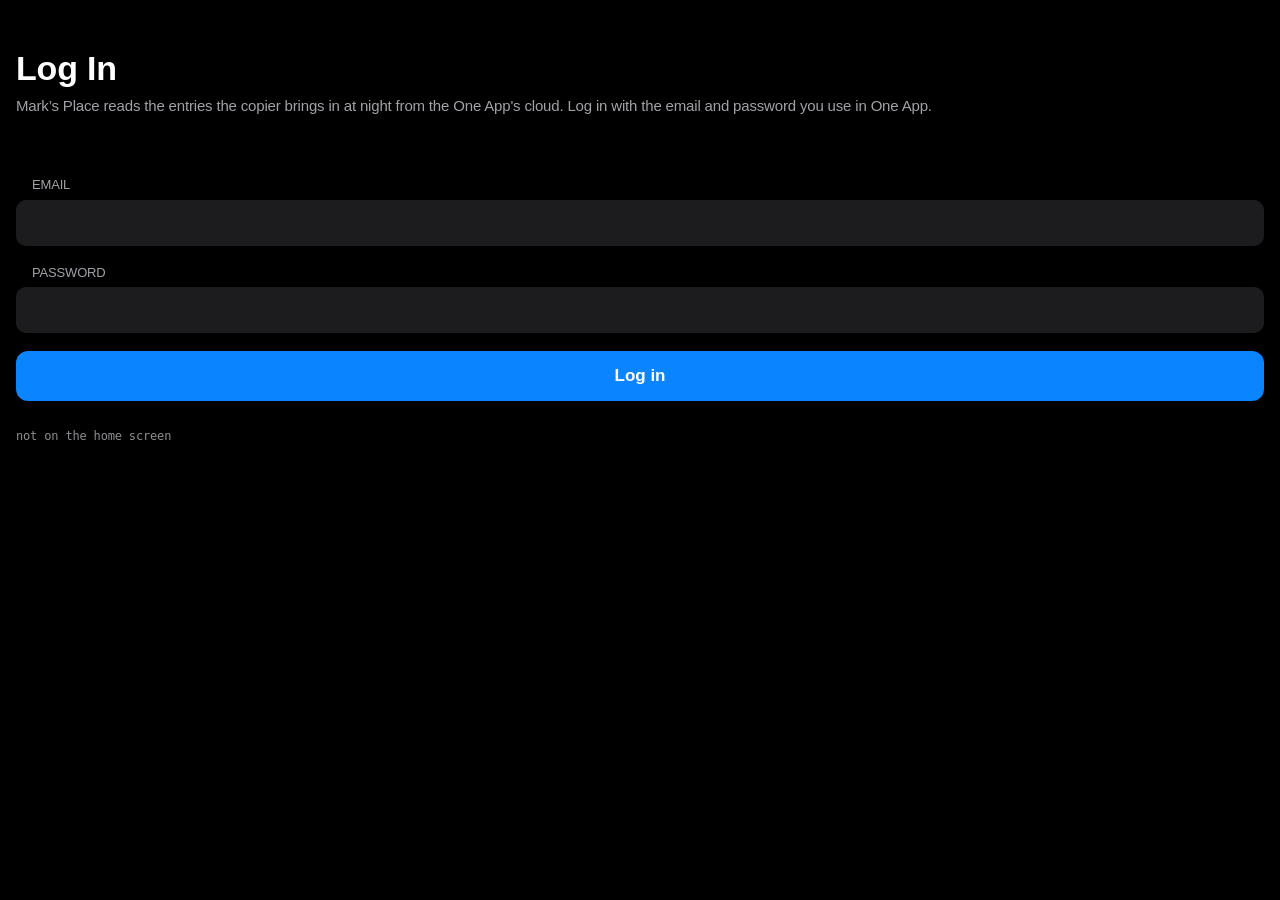
<file: partner-watch/pocket/index.html>
<!DOCTYPE html>
<html lang="en">
<head>
<meta charset="utf-8">
<!-- No viewport-fit=cover: on the home screen iOS 26 draws nothing in the bottom status
     bar's height of a page that covers the screen (WebKit bug 301108). -->
<meta name="viewport" content="width=device-width, initial-scale=1, maximum-scale=1">
<meta name="apple-mobile-web-app-capable" content="yes">
<meta name="apple-mobile-web-app-status-bar-style" content="black-translucent">
<meta name="theme-color" content="#000000">
<meta name="apple-mobile-web-app-title" content="Mark’s Place">
<link rel="icon" type="image/png" href="icon.png?v=3">
<link rel="apple-touch-icon" sizes="180x180" href="icon.png?v=3">
<title>Mark’s Place</title>
<style>
/* ══════════════════════════════════════════════════════════════════════
   Mark’s Place on the phone — the brokerage sites' partner-search entries
   that the copier brings in every night (partner-watch/index.html is the
   desk's page, notes/partner-watch.md what Mark chose for it), gone
   through in an idle minute: a venue, its list, an entry, a flag.

   It was built to become a tab of Pocket, and so is made of two parts.
   The first, "Pocket's shell", is Pocket's own sheet, toast, login and
   request, copied from it; the second, "the watch", has classes starting
   with pw- and names with pw. Pocket was removed on 2026-10-22, when Mark
   no longer needed it, so this page is the phone's only app and both
   parts stay.

   It dresses as an iPhone app does (Mark, 2026-10-21: "much more easy and
   Apple like"), where until then it wore Pocket's charcoal, bone and
   Palatino: the system's own type, its dark grouped lists as in Settings,
   a screen that slides in from the right for each step down (venues, a
   venue's entries, an entry) with the way back at its top left, Mail's
   blue dot for what is unread, and the system's blue for whatever can be
   pressed. Dark throughout, because a home-screen page cannot choose the
   colour of the clock's figures: they stay white, and would vanish over a
   light bar. The long texts of an entry keep a reading face, the system's
   own serif.
   ══════════════════════════════════════════════════════════════════ */

:root{
  color-scheme:dark;
  --bg:#000; --cell:#1C1C1E; --cell2:#2C2C2E; --fill:#232326; --press:#3A3A3C;
  --label:#FFF; --label2:#A1A1A8; --label3:#8E8E93;
  --sep:#38383A;
  --tint:#0A84FF; --tint-ink:#409CFF;
  --orange:#FF9F0A; --red-ink:#FF6961; --green:#30D158; --indigo-ink:#8E8CFF; --yellow:#FFD60A;
  --clay:#E0866B;
  --ui:-apple-system,BlinkMacSystemFont,'SF Pro Text','Helvetica Neue',Arial,sans-serif;
  --read:ui-serif,'New York','Iowan Old Style',Georgia,serif;
  --mono:ui-monospace,'SF Mono',Menlo,Consolas,monospace;
  --radius:10px;
  --sb:max(env(safe-area-inset-bottom), var(--home-b, 0px));
  --top:max(env(safe-area-inset-top), var(--top-fix, 0px));
  /* No tab bar: the foot keeps only the home bar's room. */
  --tabs:var(--sb);
}
*{box-sizing:border-box;-webkit-tap-highlight-color:transparent}
html,body{height:100%;margin:0}
body{background:var(--bg);color:var(--label);font:17px/1.35 var(--ui);letter-spacing:-.01em;
  -webkit-font-smoothing:antialiased;overscroll-behavior-y:none;-webkit-text-size-adjust:100%}
button{font:inherit;color:inherit;background:none;border:0;padding:0;cursor:pointer;text-align:inherit}
a{color:inherit}
svg{display:block}

/* ── the bar at the top: the way back, the screen's name once its large
   title has scrolled away, and refresh and settings ────────────────── */
#top{position:fixed;z-index:40;inset:0 0 auto 0;height:calc(var(--top) + 44px);padding:var(--top) 6px 0;
  display:flex;align-items:center;gap:2px;background:rgba(0,0,0,.72);
  -webkit-backdrop-filter:saturate(180%) blur(20px);backdrop-filter:saturate(180%) blur(20px);
  border-bottom:.5px solid transparent;transition:border-color .2s}
#top.edge{border-bottom-color:var(--sep)}
.pw-up{flex:0 1 auto;min-width:0;max-width:40%;display:flex;align-items:center;gap:2px;height:44px;padding:0 8px 0 2px;color:var(--tint)}
.pw-up[hidden]{display:none}
.pw-up svg{flex:0 0 auto;width:22px;height:22px}
.pw-up span{white-space:nowrap;overflow:hidden;text-overflow:ellipsis}
#pw-navtitle{flex:1;min-width:0;text-align:center;font-weight:600;white-space:nowrap;overflow:hidden;text-overflow:ellipsis;
  opacity:0;transition:opacity .15s}
#top.edge #pw-navtitle{opacity:1}
.icon{flex:0 0 44px;width:44px;height:44px;display:flex;align-items:center;justify-content:center;color:var(--tint);border-radius:22px}
.icon svg{width:23px;height:23px}
.icon:active{background:var(--press)}
.icon.spin svg{animation:turn .9s linear infinite}
@keyframes turn{to{transform:rotate(360deg)}}

#stage{position:fixed;inset:0;padding-top:calc(var(--top) + 44px);
  padding-bottom:var(--tabs);overflow-y:auto;overflow-x:hidden;-webkit-overflow-scrolling:touch;overscroll-behavior-y:contain}
.view{display:none;padding:0 0 40px}
.view.on{display:block}
.view.in-r{animation:pwFromR .3s cubic-bezier(.2,.8,.2,1)}
.view.in-l{animation:pwFromL .3s cubic-bezier(.2,.8,.2,1)}
@media (display-mode: standalone){ html,body{overscroll-behavior:none} }

/* the large title each screen opens with, as in Settings and Mail */
.pw-large{margin:2px 16px 0;font:700 34px/1.12 var(--ui);letter-spacing:.01em;overflow-wrap:anywhere}
.pw-large.long{font-size:28px;line-height:1.15}
.pw-stamp{display:block;margin:4px 16px 0;font-size:15px;color:var(--label2)}

/* ── a grouped list: rounded cells inset from the edges, a small grey
   header over each group, hairlines between the cells ─────────────── */
.pw-gh{display:flex;justify-content:space-between;margin:26px 32px 7px;font-size:13px;text-transform:uppercase;letter-spacing:.02em;color:var(--label2)}
.pw-gh b{font-weight:400}
.pw-group{margin:0 16px;background:var(--cell);border-radius:var(--radius);overflow:hidden}
.pw-cell{position:relative;display:flex;align-items:center;gap:12px;width:100%;min-height:44px;padding:11px 14px 11px 16px;text-align:left;color:var(--label)}
.pw-cell + .pw-cell::before{content:"";position:absolute;top:0;left:var(--inset,16px);right:0;border-top:.5px solid var(--sep)}
.pw-cell:active{background:var(--press)}
.pw-cell.icon-cell{--inset:59px}
.pw-cell.dot-cell{--inset:36px}
.pw-cm{flex:1;min-width:0;display:flex;flex-direction:column;gap:2px}
.pw-cn{white-space:nowrap;overflow:hidden;text-overflow:ellipsis}
.pw-cs{font-size:15px;color:var(--label2);white-space:nowrap;overflow:hidden;text-overflow:ellipsis}
.pw-cr{flex:0 0 auto;display:flex;align-items:center;gap:8px;color:var(--label2)}
.pw-chev{width:8px;height:14px;color:#5A5A5F}
.pw-chev svg{width:8px;height:14px}
.pw-chev svg[viewBox="0 0 24 24"]{width:16px;height:16px;margin-left:-4px}
/* the coloured square a row of Settings carries, here in the colour of
   the venue's type, with the venue's first letter */
.pw-sq{flex:0 0 29px;width:29px;height:29px;border-radius:7px;display:flex;align-items:center;justify-content:center;
  background:var(--tone,#636366);color:#fff;font:600 15px/1 var(--ui)}
.pw-sq svg{width:18px;height:18px}
/* counts: new as the badge of an unread mailbox, Marked beside it. New
   is green (Mark, 2026-10-22), not the system's blue, so it no longer
   reads as one more thing to press; the badge's green is the darker one,
   because white figures on the bright green cannot be read */
.pw-badge{min-width:24px;height:24px;padding:0 8px;border-radius:12px;background:#248A3D;color:#fff;font:600 15px/24px var(--ui);text-align:center}
.pw-star{display:flex;align-items:center;gap:3px;color:var(--orange);font-size:15px}
.pw-star svg{width:15px;height:15px}

/* ── a venue's screen: its call, the search, the two choices ───────── */
.pw-search{position:sticky;top:0;z-index:6;padding:10px 16px 8px;background:var(--bg)}
.pw-search label{display:flex;align-items:center;gap:6px;height:38px;padding:0 10px;border-radius:10px;background:var(--fill);color:var(--label3)}
.pw-search svg{flex:0 0 auto;width:17px;height:17px}
input[type="search"]{flex:1;min-width:0;height:100%;font:17px var(--ui);color:var(--label);background:none;border:0;padding:0;-webkit-appearance:none;outline:none}
input[type="search"]::placeholder{color:var(--label3)}
input[type="search"]::-webkit-search-cancel-button{-webkit-appearance:none}
/* the system's segmented control: a grey track, the chosen part raised */
.pw-seg{display:flex;margin:4px 16px 0;padding:2px;border-radius:9px;background:var(--fill)}
.pw-seg[hidden]{display:none}
.pw-seg + .pw-seg{margin-top:8px}
.pw-seg button{flex:1;min-width:0;min-height:32px;border-radius:7px;font:500 13px/1.1 var(--ui);color:var(--label);text-align:center;
  white-space:nowrap;overflow:hidden;text-overflow:ellipsis;padding:0 4px;position:relative}
.pw-seg button::after{content:"";position:absolute;inset:-6px 0}
.pw-seg button.on{background:#636366;font-weight:600;box-shadow:0 3px 8px rgba(0,0,0,.25)}
/* an entry's row: Mail's dot when unread, in the green of new, the organisation, who and
   where, and its kind and state in coloured words */
.pw-unread{flex:0 0 10px;width:10px;height:10px;border-radius:50%;align-self:flex-start;margin-top:6px}
.pw-unread.new{background:var(--green)}
.pw-row .pw-cn{font-weight:600}
.pw-row.dim .pw-cn{color:var(--label2);font-weight:400}
.pw-flags{display:flex;flex-wrap:wrap;gap:4px 10px;margin-top:2px;font-size:13px;color:var(--label2)}
.pw-flags span{display:flex;align-items:center;gap:3px}
.pw-flags svg{width:12px;height:12px}
.pw-flags .seeks{color:var(--red-ink)}
.pw-flags .offers{color:var(--indigo-ink)}
.pw-flags .interesting{color:var(--orange)}
.pw-flags .chg{color:var(--yellow)}
.pw-flags .gone{color:var(--red-ink)}
.pw-flags .newtag{color:var(--green)}
/* Choosing several, as Mail's Select (Mark, 2026-10-22): a long press on
   an entry starts it, a round tick stands at the head of every row, the
   bar at the top says how many and holds Select All and Done, and each
   group's header can take the whole group; the answers stand in a
   toolbar at the foot. The press must not open iOS's own menu or select
   the row's words, or the long press shows a callout over the list. */
.pw-row{-webkit-touch-callout:none;-webkit-user-select:none;user-select:none}
.pw-txtbtn{flex:0 0 auto;height:44px;padding:0 10px;color:var(--tint);white-space:nowrap;display:none}
body.pw-selecting .pw-txtbtn{display:block}
body.pw-selecting #pw-up,body.pw-selecting #pw-checknow,body.pw-selecting #refresh,body.pw-selecting #gear{display:none}
body.pw-selecting #pw-navtitle{opacity:1}
#pw-seldone{font-weight:600}
.pw-tick{flex:0 0 22px;width:22px;height:22px;border-radius:50%;border:1.5px solid #636366;align-self:center;
  display:flex;align-items:center;justify-content:center;color:#fff}
.pw-tick svg{width:13px;height:13px}
.pw-row.picked{background:#14253A}
.pw-row.picked .pw-tick{background:var(--tint);border-color:var(--tint)}
body.pw-selecting .pw-row{--inset:70px}
body.pw-selecting .pw-row .pw-chev{display:none}
.pw-gh .pw-ghall{margin:-12px -8px;padding:12px 8px;color:var(--tint);font-size:13px;text-transform:none}
#pw-selbar{position:fixed;z-index:45;inset:auto 0 0 0;display:none;align-items:center;padding:4px 8px calc(4px + var(--sb));
  background:rgba(28,28,30,.86);-webkit-backdrop-filter:saturate(180%) blur(20px);backdrop-filter:saturate(180%) blur(20px);border-top:.5px solid var(--sep)}
body.pw-selecting #pw-selbar{display:flex}
#pw-selbar button{flex:1;min-height:46px;display:flex;flex-direction:column;align-items:center;justify-content:center;gap:2px;
  font:500 10px/1.1 var(--ui);color:var(--tint);text-align:center;border-radius:8px}
#pw-selbar button:active{background:var(--press)}
#pw-selbar button:disabled{color:#636366}
#pw-selbar svg{width:25px;height:25px}
body.pw-selecting #stage{padding-bottom:calc(var(--sb) + 60px)}
body.pw-selecting #toast{bottom:calc(var(--sb) + 68px)}
/* the check, an icon in the top bar beside refresh (Mark, 2026-10-22):
   while the copier runs it breathes and cannot be pressed again */
#pw-checknow:disabled svg{animation:pwBreathe 1.4s ease-in-out infinite}
@keyframes pwBreathe{50%{opacity:.35}}
.pw-note{padding:60px 32px;text-align:center;color:var(--label2);font-size:15px;line-height:1.45}
.pw-note b{display:block;margin-bottom:6px;color:var(--label);font-size:20px;font-weight:600}

/* ── the sheet: the shell's, raised from the foot for the notes on a
   call, and for an entry pushed in from the right as a screen ─────── */
#sheet{position:fixed;inset:0;z-index:60;display:none;background:rgba(0,0,0,.5)}
#sheet.up{display:block}
#sheet .panel{position:absolute;inset:auto 0 0 0;max-height:94%;overflow-y:auto;-webkit-overflow-scrolling:touch;overscroll-behavior:contain;
  background:var(--cell);color:var(--label);border-radius:12px 12px 0 0;padding:6px 16px 0;animation:pwRise .32s cubic-bezier(.2,.8,.2,1)}
@keyframes pwRise{from{transform:translateY(100%)}}
#sheet .grab{width:36px;height:5px;border-radius:3px;background:#5A5A5F;margin:0 auto 12px}
#sheet .body{padding-bottom:16px}
#sheet h2{margin:0 0 4px;font:700 22px/1.25 var(--ui);overflow-wrap:break-word}
#sheet p{margin:0}
/* the sheet's foot: the system's toolbar, its words in blue */
#sheet .bar{position:sticky;bottom:0;z-index:5;display:flex;align-items:center;margin:0 -16px;padding:4px 8px calc(4px + var(--sb));
  background:rgba(28,28,30,.86);-webkit-backdrop-filter:saturate(180%) blur(20px);backdrop-filter:saturate(180%) blur(20px);border-top:.5px solid var(--sep)}
#sheet .bar button,#sheet .bar a.key{flex:1;min-height:46px;display:flex;align-items:center;justify-content:center;gap:2px;flex-direction:column;
  font:500 10px/1.1 var(--ui);color:var(--tint);text-decoration:none;text-align:center;border-radius:8px}
#sheet .bar .key{font-weight:600}
#sheet .bar button:active,#sheet .bar a.key:active{background:var(--press)}
#sheet .bar svg{width:25px;height:25px}
#sheet .bar .wide,#sheet .bar a.wide{flex-direction:row;font-size:17px}

/* the shell's message at the foot, as the system's own banners look */
#toast{position:fixed;z-index:80;left:12px;right:12px;bottom:calc(var(--tabs) + 12px);
  display:flex;align-items:center;gap:12px;min-height:50px;padding:6px 6px 6px 16px;border-radius:14px;
  background:rgba(44,44,46,.94);-webkit-backdrop-filter:blur(20px);backdrop-filter:blur(20px);
  box-shadow:0 10px 30px rgba(0,0,0,.5);font:15px/1.3 var(--ui);color:var(--label);
  visibility:hidden;opacity:0;pointer-events:none;transform:translateY(18px);
  transition:transform .26s cubic-bezier(.2,.8,.2,1),opacity .2s ease,visibility 0s linear .26s}
#toast.up{visibility:visible;opacity:1;pointer-events:auto;transform:translateY(0);
  transition:transform .26s cubic-bezier(.2,.8,.2,1),opacity .2s ease,visibility 0s}
#toast span{flex:1;min-width:0}
#toast button{flex:0 0 auto;min-height:40px;padding:0 12px;border-radius:9px;color:var(--tint-ink);font:600 15px var(--ui)}
#toast button:active{background:var(--press)}
#toast.bad span{color:var(--red-ink)}
#sheet.up ~ #toast{bottom:calc(66px + var(--sb))}

/* the login, as the system's own sign-in screens */
#setup{position:fixed;inset:0;z-index:70;display:none;background:var(--bg);
  padding:calc(var(--top) + 50px) 16px 24px;overflow-y:auto}
#setup.up{display:block}
#setup h2{margin:0 0 8px;font:700 34px/1.1 var(--ui)}
#setup p{margin:0 0 26px;color:var(--label2);font-size:15px;line-height:1.4}
#setup p.fit{margin:26px 0 0;font:12px/1.5 var(--mono);color:var(--label3)}
#setup label{display:block;margin:0 0 6px 16px;font-size:13px;text-transform:uppercase;color:var(--label2)}
#setup input{width:100%;margin-bottom:18px;font:17px var(--ui);color:var(--label);
  background:var(--cell);border:0;border-radius:var(--radius);padding:13px 16px;-webkit-appearance:none}
#setup input:focus{outline:2px solid var(--tint)}
#setup .act{display:block;width:100%;min-height:50px;border-radius:12px;font:600 17px var(--ui);color:#fff;background:var(--tint);text-align:center}
#setup .err{color:var(--red-ink);font-size:15px;margin-bottom:14px;min-height:20px}
#setup .act.quiet{margin-top:12px;background:var(--cell);color:var(--tint)}
#setup .act.quiet[hidden]{display:none}

@media (prefers-reduced-motion:reduce){*{transition-duration:.01ms !important;animation-duration:.01ms !important}}
@keyframes pwFromR{from{transform:translateX(38%);opacity:0}}
@keyframes pwFromL{from{transform:translateX(-38%);opacity:0}}

/* ── an entry, a screen of its own ───────────────────────────────────
   Pushed in from the right over the venue's entries, as Mail opens a
   message, and filling the screen as the desk's reader does (Mark,
   2026-10-21). Its head holds still: back to the list at the left, up and
   down to the entry either side at the right, as in Mail; the page beneath
   also turns with a sideways swipe, and a swipe from the left edge goes
   back. The answers stand in the toolbar at the foot. The order inside is
   the desk's (Mark, 2026-10-16): who it is first, then the long texts,
   whole and the project description first, then every other fact the
   site gives, in its words and order; nothing is cut behind "Show all". */
#sheet.pw-full{background:none}
#sheet.pw-full .panel{top:0;max-height:none;border-radius:0;padding-top:0;background:var(--bg);animation-name:pwPush;
  box-shadow:-10px 0 30px rgba(0,0,0,.5)}
@keyframes pwPush{from{transform:translateX(100%)}}
#sheet.pw-full .panel.pop{transform:translateX(100%);transition:transform .25s cubic-bezier(.4,0,.6,1)}
#sheet.pw-full .grab{display:none}
.pw-head{position:sticky;top:0;z-index:6;display:flex;align-items:center;gap:2px;margin:0 -16px;
  height:calc(var(--top) + 44px);padding:var(--top) 6px 0;
  background:rgba(0,0,0,.72);-webkit-backdrop-filter:saturate(180%) blur(20px);backdrop-filter:saturate(180%) blur(20px);border-bottom:.5px solid var(--sep)}
.pw-head .pw-up{max-width:none;flex:1}
.pw-arr{flex:0 0 44px;height:44px;display:flex;align-items:center;justify-content:center;color:var(--tint);border-radius:22px}
.pw-arr svg{width:22px;height:22px}
.pw-arr:disabled{color:#48484A}
.pw-arr:active{background:var(--press)}
.pw-page{padding:14px 0 24px}
#sheet-body .pw-page.pw-from-r{animation:pwFromR .24s cubic-bezier(.2,.8,.2,1)}
#sheet-body .pw-page.pw-from-l{animation:pwFromL .24s cubic-bezier(.2,.8,.2,1)}
.pw-of{display:block;margin-bottom:6px;font-size:13px;color:var(--label2)}
.pw-of .pw-flags{display:inline-flex;margin:0 0 0 10px}
/* On the entry the tags are read at a glance before the text, so they
   stand larger than in the list and each in a tint of its own colour, the
   ink darkened to read on it: as coloured words the size of the count
   beside them, Marked and Seeks partners were easy to miss (Mark,
   2026-11-04, issue #30). */
.pw-of .pw-flags{gap:6px 8px;vertical-align:1px}
.pw-of .pw-flags span{padding:4px 11px;border-radius:99px;font-size:15px;font-weight:600;line-height:1.2;background:#ECE5D7;gap:4px}
.pw-of .pw-flags svg{width:15px;height:15px}
.pw-of .pw-flags .seeks,.pw-of .pw-flags .gone{background:#F7DED8;color:#A02C25}
.pw-of .pw-flags .offers{background:#E2E2F5}
.pw-of .pw-flags .interesting{background:#F5E3BC;color:#7A4700}
.pw-of .pw-flags .chg{background:#F1E7C2}
.pw-of .pw-flags .newtag{background:#DDEBD3;color:#276623}
#sheet .pw-page h2{font:700 28px/1.15 var(--ui);margin:0 0 6px}
.pw-dsub{margin:0 0 4px;font-size:17px;color:var(--label2)}
.pw-meta{margin:0;font-size:13px;color:var(--label3);overflow-wrap:anywhere}
/* the entry's own grouped cells sit flush with the page's sides */
#sheet .pw-group{margin:0 -2px}
#sheet .pw-gh{margin:24px 14px 7px}
/* The entry is read on paper (Mark, 2026-10-21: "the nice reading
   colour", the bone the entry wore before the Apple look), and is set for
   reading: the page's own words straight under the title, in the reading
   face and without boxes, and the buttons and facts after them. Only its
   head stays dark, so the clock's white figures over it can still be read. */
#sheet.pw-full .panel{
  --bg:#F4EEE2; --cell:#FBF8F1; --cell2:#ECE5D7; --fill:#E6DECF; --press:#E2D9C8;
  --label:#282420; --label2:#5E574B; --label3:#6A6250; --sep:#D8CFBF;
  --tint:#0A5FC2; --tint-ink:#0A5FC2; --orange:#9A5B00; --red-ink:#B4322A; --indigo-ink:#4646B8;
  --yellow:#7A6200; --green:#2F7A2A; --clay:#8D4A35;
  color-scheme:light;background:linear-gradient(170deg,#F6F1E6,#ECE4D3);color:var(--label)}
#sheet.pw-full .pw-head{--tint:#0A84FF;--press:#3A3A3C;background:rgba(28,28,30,.96);border-bottom-color:#38383A}
#sheet.pw-full .pw-arr:disabled{color:#636366}
#sheet.pw-full .bar{background:rgba(242,236,224,.94);border-top-color:var(--sep)}
#sheet.pw-full .pw-chev{color:#9A9082}
.pw-page{max-width:640px;margin:0 auto}
#sheet .pw-page h2{font:600 27px/1.2 var(--read);letter-spacing:0;margin:2px 0 6px}
#sheet.pw-full .pw-dsub{font-size:15px}
.pw-read{margin:22px 4px 8px}
.pw-read .pw-sec + .pw-sec{margin-top:26px}
.pw-read h3{margin:0 0 8px;font:600 12px/1.3 var(--ui);letter-spacing:.06em;text-transform:uppercase;color:var(--label2)}
.pw-read .pw-txt{padding:0;font:19px/1.65 var(--read);color:var(--label);hyphens:auto;-webkit-hyphens:auto}
#sheet.pw-full .pw-meta{margin:10px 14px 0;font-size:13px;line-height:1.4}
#pw-lead:not(:empty){box-shadow:inset 0 .5px 0 var(--sep)}
a.pw-cell{text-decoration:none}
.pw-cell.link{color:var(--tint)}
.pw-cell.link .pw-cm{color:var(--tint)}
.pw-why{flex:1;min-width:0;font:17px var(--ui);color:var(--label);background:none;border:0;padding:0;-webkit-appearance:none;outline:none}
.pw-why::placeholder{color:var(--label3)}
/* a line written is lit in the orange of Marked, so a glance says the
   entry carries a note (Mark, 2026-10-18) */
.pw-whycell.has{box-shadow:inset 3px 0 0 var(--orange)}
.pw-whycell.has .pw-sq{background:var(--orange)}
.pw-f{display:flex;flex-direction:column;gap:2px;padding:10px 16px}
.pw-f + .pw-f{border-top:.5px solid var(--sep)}
.pw-label{font-size:13px;color:var(--label2)}
.pw-v{font-size:17px;color:var(--label);white-space:pre-wrap;overflow-wrap:anywhere}
.pw-v.none{color:var(--label3);font-style:italic}
.pw-f a{color:var(--tint-ink);text-decoration:none;display:inline-block;padding:10px 0;margin:-10px 0}
.pw-sec{margin:0 0 4px}
.pw-txt{padding:14px 16px 4px;font:18px/1.6 var(--read);color:var(--label);overflow-wrap:anywhere}
#sheet .pw-txt p{margin:0 0 .75em}
#sheet .pw-txt p.none{color:var(--label3);font-style:italic}
#sheet .pw-plain{margin:16px 2px 0;font-size:15px;color:var(--label2);line-height:1.4}
/* While its text loads, an entry keeps a screen's room for it, so what
   follows the text (Open on the Site, Why) is not shown for a moment
   under the title and then pushed away (issue #30). */
#sheet .pw-plain.pw-wait{min-height:100vh}
.pw-fold summary{min-height:44px;display:flex;align-items:center;justify-content:space-between;padding:0 14px 0 16px;list-style:none;cursor:pointer;color:var(--label)}
.pw-fold summary::-webkit-details-marker{display:none}
.pw-fold summary::after{content:"";width:8px;height:8px;border-right:2px solid #5A5A5F;border-bottom:2px solid #5A5A5F;transform:rotate(-45deg);transition:transform .15s}
.pw-fold[open] summary::after{transform:rotate(45deg)}
.pw-fold + .pw-fold{border-top:.5px solid var(--sep)}
.pw-orig{margin:0 16px 14px;padding:12px;border-radius:8px;background:var(--cell2);font:12.5px/1.6 var(--mono);color:var(--label2);white-space:pre-wrap;overflow-wrap:anywhere}
.pw-hist{display:flex;flex-direction:column;gap:10px;padding:0 16px 14px;font-size:15px}
.pw-hist i{display:block;font:12px var(--mono);font-style:normal;color:var(--label3)}
.pw-diff{margin-top:5px;font:12px/1.6 var(--mono);white-space:pre-wrap;overflow-wrap:anywhere}
.pw-diff .add{color:var(--green);background:rgba(48,209,88,.14)}
.pw-diff .del{color:var(--red-ink);background:rgba(255,69,58,.14);text-decoration:line-through}
/* the two answers in the toolbar, each showing when it is the one given */
#sheet .bar button.pw-i.on{color:var(--orange)}
#sheet .bar button.pw-b.on{color:var(--red-ink)}
/* Make lead, in the leads' clay; once made it says under which arena */
.pw-cell.lead{color:var(--clay);justify-content:center;font-weight:600}
.pw-cell.lead.made{color:var(--label2);font-weight:400}
.pw-cell.lead:disabled{color:var(--label3)}
.pw-cell select{flex:1;min-width:0;font:17px var(--ui);color:var(--tint);background:none;border:0;-webkit-appearance:none;outline:none}
.pw-leadgo{display:flex}
.pw-leadgo button{flex:1;min-height:44px;color:var(--tint);text-align:center}
.pw-leadgo button.go{color:var(--clay);font-weight:600}
.pw-leadgo button + button{border-left:.5px solid var(--sep)}
.pw-leadgo button:active{background:var(--press)}

/* Mark's notes on a call, as long as he writes them, with the formatting
   the desk lets him keep (bold, headings, lists, links, tables); on the
   phone it is set with the iPhone's own B I U menu over a selection. */
#sheet .pw-label.over{display:block;margin:0 0 2px;font-size:13px;text-transform:uppercase;color:var(--label2)}
#sheet .pw-memo{position:relative;min-height:46vh;margin-top:14px;padding:12px 14px;
  border-radius:var(--radius);background:var(--cell2);
  font:17px/1.5 var(--ui);color:var(--label);overflow-wrap:anywhere;-webkit-user-select:text;user-select:text}
#sheet .pw-memo:focus{outline:2px solid var(--tint)}
#sheet .pw-memo.blank::before{content:attr(data-placeholder);position:absolute;top:12px;left:14px;right:14px;
  color:var(--label3);pointer-events:none}
#sheet .pw-memo p{margin:0 0 .7em}
#sheet .pw-memo h3,#sheet .pw-memo h4{margin:1em 0 .35em;font:600 19px/1.3 var(--ui)}
#sheet .pw-memo h4{font-size:17px}
#sheet .pw-memo ul,#sheet .pw-memo ol{margin:0 0 .7em;padding-left:1.4em}
#sheet .pw-memo > :first-child,#sheet .pw-memo li > p{margin-top:0}
#sheet .pw-memo li > p{margin-bottom:.2em}
#sheet .pw-memo blockquote{margin:0 0 .7em;padding-left:12px;border-left:2px solid var(--sep);color:var(--label2)}
#sheet .pw-memo a{color:var(--tint-ink)}
/* a table pasted at the desk is wider than a phone: it slides sideways */
#sheet .pw-memo table{display:block;max-width:100%;overflow-x:auto;border-collapse:collapse;margin:0 0 .7em;font-size:14px}
#sheet .pw-memo td,#sheet .pw-memo th{border:1px solid var(--sep);padding:4px 8px;vertical-align:top;text-align:left}
</style>
</head>
<body>

<header id="top">
  <button class="pw-up" id="pw-up" hidden></button>
  <button class="pw-txtbtn" id="pw-selall"></button>
  <span id="pw-navtitle"></span>
  <button class="icon" id="pw-checknow" aria-label="Check the venues for new entries"></button>
  <button class="icon" id="refresh" aria-label="Refresh"></button>
  <button class="icon" id="gear" aria-label="Settings"></button>
  <button class="pw-txtbtn" id="pw-seldone">Done</button>
</header>

<main id="stage">
  <section class="view on" id="v-venues">
    <h1 class="pw-large">Mark’s Place</h1>
    <span class="pw-stamp" id="stamp">not yet loaded</span>
    <div id="pw-arenas"></div>
  </section>
  <section class="view" id="v-list">
    <h1 class="pw-large" id="pw-vname"></h1>
    <div id="pw-call"></div>
    <div class="pw-search">
      <label><span id="pw-mag"></span>
      <input type="search" id="pw-q" placeholder="Search" enterkeyhint="search" aria-label="Search the entries"
             autocomplete="off" autocorrect="off" autocapitalize="off" spellcheck="false"></label>
    </div>
    <div class="pw-seg" id="pw-states"></div>
    <div id="pw-rows"></div>
  </section>
</main>

<div id="sheet"><div class="panel"><div class="grab"></div>
  <div class="body" id="sheet-body"></div><div class="bar" id="sheet-bar"></div>
</div></div>

<div id="pw-selbar"></div>
<div id="toast"><span id="toast-text"></span><button id="toast-do"></button></div>

<div id="setup">
  <h2>Log In</h2>
  <p>Mark’s Place reads the entries the copier brings in at night from the
     One App's cloud. Log in with the email and password you use in One App.</p>
  <div class="err" id="setup-err"></div>
  <label for="s-email">Email</label>
  <input id="s-email" type="email" autocomplete="username" autocapitalize="off" spellcheck="false">
  <label for="s-pass">Password</label>
  <input id="s-pass" type="password" autocomplete="current-password">
  <button class="act" id="s-save">Log in</button>
  <button class="act quiet" id="s-close" hidden>Close</button>
  <button class="act quiet" id="s-out" hidden>Log out</button>
  <p class="fit" id="s-fit"></p>
</div>

<script src="../../one-app/shell/venues.js"></script>
<script>
'use strict';
/* ══ Pocket's shell ═══════════════════════════════════════════════════
   Copied from Pocket (removed 2026-10-22; its file and its reasons for
   each part are in git's history). Only the login
   sheet is cut down: this page knows its one project, so it never asks
   for a url or a key. The session is kept under a key of its own, not
   Pocket's: two pages renewing one session in turn would hand Supabase
   the same refresh token twice, and it ends the session for that. */
var AUTH = 'partnerwatch.pocket.auth';
var cfg = { url:'https://eaaggqydnjkufzajgpzh.supabase.co',
  key:'eyJhbGciOiJIUzI1NiIsInR5cCI6IkpXVCJ9.eyJpc3MiOiJzdXBhYmFzZSIsInJlZiI6ImVhYWdncXlkbmprdWZ6YWpncHpoIiwicm9sZSI6ImFub24iLCJpYXQiOjE3ODM2NzEwMjMsImV4cCI6MjA5OTI0NzAyM30.pRQPc-qZWV0wwPPnfQU0I_HzmZZ36xZYIXJQYfQG96g' };

function $(s){ return document.querySelector(s); }
function el(t, c, x){ var n = document.createElement(t); if (c) n.className = c;
  if (x != null) n.textContent = x; return n; }

var auth = null, renewing = null;
function authCall(path, body, token){
  return fetch(cfg.url.replace(/\/+$/,'') + '/auth/v1/' + path, {
    method: 'POST',
    headers: { 'apikey': cfg.key, 'Content-Type': 'application/json',
               'Authorization': 'Bearer ' + (token || cfg.key) },
    body: JSON.stringify(body || {})
  }).then(function(r){
    return r.text().then(function(t){
      var j = null; try { j = t ? JSON.parse(t) : null; } catch(e){}
      if (!r.ok){
        var e = new Error((j && (j.error_description || j.msg || j.message)) || (r.status + ' ' + r.statusText));
        e.status = r.status; throw e;
      }
      return j;
    });
  });
}
function keepAuth(j, email){
  auth = { access: j.access_token, refresh: j.refresh_token,
           until: j.expires_at ? j.expires_at * 1000 : Date.now() + (j.expires_in || 3600) * 1000,
           email: (j.user && j.user.email) || email || (auth && auth.email) || '' };
  try { localStorage.setItem(AUTH, JSON.stringify(auth)); } catch(e){}
}
function dropAuth(){
  auth = null;
  try { localStorage.removeItem(AUTH); } catch(e){}
}
function logIn(email, pass){
  return authCall('token?grant_type=password', { email: email, password: pass })
    .then(function(j){ keepAuth(j, email); });
}
function renew(){
  if (renewing) return renewing;
  renewing = authCall('token?grant_type=refresh_token', { refresh_token: auth.refresh })
    .then(function(j){ keepAuth(j); return auth.access; },
          function(e){
            if (e.status === 400 || e.status === 401){ dropAuth(); askLogin('Logged out — please log in again.'); }
            throw e;
          })
    .then(function(t){ renewing = null; return t; }, function(e){ renewing = null; throw e; });
  return renewing;
}
function token(){
  if (!auth || !auth.refresh) return Promise.reject(new Error('not logged in'));
  if (auth.until - Date.now() > 60000) return Promise.resolve(auth.access);
  return renew();
}
function askLogin(msg){
  $('#setup-err').textContent = msg || '';
  fillSetup();
  $('#setup').classList.add('up');
}
function rest(path, opts){
  opts = opts || {};
  return token().then(function(tok){ return send(path, opts, tok); })
    .then(null, function(e){
      if (e.status !== 401 || !auth) throw e;
      return renew().then(function(tok){ return send(path, opts, tok); });
    });
}
function send(path, opts, tok){
  var h = { 'apikey': cfg.key, 'Authorization': 'Bearer ' + tok,
            'Content-Type': 'application/json' };
  if (opts.prefer) h['Prefer'] = opts.prefer;
  return fetch(cfg.url.replace(/\/+$/,'') + '/rest/v1/' + path, {
    method: opts.method || 'GET', headers: h,
    body: opts.body ? JSON.stringify(opts.body) : undefined
  }).then(function(r){
    return r.text().then(function(t){
      if (!r.ok){ var e = new Error(r.status + ' ' + (t || r.statusText).slice(0, 160)); e.status = r.status; throw e; }
      if (!t) return null;
      try { return JSON.parse(t); } catch(e){ return null; }
    });
  });
}

var toastTimer = null;
function toast(text, undo, bad){
  var t = document.getElementById('toast');
  document.getElementById('toast-text').textContent = text;
  var btn = document.getElementById('toast-do');
  btn.textContent = undo ? 'Undo' : '';
  btn.style.display = undo ? '' : 'none';
  btn.onclick = function(){ hideToast(); if (undo) undo(); };
  t.classList.toggle('bad', !!bad);
  t.classList.add('up');
  clearTimeout(toastTimer);
  toastTimer = setTimeout(hideToast, undo ? 6000 : 3800);
}
function hideToast(){ document.getElementById('toast').classList.remove('up'); }

function sheet(build){
  var body = $('#sheet-body'), bar = $('#sheet-bar');
  body.textContent = ''; bar.textContent = ''; bar.className = 'bar';
  build(body, bar);
  bar.style.display = bar.children.length ? '' : 'none';
  body.scrollTop = 0;
  $('#sheet .panel').scrollTop = 0;
  $('#sheet').classList.add('up');
}
function shut(){ $('#sheet').classList.remove('up'); }

var fitSaid = 'not on the home screen';
function topInset(){
  var p = $('#fit-probe');
  if (!p){
    p = el('div');
    p.id = 'fit-probe';
    p.style.cssText = 'position:fixed;left:0;top:0;width:0;visibility:hidden;' +
      'padding-top:env(safe-area-inset-top)';
    document.body.appendChild(p);
  }
  return parseFloat(getComputedStyle(p).paddingTop) || 0;
}
var CLOCK = { 812:47, 844:47, 926:47, 852:59, 932:59, 874:62, 956:62 };
function fitScreen(){
  var home = navigator.standalone ||
    (window.matchMedia && matchMedia('(display-mode: standalone)').matches);
  if (!home || !window.screen) return;
  function fit(){
    var w = screen.width, h = screen.height;
    var upright = innerWidth < innerHeight;
    var tall = upright ? Math.max(w, h) : Math.min(w, h);
    var notch = Math.max(w, h) >= 812;
    var root = document.documentElement;
    root.style.setProperty('--home-b', (notch ? 18 : 0) + 'px');
    var whole = notch && upright && innerHeight >= tall - 1;
    root.style.setProperty('--top-fix', (whole ? CLOCK[tall] || 54 : 0) + 'px');
    fitSaid = 'screen ' + tall + ' · view ' + innerHeight + ' · top ' + topInset() +
      (whole ? ' · clock ' + (CLOCK[tall] || 54) : '') + ' · fit 8';
  }
  fit();
  addEventListener('resize', fit);
  addEventListener('orientationchange', function(){ setTimeout(fit, 300); });
}

$('#sheet').addEventListener('click', function(e){ if (e.target === $('#sheet')) shut(); });

var ON_IOS = /iP(hone|ad|od)/.test(navigator.userAgent) ||
  (navigator.platform === 'MacIntel' && navigator.maxTouchPoints > 1);
document.addEventListener('click', function(e){
  if (!ON_IOS || e.defaultPrevented) return;
  var a = e.target.closest && e.target.closest('a[href]');
  if (!a || !/^https?:\/\//i.test(a.href)) return;
  e.preventDefault();
  location.href = 'ddgQuickLink://' + a.href;
});

function fillSetup(){
  if (auth && auth.email) $('#s-email').value = auth.email;
  $('#s-pass').value = '';
  $('#s-save').textContent = auth ? 'Log in again' : 'Log in';
  $('#s-close').hidden = !auth;
  $('#s-out').hidden = !auth;
  $('#s-fit').textContent = fitSaid;
}
$('#gear').addEventListener('click', function(){ askLogin(''); });
$('#s-close').addEventListener('click', function(){ $('#setup').classList.remove('up'); });
$('#s-save').addEventListener('click', function(){
  var email = $('#s-email').value.trim(), pass = $('#s-pass').value;
  if (!email || !pass){ $('#setup-err').textContent = 'Your email and password are both needed.'; return; }
  $('#setup-err').textContent = 'Logging in…';
  logIn(email, pass).then(function(){
    $('#s-pass').value = '';
    $('#setup-err').textContent = '';
    $('#setup').classList.remove('up');
    pwLoad();
  }, function(e){
    $('#setup-err').textContent = 'Log in failed — ' + (e && e.message ? e.message : 'no answer');
  });
});
$('#s-pass').addEventListener('keydown', function(e){ if (e.key === 'Enter') $('#s-save').click(); });
</script>

<script>
'use strict';
/* ══ The watch ════════════════════════════════════════════════════════
   The phone's Mark’s Place itself. It reads the copier's tables as the desk's page
   does (partner-watch/index.html) and writes only what that page writes:
   an entry's four columns of Mark's own (opened_at, verdict, why,
   decided_at), his notes on a call in the `partnerwatch` row of
   app_state, and by Make lead a lead in the `semaphore` row. The links of
   the arenas' scrolls are changed at the desk. */

var PW_VIEW = 'partnerwatch.pocket.view', PW_ROW = 'partnerwatch';
var pwSites = [], pwEntries = [], pwById = {}, pwRun = null, pwLoaded = false;
var pwLinks = {}, pwNotes = {}, pwDetail = {}, pwOpenId = null;
var pwView = { site:null, leads:false, state:'open', q:'' };
try { Object.assign(pwView, JSON.parse(localStorage.getItem(PW_VIEW) || '{}'), { q:'' }); } catch(e){}
/* a phone last left on Later, which went on 2026-10-18, comes back to All */
if (pwView.state === 'later') pwView.state = 'open';
function pwSaveView(){ try { localStorage.setItem(PW_VIEW, JSON.stringify({ site:pwView.site, state:pwView.state })); } catch(e){} }

/* Where each arena's scroll points until Mark sets it at the desk: the
   desk page's DOCS, copied as they stand there (partner-watch/index.html,
   "Where each arena's scroll points"). A link he has set, or emptied,
   comes from the cloud and wins. */
var PW_DOCS = {
  sbep:       'https://www.bluepartnership.eu/sites/bluepartnership.eu/files/documents/2026-10/sbep_jtc_2026_4th_call_announcement_061026_0.pdf',
  water4all:  'https://www.water4all-partnership.eu/sites/default/files/2026-09/Call_Announcement_Water4All_JTC2026_20260908.pdf',
  biodiversa: 'https://www.biodiversa.eu/wp-content/uploads/2026/09/BiodivFuture_Doc1_Announcement-opportunity.pdf',
  forest:     'https://forest-partnership.eu/wp-content/uploads/2026/09/260915_FOREST_JC2026_Call_Announcement_FINAL-1.pdf',
  dut:        'https://dutpartnership.eu/sites/default/files/2026-10/DUT%20Call%202026_Call%20Text_0.pdf',
  eppermed:   'https://www.eppermed.eu/wp-content/uploads/EPPerMed_JTC2027_pre-announcement.pdf'
};
function pwDocs(id){ return Object.prototype.hasOwnProperty.call(pwLinks, id) ? pwLinks[id] : (PW_DOCS[id] || ''); }

/* ── reading ──────────────────────────────────────────────────────── */

var PW_COLS = 'id,site,ext_id,url,kind,contact,org,country,topic,keywords,posted,list_text,first_seen,fetched_at,changed_at,removed_at,opened_at,verdict,why,decided_at,needs_fetch';
/* The database hands out a thousand rows a request at most, and the four
   arenas held past eight hundred on their first night. */
function pwAll(path){
  var out = [];
  function page(from){
    return rest(path + '&limit=1000&offset=' + from).then(function(rows){
      out = out.concat(rows || []);
      return rows && rows.length === 1000 ? page(from + 1000) : out;
    });
  }
  return page(0);
}
function pwLoad(){
  var icon = $('#refresh');
  icon.classList.add('spin');
  /* a pull from the top shows nothing moving of its own, so the line
     under the name says the cloud is being asked */
  if (pwLoaded) pwStamp('fetching…');
  return Promise.all([
    rest('partner_sites?select=*&order=sort'),
    pwAll('partner_entries?select=' + PW_COLS + '&before_watch=is.false&order=first_seen.desc,id'),
    rest('partner_watch_log?select=ran_at,added,changed,removed,errors&order=ran_at.desc&limit=1'),
    rest('app_state?id=eq.' + PW_ROW + '&select=data').then(null, function(){ return []; }),
    rest('app_state?id=eq.semaphore&select=data').then(null, function(){ return []; })
  ]).then(function(r){
    pwMarket = ((r[4] || [])[0] || {}).data || null;
    pwSites = pwInMarketOrder(r[0] || []); pwEntries = r[1]; pwRun = (r[2] || [])[0] || null;
    var mine = ((r[3] || [])[0] || {}).data || {};
    pwLinks = mine.docs || {};
    pwNotes = mine.notes || {};
    pwById = {}; pwEntries.forEach(function(e){ pwById[e.id] = e; });
    /* Newest first, as the desk orders them: the night an entry arrived,
       then the site's own date where it gives one, then the site's own
       number, which both platforms count upwards. */
    pwEntries.sort(function(a, b){
      return (b.first_seen || '').slice(0, 10).localeCompare((a.first_seen || '').slice(0, 10))
          || (b.posted || '').localeCompare(a.posted || '')
          || (+b.ext_id - +a.ext_id);
    });
    pwEntries.forEach(function(e, i){ e._i = i; });
    if (!pwSites.some(function(s){ return s.id === pwView.site; })) pwView.site = pwSites.length ? pwSites[0].id : null;
    pwLoaded = true;
    pwRegroup();
    pwDraw();
  }).catch(function(e){
    pwStamp('cloud: ' + (e && e.message ? e.message.slice(0, 40) : 'unreachable'));
    if (!auth && !$('#setup').classList.contains('up')) askLogin('Log in to read the cloud.');
    console.error(e);
  }).then(function(){ icon.classList.remove('spin'); });
}
function pwStamp(msg){
  if (msg){ $('#stamp').textContent = msg; return; }
  $('#stamp').textContent = !pwLoaded ? 'not yet loaded'
    : pwChecking ? 'checking the venues… ' + pwChecking
    : pwRun ? 'checked ' + pwWhen(pwRun.ran_at) + ' · ' + pwRun.added + ' new' : 'not checked yet';
}
function pwDay(iso){ return iso ? new Date(iso).toLocaleDateString('en-GB', { day:'numeric', month:'short', year:'numeric' }) : ''; }
function pwWhen(iso){ if (!iso) return ''; var d = new Date(iso);
  return d.toLocaleDateString('en-GB', { day:'numeric', month:'short' }) + ', ' + d.toLocaleTimeString('en-GB', { hour:'2-digit', minute:'2-digit' }); }

/* ── what is shown, in what order ─────────────────────────────────────
   The desk's filters and groups. Binned entries stay out of every view but
   Binned. Within an arena the list reads New, then Marked, then
   the rest (Mark, 2026-10-16; Later went on 2026-10-18), each newest first; the group is
   fixed when the list is drawn afresh, not when an entry is answered, so
   going to the next entry never skips or repeats one. */
var PW_STATES = [['open','All'],['unsorted','Unsorted'],['interesting','Marked'],['bin','Binned']];
var PW_GROUPS = ['New', 'Marked', 'Seen', 'Binned'];
function pwIsNew(e){ return !e.opened_at && !e.verdict; }
function pwGroupOf(e){
  return e.verdict === 'interesting' ? 1 : e.verdict === 'bin' ? 3 : !e.opened_at ? 0 : 2;
}
/* An entry made into a lead leaves its venue for Leads, as at the desk
   (see "Leads" in partner-watch/index.html), fixed with its group. */
function pwRegroup(){ var L = pwLeadMap(); pwEntries.forEach(function(e){ e._g = pwGroupOf(e); e._lead = L[e.id] || null; }); }
function pwPasses(e){
  var v = pwView;
  if (v.leads ? !e._lead : e._lead || e.site !== v.site) return false;
  if (!v.leads){
  /* a search under All reaches the binned too, as at the desk */
  if (v.state === 'open' && e.verdict === 'bin' && !v.q) return false;
  if (v.state === 'unsorted' && e.verdict) return false;
  if (['interesting','bin'].indexOf(v.state) >= 0 && e.verdict !== v.state) return false;
  }
  if (v.q){
    var hay = [e.contact, e.org, e.country, e.topic, e.keywords, e.list_text, e.why].join(' ').toLowerCase();
    if (v.q.toLowerCase().split(/\s+/).some(function(w){ return w && hay.indexOf(w) < 0; })) return false;
  }
  return true;
}
function pwShown(){
  if (pwView.leads) return pwEntries.filter(pwPasses).sort(function(a, b){
    return String(a._lead.a.name).localeCompare(String(b._lead.a.name)) || (a._i - b._i); });
  return pwEntries.filter(pwPasses).sort(function(a, b){ return (a._g - b._g) || (a._i - b._i); });
}
function pwTitle(e){ return e.org || e.contact || ('Entry ' + e.ext_id); }
function pwSite(id){ return pwSites.filter(function(s){ return s.id === id; })[0] || { id:id, name:id }; }

/* ── drawing ──────────────────────────────────────────────────────── */

function pwSvg(paths, w){ return '<svg viewBox="0 0 24 24" fill="none" stroke="currentColor" stroke-width="' + (w || 1.7) + '" stroke-linecap="round" stroke-linejoin="round" aria-hidden="true">' + paths + '</svg>'; }
/* the desk's two marks: the scroll that opens the call text, the note */
var PW_SCROLL = pwSvg('<path d="M15 12h-5"/><path d="M15 8h-5"/><path d="M19 17V5a2 2 0 0 0-2-2H4"/>'
  + '<path d="M8 21h12a2 2 0 0 0 2-2v-1a1 1 0 0 0-1-1H11a1 1 0 0 0-1 1v1a2 2 0 1 1-4 0V5a2 2 0 1 0-4 0v2a1 1 0 0 0 1 1h3"/>', 2);
function pwNoteIcon(full){ return pwSvg('<path d="M15 3H5a2 2 0 0 0-2 2v14a2 2 0 0 0 2 2h14a2 2 0 0 0 2-2V9z"/><path d="M15 3v4a2 2 0 0 0 2 2h4"/>'
  + (full ? '<path d="M7 13h10"/><path d="M7 17h6"/>' : ''), 2); }
/* the rest in the manner of the system's own symbols */
var PW_I = {
  ruit: '<svg viewBox="0 0 46 26" aria-hidden="true"><path d="M6 13L23 5L40 13L23 21Z" fill="none" stroke="currentColor" stroke-width="3.4" stroke-linejoin="round"/></svg>',
  chev: '<svg viewBox="0 0 8 14" aria-hidden="true"><path d="M1.5 1.5L6.5 7l-5 5.5" fill="none" stroke="currentColor" stroke-width="2" stroke-linecap="round" stroke-linejoin="round"/></svg>',
  back: pwSvg('<path d="M15 4l-8 8 8 8"/>', 2.6),
  up: pwSvg('<path d="M5 15l7-7 7 7"/>', 2.4),
  down: pwSvg('<path d="M5 9l7 7 7-7"/>', 2.4),
  refresh: pwSvg('<path d="M20 12a8 8 0 1 1-2.34-5.66"/><path d="M20 4v5h-5"/>', 2.2),
  gear: pwSvg('<circle cx="12" cy="12" r="3"/><path d="M19.4 15a1.65 1.65 0 0 0 .33 1.82l.06.06a2 2 0 1 1-2.83 2.83l-.06-.06a1.65 1.65 0 0 0-1.82-.33 1.65 1.65 0 0 0-1 1.51V21a2 2 0 1 1-4 0v-.09A1.65 1.65 0 0 0 9 19.4a1.65 1.65 0 0 0-1.82.33l-.06.06a2 2 0 1 1-2.83-2.83l.06-.06a1.65 1.65 0 0 0 .33-1.82 1.65 1.65 0 0 0-1.51-1H3a2 2 0 1 1 0-4h.09A1.65 1.65 0 0 0 4.6 9a1.65 1.65 0 0 0-.33-1.82l-.06-.06a2 2 0 1 1 2.83-2.83l.06.06a1.65 1.65 0 0 0 1.82.33H9a1.65 1.65 0 0 0 1-1.51V3a2 2 0 1 1 4 0v.09a1.65 1.65 0 0 0 1 1.51 1.65 1.65 0 0 0 1.82-.33l.06-.06a2 2 0 1 1 2.83 2.83l-.06.06a1.65 1.65 0 0 0-.33 1.82V9a1.65 1.65 0 0 0 1.51 1H21a2 2 0 1 1 0 4h-.09a1.65 1.65 0 0 0-1.51 1z"/>', 1.8),
  mag: pwSvg('<circle cx="11" cy="11" r="7"/><path d="M20.5 20.5l-4.2-4.2"/>', 2.2),
  star: '<svg viewBox="0 0 24 24" aria-hidden="true"><path fill="currentColor" d="M12 2.5l2.9 6.1 6.6.8-4.9 4.6 1.3 6.6L12 17.3l-5.9 3.3 1.3-6.6-4.9-4.6 6.6-.8z"/></svg>',
  starLine: pwSvg('<path d="M12 2.5l2.9 6.1 6.6.8-4.9 4.6 1.3 6.6L12 17.3l-5.9 3.3 1.3-6.6-4.9-4.6 6.6-.8z"/>', 1.8),
  trash: pwSvg('<path d="M3 6h18"/><path d="M19 6l-1 14a2 2 0 0 1-2 2H8a2 2 0 0 1-2-2L5 6"/><path d="M9 6V4a1 1 0 0 1 1-1h4a1 1 0 0 1 1 1v2"/><path d="M10 11v6"/><path d="M14 11v6"/>', 1.8),
  next: pwSvg('<path d="M12 4v16"/><path d="M18 14l-6 6-6-6"/>', 1.9),
  out: pwSvg('<path d="M7 17L17 7"/><path d="M9 7h8v8"/>', 2.2),
  globe: pwSvg('<circle cx="12" cy="12" r="9"/><path d="M3 12h18"/><path d="M12 3a14 14 0 0 1 0 18 14 14 0 0 1 0-18"/>', 2),
  check: pwSvg('<path d="M12 3v11"/><path d="M7.5 9.5L12 14l4.5-4.5"/><path d="M3 14v4a2 2 0 0 0 2 2h14a2 2 0 0 0 2-2v-4"/>', 2.1),
  pencil: pwSvg('<path d="M12 20h9"/><path d="M16.5 3.5a2.12 2.12 0 0 1 3 3L7 19l-4 1 1-4z"/>', 2),
  seen: pwSvg('<path d="M3 10l9-6 9 6v9a1 1 0 0 1-1 1H4a1 1 0 0 1-1-1z"/><path d="M3 10l9 6 9-6"/>', 1.8),
  unsort: pwSvg('<path d="M9 14L4 9l5-5"/><path d="M4 9h11a5 5 0 0 1 0 10h-3"/>', 1.9),
  tick: pwSvg('<path d="M5 12.5l4.5 4.5L19 7.5"/>', 3)
};
/* A cell of a grouped list: an optional square or dot at the left, the
   words, an optional part at the right, and the chevron when it leads on. */
function pwCell(tag, cls, o){
  var c = el(tag, 'pw-cell' + (cls ? ' ' + cls : ''));
  if (o.sq){ var q = el('span', 'pw-sq'); q.innerHTML = o.sq; if (o.tone) q.style.setProperty('--tone', o.tone); c.appendChild(q); }
  if (o.lead) c.appendChild(o.lead);
  var m = el('span', 'pw-cm');
  m.appendChild(el('span', 'pw-cn', o.name));
  if (o.sub) m.appendChild(el('span', 'pw-cs', o.sub));
  if (o.under) m.appendChild(o.under);
  c.appendChild(m);
  if (o.right || o.chev){
    var r = el('span', 'pw-cr');
    if (o.right) r.appendChild(o.right);
    if (o.chev){ var v = el('span', 'pw-chev'); v.innerHTML = o.chev === true ? PW_I.chev : o.chev; r.appendChild(v); }
    c.appendChild(r);
  }
  return c;
}
function pwGroupHeader(host, text, n){
  var h = el('div', 'pw-gh');
  h.appendChild(el('span', '', text));
  if (n != null) h.appendChild(el('b', '', String(n)));
  host.appendChild(h);
}

/* ── the screens ──────────────────────────────────────────────────────
   Two screens in the page itself, the venues and one venue's entries, the
   second sliding in from the right with the way back at the top left;
   the entry is the third, in the shell's sheet. The bar names the screen
   once its large title has scrolled away. */
var pwScreen = 'venues', pwVenuesTop = 0;
function pwGo(to, back){
  var stage = $('#stage');
  if (to === pwScreen) return;
  if (pwSelecting) pwSelEnd();
  if (to === 'list') pwVenuesTop = stage.scrollTop;
  pwScreen = to;
  ['venues', 'list'].forEach(function(v){
    var n = $('#v-' + v);
    n.classList.remove('in-r', 'in-l');
    n.classList.toggle('on', v === to);
  });
  void stage.offsetWidth;
  $('#v-' + to).classList.add(back ? 'in-l' : 'in-r');
  stage.scrollTop = to === 'venues' ? pwVenuesTop : 0;
  pwNav();
}
function pwNav(){
  var up = $('#pw-up'), s = pwSite(pwView.site);
  up.hidden = pwScreen !== 'list';
  if (!up.hidden && !up.firstChild){ up.innerHTML = PW_I.back; up.appendChild(el('span', '', 'Venues')); }
  $('#pw-navtitle').textContent = pwScreen === 'list' ? (pwView.leads ? 'Leads' : s.name) : 'Mark’s Place';
  $('#top').classList.toggle('edge', $('#stage').scrollTop > 36);
}

function pwDraw(){
  pwStamp();
  pwDrawCheck();
  pwDrawArenas();
  pwDrawChips();
  pwDrawRows();
  pwNav();
  if (pwSelecting) pwSelDraw();
}
/* ── the Marketplace's order ──
   As at the desk (see "the Marketplace's order" in partner-watch/index.html,
   which says why): the venues in the order of the Marketplace's Venues,
   matched by site, and tagged with the arenas they serve. The site is
   read as the Semaphore reads it, by the one file of venue maths the One
   App's rooms read too (one-app/shell/venues.js), under names of this
   page's. */
var pwMarket = null;
var PW_TONES = { blush:'#e19292', terracotta:'#db9973', sand:'#cda364', straw:'#bdaa62', olive:'#9db672', sage:'#6ebe9b',
  aqua:'#59beb8', mist:'#5bbad0', cornflower:'#71b3e1', dusk:'#8faae8', lilac:'#aca0e2', mauve:'#c598d1', rose:'#d992b3',
  rosewood:'#ad6464', rust:'#a96b45', umber:'#9c7334', ochre:'#8d7b32', moss:'#6f8644', fern:'#3c8d6d', teal:'#1b8e88',
  slate:'#218a9f', cobalt:'#4183ae', twilight:'#617ab5', violet:'#7d71b0', plum:'#9469a0', berry:'#a66384' };
var pwLinkKey = VenueMaths.linkKey, pwSiteKey = VenueMaths.siteKey, pwSameSite = VenueMaths.sameSite;
function pwMarketVenue(s){
  if (!pwMarket || !pwMarket.venues) return null;
  var k = pwSiteKey(s.list_url), best = null;
  pwMarket.venues.forEach(function(v){
    if (v.place === 'gone') return;
    var keys = [v.url].concat((v.pages || []).map(function(p){ return p.url; })).filter(Boolean).map(pwSiteKey);
    if (keys.some(function(x){ return pwSameSite(x, k); }) && (!best || (v.place === 'venues' && best.place !== 'venues'))) best = v;
  });
  return best;
}
function pwVenueArenas(v){
  var as = (pwMarket && pwMarket.arenas) || [];
  return (v ? v.arenas || [] : []).map(function(id){ return as.filter(function(a){ return a.id === id; })[0]; })
    .filter(function(a){ return a && !a.frozenAt; });
}
function pwTypes(){ return (pwMarket && pwMarket.types) || []; }
function pwBlock(v){
  var tys = pwTypes();
  if (!v) return tys.length + 2;
  var as = pwVenueArenas(v);
  if (as.length > 1) return -1;
  if (!as.length) return tys.length + 1;
  var i = tys.map(function(t){ return t.id; }).indexOf(as[0].typeId);
  return i < 0 ? tys.length : i;
}
function pwInMarketOrder(list){
  var start = function(v){ var d = v && (v.opens || v.start); return d ? Date.parse(d) || Infinity : Infinity; };
  var pos = function(v){ return v && isFinite(v.vpos) ? v.vpos : Infinity; };
  return list.map(function(s, i){ var v = pwMarketVenue(s); return { s:s, v:v, k:pwBlock(v), i:i }; })
    .sort(function(x, y){
      return x.k - y.k || (x.v && y.v ? (pos(x.v) - pos(y.v) || start(x.v) - start(y.v) || 0) : 0) || x.i - y.i;
    })
    .map(function(x){ x.s._venue = x.v; x.s._block = x.k; return x.s; });
}
function pwGroupName(k){
  var tys = pwTypes(), t = k >= 0 && k < tys.length ? tys[k] : null;
  return k === -1 ? 'Shared' : t ? t.name : k === tys.length ? 'Untyped' : k === tys.length + 1 ? 'No arena' : 'Others';
}
function pwGroupTone(k){
  var tys = pwTypes(), t = k >= 0 && k < tys.length ? tys[k] : null;
  return k === -1 ? '#9c7334' : t ? PW_TONES[t.color] || '' : '';
}
/* The venues, one to a line in the Marketplace's groups, each with the
   arenas it serves under its name (Mark did not want them side by side,
   2026-10-21), how many he has Marked, and as a green badge how many he
   has not opened yet. How big the venue is, the entries it still holds
   with the binned not counted, leads the grey line under the name: what
   asks for him stands at the right, what only describes the venue stands
   quiet, as at the desk (Mark, 2026-10-22, "unity, not similarity"). A
   venue leads on to its entries. */
function pwDrawArenas(){
  var host = $('#pw-arenas'), L = pwLeadMap();
  host.textContent = '';
  if (pwMarket && pwSites.length){
    var nl = pwEntries.filter(function(e){ return L[e.id]; }).length;
    host.appendChild(el('div', 'pw-group'));
    var lc = pwCell('button', 'icon-cell', { sq:PW_I.ruit, tone:'#B8644B', name:'Leads', sub:'made here, under their arenas', right:el('span', '', String(nl)), chev:true });
    lc.addEventListener('click', function(){
      if (!pwView.leads){ pwView.leads = true; pwRegroup(); $('#pw-q').value = ''; pwView.q = ''; pwSel.clear(); }
      pwLeadsMoved(); pwDrawCall(); pwDrawChips(); pwDrawRows();
      pwGo('list');
    });
    host.lastChild.appendChild(lc);
  }
  pwSites.forEach(function(s, i){
    if (i === 0 || pwSites[i - 1]._block !== s._block){
      pwGroupHeader(host, pwGroupName(s._block));
      host.appendChild(el('div', 'pw-group'));
    }
    var n = pwEntries.filter(function(e){ return e.site === s.id && !L[e.id] && pwIsNew(e); }).length;
    var mk = pwEntries.filter(function(e){ return e.site === s.id && !L[e.id] && e.verdict === 'interesting'; }).length;
    var right = el('span', 'pw-cr');
    if (mk){ var st = el('span', 'pw-star'); st.innerHTML = PW_I.star; st.appendChild(document.createTextNode(String(mk))); st.setAttribute('aria-label', mk + ' marked'); right.appendChild(st); }
    if (n){ var b = el('span', 'pw-badge', String(n)); b.setAttribute('aria-label', n + ' new'); right.appendChild(b); }
    var kept = pwEntries.filter(function(e){ return e.site === s.id && !L[e.id] && e.verdict !== 'bin'; }).length;
    var arenas = [kept ? kept + (kept === 1 ? ' entry' : ' entries') : ''].concat(pwVenueArenas(s._venue).map(function(a){ return a.name; })).filter(Boolean).join(' · ');
    var c = pwCell('button', 'icon-cell', { sq:pwEsc((s.name || '?').charAt(0).toUpperCase()), tone:pwGroupTone(s._block) || '#636366',
      name:s.name, sub:arenas || null, right:right, chev:true });
    c.addEventListener('click', function(){
      if (pwView.site !== s.id || pwView.leads){ pwView.site = s.id; pwView.leads = false; pwSaveView(); pwRegroup(); $('#pw-q').value = ''; pwView.q = ''; pwSel.clear(); }
      pwLeadsMoved(); pwDrawCall(); pwDrawChips(); pwDrawRows();
      pwGo('list');
    });
    host.lastChild.appendChild(c);
  });
  pwDrawCall();
}
/* the chosen venue's name, and its call: the text, and Mark's notes on it */
function pwDrawCall(){
  var call = $('#pw-call'), s = pwSite(pwView.site);
  call.textContent = '';
  var name = $('#pw-vname');
  name.textContent = pwView.leads ? 'Leads' : s.name || '';
  name.classList.toggle('long', !pwView.leads && String(s.name || '').length > 18);
  if (!pwSites.length || pwView.leads) return;
  var doc = pwDocs(s.id), noted = !!pwNoteText(pwNotes[s.id]);
  pwGroupHeader(call, s.call || 'The call');
  var g = el('div', 'pw-group');
  if (doc){
    var a = pwCell('a', 'icon-cell', { sq:PW_SCROLL, tone:'#0A84FF', name:'Call Text', chev:PW_I.out });
    a.href = doc; a.target = '_blank'; a.rel = 'noopener';
    g.appendChild(a);
  }
  var nb = pwCell('button', 'icon-cell', { sq:pwNoteIcon(noted), tone:'#C98A00', name:'Notes', right:el('span', '', noted ? 'Written' : 'None'), chev:true });
  nb.addEventListener('click', function(){ pwOpenNotes(s.id); });
  g.appendChild(nb);
  call.appendChild(g);
}
function pwDrawChips(){
  function row(host, list, key){
    host.textContent = '';
    list.forEach(function(c){
      var b = el('button', pwView[key] === c[0] ? 'on' : '', c[1]);
      b.addEventListener('click', function(){
        pwView[key] = c[0]; pwSaveView(); pwRegroup(); pwDrawChips(); pwDrawRows();
      });
      host.appendChild(b);
    });
  }
  row($('#pw-states'), PW_STATES, 'state');
  $('#pw-states').hidden = pwView.leads;
}
function pwKindTag(k){
  return k === 'seeks' ? el('span', 'seeks', 'Seeks partners')
       : k === 'offers' ? el('span', 'offers', 'Offers expertise') : null;
}
function pwStateTags(e){
  var out = [];
  if (e.verdict === 'interesting'){ var m = el('span', 'interesting'); m.innerHTML = PW_I.star; m.appendChild(document.createTextNode('Marked')); out.push(m); }
  else if (e.verdict === 'bin') out.push(el('span', '', 'Binned'));
  if (e.changed_at && (!e.opened_at || e.changed_at > e.opened_at)) out.push(el('span', 'chg', 'Changed'));
  if (e.removed_at) out.push(el('span', 'gone', 'Gone from site'));
  return out;
}
function pwNote(title, body){
  var n = el('div', 'pw-note');
  n.appendChild(el('b', '', title));
  n.appendChild(document.createTextNode(body));
  return n;
}
function pwDrawRows(){
  var host = $('#pw-rows');
  host.textContent = '';
  if (!pwLoaded) return;
  if (!pwEntries.length){
    host.appendChild(pwNote('Nothing copied yet', 'The copier reads the venues every night, or at once with the check at the top, beside refresh.'));
    return;
  }
  var list = pwShown();
  if (!list.length){
    host.appendChild(pwView.leads && !pwView.q ? pwNote('No leads yet', 'Make Lead, under an entry, files it in the Brokerage Semaphore and moves it here from its venue.')
      : pwNote('No entries', 'Try All, or clear the search.'));
    return;
  }
  var gk = function(e){ return pwView.leads ? e._lead.a.name : PW_GROUPS[e._g]; };
  var per = {}; list.forEach(function(e){ per[gk(e)] = (per[gk(e)] || 0) + 1; });
  var last = null, g = null;
  list.forEach(function(e){
    if (gk(e) !== last){
      pwGroupHeader(host, gk(e), pwSelecting ? null : per[gk(e)]);
      if (pwSelecting && !pwView.leads) host.lastChild.appendChild(pwGroupAll(list, e._g));
      g = el('div', 'pw-group');
      host.appendChild(g);
      last = gk(e);
    }
    var flags = el('span', 'pw-flags'), k = pwKindTag(e.kind);
    if (k) flags.appendChild(k);
    pwStateTags(e).forEach(function(x){ flags.appendChild(x); });
    var lead = document.createDocumentFragment(), picked = pwSelecting && pwSel.has(e.id);
    if (pwSelecting){ var tk = el('span', 'pw-tick'); if (picked) tk.innerHTML = PW_I.tick; lead.appendChild(tk); }
    lead.appendChild(el('span', 'pw-unread' + (pwIsNew(e) ? ' new' : '')));
    var r = pwCell('button', 'pw-row dot-cell' + (e.removed_at || e.verdict === 'bin' ? ' dim' : '') + (picked ? ' picked' : ''), {
      lead:lead, name:pwTitle(e),
      sub:[pwView.leads ? pwSite(e.site).name : null, e.org && e.contact ? e.contact : null, e.country].filter(Boolean).join(' · ') || null,
      under:flags.children.length ? flags : null, chev:true });
    if (pwIsNew(e)) r.setAttribute('aria-label', 'New: ' + pwTitle(e));
    if (pwSelecting) r.setAttribute('aria-pressed', String(picked));
    pwHold(r, e.id);
    r.addEventListener('click', function(){
      if (pwHeld){ pwHeld = false; return; }
      if (pwSelecting) pwSelToggle(e.id); else pwOpen(e.id);
    });
    g.appendChild(r);
  });
}

/* ── an entry ─────────────────────────────────────────────────────────
   The desk's reading of the site's label-value pairs, kept the same so an
   entry says the same thing on both: a pair is long when it is a
   description or the cooperation interest, runs past 220 characters or
   holds a blank line, and never when it is the call topic; who it is comes
   first, in Mark's words for it whatever the site calls it; a pair the page
   repeats word for word (EPSS prints "Looking for" twice) is shown once. */
var PW_MIDDLE = /description|cooperation interest|^title$/i;
var PW_WHO = [[/^(organisation name|name of organisation\/institution\/company)$/i, 'Name of organisation'],
              [/^country$/i, 'Country'], [/^(name|contact name)$/i, 'Contact name'], [/^(email|email address)$/i, 'Email']];
var PW_TOPIC = /^(topics?|priority areas|disciplines)$/i;
function pwIsLong(f){ return !PW_TOPIC.test(f[0]) && (PW_MIDDLE.test(f[0]) || String(f[1] || '').length > 220 || /\n\s*\n/.test(f[1] || '')); }
function pwEmpty(v){ return !v || /^[-–—\s]*$/.test(v); }
function pwSplit(fields){
  var seen = {}, list = fields.filter(function(f){ var k = f[0] + '\u0000' + f[1]; if (seen[k]) return false; seen[k] = 1; return true; });
  var long = list.filter(pwIsLong), short = list.filter(function(f){ return !pwIsLong(f); });
  var first = /project description|cooperation interest/i;
  long.sort(function(a, b){ return (first.test(b[0]) ? 1 : 0) - (first.test(a[0]) ? 1 : 0); });
  var who = [];
  PW_WHO.forEach(function(w){
    for (var i = 0; i < short.length; i++) if (w[0].test(short[i][0])){ who.push([w[1], short.splice(i, 1)[0][1]]); return; }
  });
  short = short.filter(function(f){ return PW_TOPIC.test(f[0]); }).concat(short.filter(function(f){ return !PW_TOPIC.test(f[0]); }));
  return { who:who, long:long, short:short };
}
/* A fact's value, with an address or a web link made pressable: on the
   phone an email is written from here, and a profile is opened. */
function pwFact(f){
  var d = el('div', 'pw-f');
  d.appendChild(el('span', 'pw-label', f[0].replace(/^Link to 'research gate' or equivalent$/i, 'Research profile')));
  var v = String(f[1] == null ? '' : f[1]).trim(), box = el('div', 'pw-v' + (pwEmpty(v) ? ' none' : ''));
  if (pwEmpty(v)) box.textContent = 'empty on the site';
  else if (/^[^\s@]+@[^\s@]+\.[^\s@]+$/.test(v)){ var m = el('a', '', v); m.href = 'mailto:' + v; box.appendChild(m); }
  else if (/^https?:\/\/\S+$/i.test(v)){ var a = el('a', '', v); a.href = v; a.target = '_blank'; a.rel = 'noopener'; box.appendChild(a); }
  else box.textContent = v;
  d.appendChild(box);
  return d;
}
function pwParas(host, t){
  String(t).split(/\n\s*\n/).forEach(function(p){
    var n = el('p');
    p.split('\n').forEach(function(line, i){ if (i) n.appendChild(el('br')); n.appendChild(document.createTextNode(line)); });
    host.appendChild(n);
  });
}
function pwDiff(host, oldT, newT){
  var a = String(oldT || '').split('\n'), b = String(newT || '').split('\n');
  var inB = new Set(b), inA = new Set(a), any = false;
  a.filter(function(l){ return !inB.has(l); }).forEach(function(l){ host.appendChild(el('span', 'del', l)); host.appendChild(document.createTextNode('\n')); any = true; });
  b.filter(function(l){ return !inA.has(l); }).forEach(function(l){ host.appendChild(el('span', 'add', l)); host.appendChild(document.createTextNode('\n')); any = true; });
  if (!any) host.textContent = 'Only the spacing changed.';
}
function pwFacts(host, head, list){
  if (head) pwGroupHeader(host, head);
  var g = el('div', 'pw-group');
  list.forEach(function(f){ g.appendChild(pwFact(f)); });
  host.appendChild(g);
}
/* The reading goes into host, the page's own words and nothing else;
   who, the details and the copy go below the entry's buttons, in #pw-more
   (Mark, 2026-10-21: the reading first, not the buttons and facts). */
function pwBody(host, e){
  host.textContent = '';
  var more = $('#pw-more') || el('div');
  more.textContent = '';
  var d = pwDetail[e.id];
  if (!e.fetched_at){
    pwFacts(host, 'On the list', [['The line on the list', e.list_text || '']].concat(e.keywords ? [['Keywords', e.keywords]] : []));
    host.appendChild(el('p', 'pw-plain', e.needs_fetch ? 'Only the list line is in so far. The full entry page is copied at the next night\'s run.' : 'Only the list line is in: the site would not give the full entry page. The check at the top asks for it again.'));
    return;
  }
  if (!d){ host.appendChild(el('p', 'pw-plain' + (d === null ? '' : ' pw-wait'), d === null ? 'The entry could not be loaded. Go back and pull down on the list to try again.' : 'Loading the entry…')); return; }
  var parts = pwSplit(d.fields || []);
  if (!parts.long.length) host.appendChild(el('p', 'pw-plain', 'This entry has no long text; everything it says is in the details below.'));
  parts.long.forEach(function(f){
    var s = el('section', 'pw-sec');
    s.appendChild(el('h3', '', f[0]));
    var t = el('div', 'pw-txt');
    if (f[1]) pwParas(t, f[1]); else t.appendChild(el('p', 'none', 'empty on the site'));
    s.appendChild(t);
    host.appendChild(s);
  });
  host = more;
  if (parts.who.length) pwFacts(host, 'Who', parts.who);
  if (parts.short.length) pwFacts(host, 'Details', parts.short);
  pwGroupHeader(host, 'The copy');
  var g = el('div', 'pw-group');
  var orig = el('details', 'pw-fold');
  orig.appendChild(el('summary', '', 'The Page as Copied'));
  orig.appendChild(el('div', 'pw-orig', d.page_text || ''));
  g.appendChild(orig);
  var hist = el('details', 'pw-fold'), vs = d.versions || [];
  hist.appendChild(el('summary', '', vs.length ? 'History · ' + vs.length + (vs.length === 1 ? ' change' : ' changes') : 'History'));
  var h = el('div', 'pw-hist');
  function line(when, what){ var r = el('div'); r.appendChild(el('i', '', pwWhen(when))); r.appendChild(document.createTextNode(what)); h.appendChild(r); return r; }
  line(e.first_seen, 'First seen on the list');
  line(e.fetched_at, 'Last copied');
  vs.forEach(function(v, i){
    var r = line(v.saved_at, 'Changed on the site. Taken out and added:'), df = el('div', 'pw-diff');
    pwDiff(df, v.page_text, i === 0 ? d.page_text : vs[i - 1].page_text);
    r.appendChild(df);
  });
  if (e.removed_at) line(e.removed_at, 'Gone from the site\'s list. The copy here is kept.');
  if (e.opened_at) line(e.opened_at, 'Opened by you');
  if (!vs.length) h.appendChild(el('p', 'pw-plain', 'No changes since it was first copied.'));
  hist.appendChild(h);
  g.appendChild(hist);
  host.appendChild(g);
  host.appendChild(el('p', 'pw-plain', 'Copied ' + pwWhen(e.fetched_at) + '. A newer copy goes beside this one, never over it.'));
}

function pwOpen(id){
  var e = pwById[id];
  if (!e) return;
  pwOpenId = id;
  var wasNew = pwIsNew(e);
  if (!e.opened_at) pwPatch(e, { opened_at:new Date().toISOString() });
  var list = pwShown(), at = list.indexOf(e), s = pwSite(e.site);
  $('#sheet').classList.add('pw-full');
  sheet(function(b, bar){
    var head = el('div', 'pw-head'), back = el('button', 'pw-up');
    back.innerHTML = PW_I.back;
    back.appendChild(el('span', '', s.name));
    back.setAttribute('aria-label', 'Back to ' + s.name);
    back.addEventListener('click', pwBack);
    head.appendChild(back);
    [[-1, PW_I.up, 'The entry before'], [1, PW_I.down, 'The next entry']].forEach(function(d){
      var a = el('button', 'pw-arr');
      a.innerHTML = d[1];
      a.setAttribute('aria-label', d[2]);
      a.disabled = at < 0 || !list[at + d[0]];
      a.addEventListener('click', function(){ pwStep(d[0]); });
      head.appendChild(a);
    });
    b.appendChild(head);
    var outer = b;
    b = el('div', 'pw-page');
    outer.appendChild(b);
    var of = el('span', 'pw-of', at >= 0 ? (at + 1) + ' of ' + list.length : '');
    var flags = el('span', 'pw-flags'), k = pwKindTag(e.kind);
    if (wasNew) flags.appendChild(el('span', 'newtag', 'New'));
    if (k) flags.appendChild(k);
    pwStateTags(e).forEach(function(x){ flags.appendChild(x); });
    of.appendChild(flags);
    b.appendChild(of);
    b.appendChild(el('h2', '', pwTitle(e)));
    var sub = [e.org ? e.contact : null, e.country].filter(Boolean).join(' · ');
    if (sub) b.appendChild(el('div', 'pw-dsub', sub));
    var body = el('div', 'pw-read');
    body.id = 'pw-body';
    b.appendChild(body);

    pwGroupHeader(b, 'This entry');
    var g = el('div', 'pw-group');
    var go = pwCell('a', 'icon-cell link', { sq:PW_I.globe, tone:'#0A84FF', name:'Open on the Site', chev:PW_I.out });
    go.href = e.url; go.target = '_blank'; go.rel = 'noopener';
    g.appendChild(go);
    var wc = el('label', 'pw-cell icon-cell pw-whycell' + (e.why ? ' has' : ''));
    var sq = el('span', 'pw-sq'); sq.innerHTML = PW_I.pencil; sq.style.setProperty('--tone', '#636366');
    wc.appendChild(sq);
    var why = el('input', 'pw-why');
    why.placeholder = 'Why? A line for your future self';
    why.value = e.why || '';
    why.setAttribute('aria-label', 'Why');
    /* the keyboard's own key says Done, and puts the keyboard away and
       saves the line, where Return did nothing at all */
    why.enterKeyHint = 'done';
    why.addEventListener('keydown', function(ev){ if (ev.key === 'Enter') why.blur(); });
    why.addEventListener('input', function(){ wc.classList.toggle('has', !!why.value.trim()); });
    why.addEventListener('change', function(){
      var v = why.value.trim() || null;
      if (v !== (e.why || null)) pwPatch(e, { why:v });
    });
    wc.appendChild(why);
    g.appendChild(wc);
    var lead = el('div');
    lead.id = 'pw-lead';
    g.appendChild(lead);
    b.appendChild(g);
    b.appendChild(el('p', 'pw-meta', [e.topic, s.name, e.posted ? 'posted ' + e.posted.slice(0, 10) : null, 'first seen ' + pwDay(e.first_seen)].filter(Boolean).join(' · ')));
    var more = el('div');
    more.id = 'pw-more';
    b.appendChild(more);
    pwDrawLead(e);
    pwBody(body, e);

    [['interesting', 'Mark', 'pw-i', e.verdict === 'interesting' ? PW_I.star : PW_I.starLine], ['bin', 'Bin', 'pw-b', PW_I.trash]].forEach(function(a){
      var btn = el('button', a[2] + (e.verdict === a[0] ? ' on' : ''));
      btn.innerHTML = a[3];
      btn.appendChild(el('span', '', e.verdict === a[0] ? (a[0] === 'bin' ? 'Binned' : 'Marked') : a[1]));
      btn.addEventListener('click', function(){ pwAnswer(e, a[0]); });
      bar.appendChild(btn);
    });
    var nx = el('button');
    nx.innerHTML = PW_I.next;
    nx.appendChild(el('span', '', 'Next'));
    nx.addEventListener('click', function(){ pwNext(e, list); });
    bar.appendChild(nx);
  });
  pwDrawArenas(); pwDrawRows();
  if (e.fetched_at && !pwDetail[id]){
    pwFetch(id).then(null, function(err){ pwDetail[id] = null; console.error(err); }).then(function(){
      var host = $('#pw-body');
      if (pwOpenId === id && host && $('#sheet').classList.contains('up')) pwBody(host, e);
      if (pwDetail[id] === null) delete pwDetail[id];
    });
  }
  /* The entries either side are fetched now, while this one is read. A
     binned entry turned to the next one while its text was still on the
     way, so for a moment the page held only the title over Open on the
     Site, and then the text pushed that down: Mark saw it as a jump to
     the links before the entry itself (2026-11-04, issue #30). */
  [list[at + 1], list[at - 1]].forEach(function(n){ if (at >= 0 && n) pwFetch(n.id).catch(function(){}); });
}
var pwFetching = {};
function pwFetch(id){
  var e = pwById[id];
  if (pwFetching[id]) return pwFetching[id];
  if (!e || !e.fetched_at || pwDetail[id]) return Promise.resolve();
  var run = pwFetching[id] = Promise.all([
    rest('partner_entries?select=fields,page_text&id=eq.' + encodeURIComponent(id)),
    rest('partner_entry_versions?select=page_text,saved_at,copied_at&order=saved_at.desc&entry_id=eq.' + encodeURIComponent(id))
  ]).then(function(r){
    pwDetail[id] = { fields:((r[0] || [])[0] || {}).fields, page_text:((r[0] || [])[0] || {}).page_text, versions:r[1] || [] };
  });
  run.then(null, function(){}).then(function(){ delete pwFetching[id]; });
  return run;
}
/* Back to the list: the entry slides away to the right, as it came. */
function pwBack(){
  var p = $('#sheet .panel');
  if (!$('#sheet').classList.contains('pw-full')) return shut();
  p.classList.add('pop');
  setTimeout(function(){ shut(); p.classList.remove('pop'); }, 240);
}
/* The next entry down the list as it was when this one was opened, so a
   binned entry leaving the list does not move the place. At the foot the
   sheet closes on the list, drawn afresh: it was last drawn when the entry
   opened, so the last one binned still stood in it (Mark, 2026-11-04,
   issue #30). */
function pwNext(e, list){
  var i = list.indexOf(e), n = i >= 0 ? list[i + 1] : null;
  if (n) pwTurn(n.id, 'r');
  else { pwDrawArenas(); pwDrawRows(); shut(); toast('That was the last one in this list'); }
}
function pwTurn(id, from){
  pwOpen(id);
  var b = $('#sheet-body .pw-page');
  if (!b) return;
  b.classList.remove('pw-from-r', 'pw-from-l');
  void b.offsetWidth;
  b.classList.add('pw-from-' + from);
}
/* the entry after this one (1) or before it (-1) in the list as it stands */
function pwStep(d){
  var e = pwById[pwOpenId], list = pwShown(), i = list.indexOf(e);
  var n = i < 0 ? null : list[i + d];
  if (n) pwTurn(n.id, d > 0 ? 'r' : 'l');
  else toast(d > 0 ? 'That was the last one in this list' : 'This is the first one in the list');
}
/* The sheet in the hand. A finger's first ten points of travel say which
   way it means: from the left edge of an entry it goes back to the list,
   as every iPhone screen does; sideways elsewhere on an entry it turns to
   the entry beside it in the list; down on the notes' sheet while it is
   scrolled to its top it puts the sheet away; a short pull springs back. A drag that starts in a field, the notes, or a
   text that slides sideways of its own is left to that text. */
(function(){
  var panel = $('#sheet .panel'), x0, y0, way, dx, dy;
  /* the entry's page, under its head: the head and the venue it names
     stay where they are while the page beneath turns (Mark, 2026-10-21) */
  function body(){ return $('#sheet-body .pw-page') || $('#sheet-body'); }
  panel.addEventListener('touchstart', function(e){
    way = null; dx = dy = 0;
    if (e.touches.length !== 1 || e.target.closest('input,textarea,[contenteditable="true"],.pw-orig,.pw-diff,table,.bar')){ x0 = null; return; }
    x0 = e.touches[0].clientX; y0 = e.touches[0].clientY;
  }, { passive:true });
  panel.addEventListener('touchmove', function(e){
    if (x0 == null) return;
    dx = e.touches[0].clientX - x0; dy = e.touches[0].clientY - y0;
    if (!way){
      if (Math.abs(dx) < 10 && Math.abs(dy) < 10) return;
      var full = $('#sheet').classList.contains('pw-full');
      way = Math.abs(dx) > Math.abs(dy) * 1.4 && full ? (x0 < 28 && dx > 0 ? 'edge' : 'side')
          : !full && dy > 0 && panel.scrollTop <= 0 ? 'down' : 'none';
      if (way !== 'none'){ panel.style.transition = 'none'; body().style.transition = 'none'; }
    }
    if (way === 'side') body().style.transform = 'translateX(' + dx * .6 + 'px)';
    else if (way === 'down') panel.style.transform = 'translateY(' + Math.max(0, dy) + 'px)';
    else if (way === 'edge') panel.style.transform = 'translateX(' + Math.max(0, dx) + 'px)';
  }, { passive:true });
  function end(){
    if (!way || way === 'none'){ way = null; return; }
    var w = way; way = null;
    panel.style.transition = ''; body().style.transition = '';
    body().style.transform = ''; panel.style.transform = '';
    if (w === 'down'){ if (dy > 90) shut(); return; }
    if (w === 'edge'){ if (dx > 90) pwBack(); return; }
    if (Math.abs(dx) >= 70) pwStep(dx < 0 ? 1 : -1);
  }
  panel.addEventListener('touchend', end, { passive:true });
  panel.addEventListener('touchcancel', end, { passive:true });
})();
/* An answer is given and the next entry opens at once: on the phone,
   sorting the night's new entries is the work, and going back to the
   list between each would double the presses. Pressing the answer an
   entry already has takes it back, as at the desk, and stays put. */
var PW_SAID = { interesting:'Marked', bin:'Binned' };
function pwAnswer(e, v){
  var nv = e.verdict === v ? null : v;
  var was = { verdict:e.verdict || null, decided_at:e.decided_at || null };
  var list = pwShown();
  pwPatch(e, { verdict:nv, decided_at:nv ? new Date().toISOString() : null });
  toast(nv ? PW_SAID[nv] + ': ' + pwTitle(e) : 'Answer taken back', function(){
    /* the entries may have been fetched afresh since: put back the one
       on screen now */
    e = pwById[e.id] || e;
    pwPatch(e, was);
    pwDrawArenas(); pwDrawRows();
    if (pwOpenId === e.id && $('#sheet').classList.contains('up')) pwOpen(e.id);
  });
  if (nv) pwNext(e, list);
  else { pwOpen(e.id); }
}

/* ── choosing several ────────────────────────────────────────────────
   Mark wanted to pick several entries on the phone and answer them
   together, as the tick boxes do at the desk (2026-10-22). A long press on
   an entry starts the choosing with that entry picked, as in Mail and
   Photos; a tap then picks or lets go. Select All takes every entry the
   list shows, so with Unsorted or a search chosen it takes
   only those; a group's header takes only that group, all the New ones
   say. What is acted on is what is picked and still shown, so changing
   the filters on the way never answers an entry out of sight. */
var pwSel = new Set(), pwSelecting = false, pwHeld = false;
/* Pointer events and not touch events, so that the scroll the system
   starts under a finger cancels the press (pointercancel) by itself; a
   mouse held down does the same at the desk's browser. */
function pwHold(r, id){
  var t = null, x0 = 0, y0 = 0;
  function stop(){ clearTimeout(t); t = null; }
  r.addEventListener('pointerdown', function(ev){
    if (ev.button) return;
    pwHeld = false; x0 = ev.clientX; y0 = ev.clientY;
    t = setTimeout(function(){
      t = null; pwHeld = true;
      if (!pwSelecting){ pwSelecting = true; pwSel.clear(); }
      pwSel.add(id);
      pwSelDraw();
    }, 450);
  });
  r.addEventListener('pointermove', function(ev){ if (t && Math.abs(ev.clientX - x0) + Math.abs(ev.clientY - y0) > 10) stop(); });
  r.addEventListener('pointerup', stop);
  r.addEventListener('pointercancel', stop);
  r.addEventListener('contextmenu', function(ev){ ev.preventDefault(); });
}
function pwPicked(){ return pwShown().filter(function(e){ return pwSel.has(e.id); }); }
function pwSelToggle(id){ if (pwSel.has(id)) pwSel.delete(id); else pwSel.add(id); pwSelDraw(); }
function pwSelEnd(){ pwSelecting = false; pwSel.clear(); pwSelDraw(); }
function pwGroupAll(list, g){
  var mine = list.filter(function(e){ return e._g === g; });
  var all = mine.every(function(e){ return pwSel.has(e.id); });
  var b = el('button', 'pw-ghall', all ? 'Deselect' : 'Select All ' + mine.length);
  b.addEventListener('click', function(){
    mine.forEach(function(e){ if (all) pwSel.delete(e.id); else pwSel.add(e.id); });
    pwSelDraw();
  });
  return b;
}
var PW_BULK = [['interesting', 'Mark', 'starLine'], ['read', 'Seen', 'seen'], ['none', 'Unsort', 'unsort'], ['bin', 'Bin', 'trash']];
function pwSelDraw(){
  document.body.classList.toggle('pw-selecting', pwSelecting);
  var list = pwShown(), n = pwPicked().length, all = list.length && n === list.length;
  $('#pw-selall').textContent = all ? 'Deselect All' : 'Select All';
  $('#pw-navtitle').textContent = pwSelecting ? (n ? n + ' Selected' : 'Select Entries') : pwView.leads ? 'Leads' : pwSite(pwView.site).name;
  var bar = $('#pw-selbar');
  bar.textContent = '';
  PW_BULK.forEach(function(a){
    var b = el('button');
    b.innerHTML = PW_I[a[2]];
    b.appendChild(el('span', '', a[1]));
    b.disabled = !n;
    b.addEventListener('click', function(){ pwBulk(a[0]); });
    bar.appendChild(b);
  });
  pwDrawRows();
  if (!pwSelecting) pwNav();
}
/* The picked entries answered at once, on the phone first and then in the
   cloud, eighty to a request as the desk's patchMany does, so the address
   stays short. The toast's Undo puts each back as it was. */
function pwBulk(what){
  var list = pwPicked(), now = new Date().toISOString();
  var vals = what === 'read' ? { opened_at:now }
           : what === 'none' ? { verdict:null, decided_at:null }
           : { verdict:what, decided_at:now };
  if (what === 'read') list = list.filter(function(e){ return !e.opened_at; });
  var was = list.map(function(e){ var b = {}; Object.keys(vals).forEach(function(k){ b[k] = e[k] == null ? null : e[k]; }); return [e.id, b]; });
  pwPatchMany(list.map(function(e){ return e.id; }), vals);
  pwSelEnd(); pwDrawArenas();
  var said = { interesting:'Marked', read:'Seen', none:'Unsorted', bin:'Binned' }[what];
  toast(list.length ? said + ': ' + list.length + ' entr' + (list.length === 1 ? 'y' : 'ies') : 'They were all seen already', !list.length ? null : function(){
    var by = {};
    was.forEach(function(w){ var k = JSON.stringify(w[1]); (by[k] = by[k] || { vals:w[1], ids:[] }).ids.push(w[0]); });
    Object.keys(by).forEach(function(k){ pwPatchMany(by[k].ids, by[k].vals); });
    pwDrawArenas(); pwDrawRows();
  });
}
function pwPatchMany(ids, vals){
  var list = ids.map(function(id){ return pwById[id]; }).filter(Boolean);
  var before = list.map(function(e){ var b = {}; Object.keys(vals).forEach(function(k){ b[k] = e[k] == null ? null : e[k]; }); return b; });
  list.forEach(function(e){ Object.assign(e, vals); });
  for (var i = 0; i < list.length; i += 80){
    (function(part, back){
      rest('partner_entries?id=in.(' + part.map(function(e){ return encodeURIComponent('"' + e.id + '"'); }).join(',') + ')',
           { method:'PATCH', body:vals, prefer:'return=minimal' })
        .catch(function(err){
          part.forEach(function(e, j){ Object.assign(e, back[j]); });
          pwDrawArenas(); pwDrawRows();
          toast('Not saved: ' + (err && err.message ? err.message : 'no answer'), null, true);
          console.error(err);
        });
    })(list.slice(i, i + 80), before.slice(i, i + 80));
  }
}

/* ── Check Now ────────────────────────────────────────────────────────
   The desk's Check now on the phone (Mark, 2026-10-22: to look on the
   sites for new entries from wherever he is): the copier is asked to read
   every venue at once, as the night's run does, and the list is fetched
   afresh after. One run copies at most forty entry pages, so while pages
   are still waiting and the last run copied some it goes on by itself, as
   at the desk's checkNow; a run that copied none stops it. A run takes up
   to two minutes, long enough for the phone to lock and drop the line:
   what the run copied is kept either way, and the next press goes on
   where it stopped. */
var pwChecking = '', pwCheckAdded = 0;
function pwDrawCheck(){
  $('#pw-checknow').disabled = !!pwChecking;
  pwStamp();
}
/* The runs that follow the press only copy (`more`), as the desk's do. Had
   each counted as a press, each would ask again for the pages the copier
   gave up on, and a page that is truly broken would never stop counting as
   still to copy. */
function pwCopier(more){
  return token().then(function(tok){
    return fetch(cfg.url.replace(/\/+$/,'') + '/functions/v1/partner-copier', { method:'POST',
      headers:{ 'apikey':cfg.key, 'Authorization':'Bearer ' + tok, 'Content-Type':'application/json' }, body: more ? '{"lists":false}' : '{}' })
      .then(null, function(){ throw Object.assign(new Error('the connection dropped'), { dropped:true }); });
  }).then(function(r){
    return r.text().then(function(t){
      var j = null; try { j = t ? JSON.parse(t) : null; } catch(e){}
      if (!r.ok || (j && j.error)) throw new Error((j && j.error) || (r.status + ' ' + r.statusText));
      return j || {};
    });
  });
}
function pwCheck(again){
  pwChecking = pwChecking || '(up to two minutes)';
  pwDrawCheck();
  pwCopier(again).then(function(r){
    pwCheckAdded += r.added || 0;
    var more = r.waiting && r.fetched;
    pwChecking = more ? 'Copying… ' + r.waiting + ' entry pages to go' : '';
    return pwLoad().then(function(){
      if (more) return pwCheck(true);
      pwDrawCheck();
      toast(pwCheckAdded ? pwCheckAdded + ' new entr' + (pwCheckAdded === 1 ? 'y' : 'ies') + ' found' : 'Checked: nothing new on the venues');
    });
  }, function(err){
    pwChecking = '';
    var said = err.dropped ? 'The line dropped while checking. What was copied is kept; press the check at the top again to go on.'
      : 'The check did not finish: ' + err.message;
    return pwLoad().then(function(){ pwDrawCheck(); toast(said, null, true); });
  });
}

/* ── Make lead ────────────────────────────────────────────────────────
   The desk's Make lead (partner-watch/index.html, "Make lead", which says
   what goes where and why), on the phone since 2026-10-21: the same lead,
   built by the same reading of the entry's page, written into the
   Brokerage Semaphore's row the same way, so a lead made here and one made
   at the desk cannot be told apart. The arena is asked only when the
   entry's venue serves several or none, with the phone's own picker. The
   desk's "Lead in" opens the arena's panel; the phone has none, so here it
   only says where the lead is. */
var pwMkAsk = null, pwMkBusy = null;
var PW_EMAIL = /[A-Za-z0-9._%+-]+@[A-Za-z0-9-]+(?:\.[A-Za-z0-9-]+)*\.[A-Za-z]{2,}/;
function pwNewId(){ return window.crypto && crypto.randomUUID ? crypto.randomUUID() : 'id' + Math.random().toString(36).slice(2, 10) + Date.now().toString(36); }
function pwTodayISO(){ var d = new Date(), p = function(n){ return (n < 10 ? '0' : '') + n; };
  return d.getFullYear() + '-' + p(d.getMonth() + 1) + '-' + p(d.getDate()); }
/* every lead made here, by its entry, read once for each copy of the
   Semaphore's row, as at the desk's leadMap */
var pwLeadsRead = null, pwLeadsBy = {};
function pwLeadMap(){
  if (pwLeadsRead === pwMarket) return pwLeadsBy;
  pwLeadsRead = pwMarket; pwLeadsBy = {};
  ((pwMarket && pwMarket.arenas) || []).forEach(function(a){
    (a.leads || []).forEach(function(l){ if (l.entryId && !pwLeadsBy[l.entryId]) pwLeadsBy[l.entryId] = { a:a, l:l }; });
  });
  return pwLeadsBy;
}
function pwLeadOf(e){ return pwLeadMap()[e.id] || null; }
/* A lead made since a list was last drawn moves over as a list is opened
   from the venues, where no Next is under way to lose its place. */
function pwLeadsMoved(){ var L = pwLeadMap(); pwEntries.forEach(function(e){ e._lead = L[e.id] || null; }); }
function pwLeadArenas(e){
  var mine = pwVenueArenas(pwSite(e.site)._venue), ids = mine.map(function(a){ return a.id; });
  var others = ((pwMarket && pwMarket.arenas) || []).filter(function(a){ return !a.frozenAt && ids.indexOf(a.id) < 0; })
    .sort(function(x, y){ return String(x.name).localeCompare(String(y.name)); });
  return { mine:mine, rest:others };
}
function pwDrawLead(e){
  var host = $('#pw-lead');
  if (!host || pwOpenId !== e.id) return;
  host.textContent = '';
  if (!pwMarket) return;
  var had = pwLeadOf(e);
  if (had){
    var m = el('button', 'pw-cell lead made', 'Lead in ' + had.a.name);
    m.disabled = true;
    host.appendChild(m);
    return;
  }
  if (pwMkBusy === e.id){ var w = el('button', 'pw-cell lead', 'Making the lead…'); w.disabled = true; host.appendChild(w); return; }
  if (pwMkAsk === e.id){
    var c = pwLeadArenas(e), pick = el('label', 'pw-cell'), sel = el('select');
    sel.setAttribute('aria-label', 'The arena this lead is filed under');
    function group(label, list){
      var g = el('optgroup'); g.label = label;
      list.forEach(function(a){ var o = el('option', '', a.name); o.value = a.id; g.appendChild(o); });
      sel.appendChild(g);
    }
    if (!c.mine.length){ var o = el('option', '', 'Choose an arena…'); o.value = ''; sel.appendChild(o); }
    else group('This venue serves', c.mine);
    group(c.mine.length ? 'Every other arena' : 'Arenas', c.rest);
    pick.appendChild(sel);
    var v = el('span', 'pw-chev'); v.innerHTML = PW_I.down; pick.appendChild(v);
    host.appendChild(pick);
    var row = el('div', 'pw-leadgo'), no = el('button', '', 'Cancel'), go = el('button', 'go', 'Make Lead');
    go.addEventListener('click', function(){ pwMakeLead(e, sel.value); });
    no.addEventListener('click', function(){ pwMkAsk = null; pwDrawLead(e); });
    row.appendChild(no); row.appendChild(go);
    host.appendChild(row);
    return;
  }
  var b = el('button', 'pw-cell lead', 'Make Lead');
  b.addEventListener('click', function(){
    /* the Why line is kept first: it is the lead's researcher, and a press
       here can come before the field has said it changed */
    var why = $('#sheet .pw-why');
    if (why && (why.value.trim() || null) !== (e.why || null)) pwPatch(e, { why:why.value.trim() || null });
    var c = pwLeadArenas(e);
    if (c.mine.length === 1) return pwMakeLead(e, c.mine[0].id);
    pwMkAsk = e.id; pwDrawLead(e);
  });
  host.appendChild(b);
}
/* The desk's leadFromEntry, as it stands there. */
function pwLeadFromEntry(e, d){
  var f = (d && d.fields) || [];
  var get = function(re){ for (var i = 0; i < f.length; i++) if (re.test(f[i][0]) && String(f[i][1] || '').trim()) return String(f[i][1]).trim(); return ''; };
  var line = function(t){ return String(t || '').split('\n')[0].trim().slice(0, 200); };
  var id = pwNewId(), site = pwSite(e.site), v = site._venue;
  var project = line(get(/^(project (title|name|acronym)|acronym|title|project)$/i) || get(/project.*(title|name|acronym)/i)) || pwTitle(e);
  var coord = line(get(/coordinat|lead(ing)?\b.*(organi[sz]ation|partner|institution)/i)) || e.org || '';
  var mail = (get(/e-?mail/i).match(PW_EMAIL) || String((d && d.page_text) || '').match(PW_EMAIL) || [''])[0];
  var web = (get(/web ?site|homepage|^url$|^web$/i).match(/(?:https?:\/\/)?[^\s,;]+\.[^\s,;]+/i) || [''])[0];
  var links = [];
  if (web) links.push({ id:pwNewId(), label:'project', url:/^https?:/i.test(web) ? web : 'https://' + web });
  if (e.url) links.push({ id:pwNewId(), label:web ? site.name + ' entry' : 'project', url:e.url });
  var l = { id:id, project:project, match:String(e.why || '').trim(), links:links, stage:'spotted', toResearchers:false, toLead:false,
            due:null, doneAt:null, updates:[{ at:pwTodayISO(), text:'Made in Mark’s Place from ' + site.name + '’s entry' }], entryId:e.id };
  if (coord) l.coordinator = coord;
  if (e.contact) l.contact = String(e.contact).trim();
  if (mail) l.email = mail;
  if (v && v.id) l.venueId = v.id;
  return l;
}
function pwMakeLead(e, aid){
  if (!aid) return;
  pwMkBusy = e.id; pwMkAsk = null; pwDrawLead(e);
  var fields = pwDetail[e.id] || !e.fetched_at ? Promise.resolve(pwDetail[e.id] || null)
    : rest('partner_entries?select=fields,page_text&id=eq.' + encodeURIComponent(e.id)).then(function(r){ return (r || [])[0] || null; });
  fields.then(function(d){
    var l = pwLeadFromEntry(e, d), name = '';
    return rest('app_state?id=eq.semaphore&select=data').then(function(rows){
      if (!rows || !rows.length) throw new Error('the Brokerage Semaphore has no copy in the cloud yet');
      var s = rows[0].data;
      if (typeof s === 'string') s = JSON.parse(s);
      var a = (s.arenas || []).filter(function(x){ return x.id === aid; })[0];
      if (!a) throw new Error('that arena is no longer on the board');
      name = a.name;
      /* a second press, or another device, got there first */
      var twice = (s.arenas || []).some(function(x){ return (x.leads || []).some(function(y){ return y.entryId === e.id; }); });
      if (!twice){ if (!Array.isArray(a.leads)) a.leads = []; a.leads.push(l); }
      return rest('app_state', { method:'POST', prefer:'resolution=merge-duplicates,return=minimal',
        body:[{ id:'semaphore', data:s, updated_at:new Date().toISOString() }] }).then(function(){ pwMarket = s; return name; });
    });
  }).then(function(name){ pwMkBusy = null; pwDrawLead(e); pwDrawArenas(); toast('Lead made in ' + name); },
    function(err){ pwMkBusy = null; pwDrawLead(e); toast('The lead was not made: ' + (err && err.message ? err.message : 'no answer'), null, true); });
}

/* ── writing ──────────────────────────────────────────────────────────
   An entry's own columns, changed on the phone at once and then in the
   cloud; a refusal puts them back and says so. */
function pwPatch(e, vals){
  var before = {};
  Object.keys(vals).forEach(function(k){ before[k] = e[k] == null ? null : e[k]; });
  Object.assign(e, vals);
  return rest('partner_entries?id=eq.' + encodeURIComponent(e.id), { method:'PATCH', body:vals, prefer:'return=minimal' })
    .catch(function(err){
      Object.assign(e, before);
      pwDrawArenas(); pwDrawRows();
      toast('Not saved: ' + (err && err.message ? err.message : 'no answer'), null, true);
      console.error(err);
    });
}
/* Mark's row: read first and change only the part asked, so a note saved
   here does not undo a link set at the desk since this page was opened;
   one write at a time, in order. As the desk's storeMine. */
var pwQueue = Promise.resolve();
function pwStoreMine(part, changes){
  var run = pwQueue.then(function(){
    return rest('app_state?id=eq.' + PW_ROW + '&select=data').then(function(rows){
      var d = ((rows || [])[0] || {}).data || {};
      d[part] = Object.assign({}, d[part] || {}, changes);
      return rest('app_state', { method:'POST', prefer:'resolution=merge-duplicates,return=minimal',
        body:[{ id:PW_ROW, data:d, updated_at:new Date().toISOString() }] });
    });
  });
  pwQueue = run.then(null, function(){});
  return run;
}
/* What a note may hold: the desk page's cleanNote, copied as it stands
   there (partner-watch/index.html, "What a note may hold"), so a note keeps
   the same shape whichever side wrote it: rebuilt from a short list of
   tags, the bold or italic Word and Google Docs write as a style turned
   into the tag, and nothing of the page it was pasted from. A note written
   before the notes took formatting is plain text. */
var PW_NOTE_TAGS = { B:'b', STRONG:'b', I:'i', EM:'i', U:'u', S:'s', STRIKE:'s', DEL:'s', SUB:'sub', SUP:'sup',
  P:'p', DIV:'p', BR:'br', UL:'ul', OL:'ol', LI:'li', H1:'h3', H2:'h3', H3:'h3', H4:'h4', H5:'h4', H6:'h4',
  BLOCKQUOTE:'blockquote', A:'a', TABLE:'table', THEAD:'thead', TBODY:'tbody', TR:'tr', TD:'td', TH:'th' };
var PW_NOTE_DROP = /^(SCRIPT|STYLE|META|LINK|TITLE|HEAD|IFRAME|OBJECT|EMBED|SVG|MATH|NOSCRIPT|TEMPLATE|IMG|PICTURE|VIDEO|AUDIO|CANVAS|BUTTON|INPUT|SELECT|TEXTAREA|FORM)$/;
function pwEsc(s){ return String(s == null ? '' : s).replace(/[&<>"]/g, function(c){ return { '&':'&amp;', '<':'&lt;', '>':'&gt;', '"':'&quot;' }[c]; }); }
function pwCleanNote(html){
  var t = document.createElement('template'); t.innerHTML = html || '';
  function walk(node){
    var out = '';
    node.childNodes.forEach(function(n){
      if (n.nodeType === 3){ out += pwEsc(n.nodeValue); return; }
      if (n.nodeType !== 1 || PW_NOTE_DROP.test(n.tagName)) return;
      var st = n.getAttribute('style') || '', tag = PW_NOTE_TAGS[n.tagName], inner = walk(n);
      if (tag === 'b' && /font-weight\s*:\s*(normal|[1-5]00)\b/i.test(st)) tag = null;
      if (tag !== 'b' && /font-weight\s*:\s*(bold|[6-9]00)\b/i.test(st)) inner = '<b>' + inner + '</b>';
      if (tag !== 'i' && /font-style\s*:\s*italic/i.test(st)) inner = '<i>' + inner + '</i>';
      if (tag !== 'u' && /text-decoration[^;]*underline/i.test(st)) inner = '<u>' + inner + '</u>';
      if (tag === 'br') out += '<br>';
      else if (tag === 'a'){
        var href = n.getAttribute('href') || '';
        out += /^(https?:|mailto:)/i.test(href) ? '<a href="' + pwEsc(href) + '" target="_blank" rel="noopener">' + inner + '</a>' : inner;
      } else out += tag ? '<' + tag + '>' + inner + '</' + tag + '>' : inner;
    });
    return out;
  }
  return walk(t.content);
}
function pwParasHtml(t){ return String(t).split(/\n\s*\n/).map(function(p){ return '<p>' + pwEsc(p).replace(/\n/g, '<br>') + '</p>'; }).join(''); }
function pwNoteHtml(v){ return /^\s*</.test(v || '') ? pwCleanNote(v) : (v ? pwParasHtml(v) : ''); }
function pwNoteText(v){ var t = document.createElement('template'); t.innerHTML = pwNoteHtml(v); return t.content.textContent.trim(); }
/* Mark's notes on a call: written in the sheet, and saved when the field
   is left — tapping beside the sheet, closing it or putting the phone
   away — so a sheet that closes never costs what was typed. */
function pwOpenNotes(id){
  /* Only what was typed is saved: a note merely read is left as it is in
     the cloud, even a plain-text one the field shows as paragraphs. */
  var s = pwSite(id), doc = pwDocs(id), dirty = false;
  function save(){
    if (!dirty) return;
    dirty = false;
    var text = pwCleanNote(ta.innerHTML);
    /* a note emptied down to a bare paragraph is kept as no note at all */
    if (!pwNoteText(text) && !/<(li|table)/.test(text)) text = '';
    pwNotes[id] = text;
    pwDrawArenas();
    var ch = {}; ch[id] = text;
    pwStoreMine('notes', ch).then(function(){ toast('Notes saved'); }, function(err){
      dirty = true;
      toast('Your notes were not saved: ' + (err && err.message ? err.message : 'no answer') + '. They are still in the field.', null, true);
    });
  }
  var ta = el('div', 'pw-memo');
  ta.contentEditable = 'true';
  ta.spellcheck = true;
  ta.setAttribute('role', 'textbox');
  ta.setAttribute('aria-multiline', 'true');
  ta.setAttribute('aria-label', 'Your notes on the call');
  ta.dataset.placeholder = 'What matters in this call: the deadline, the budget, who may apply, what they want to fund…';
  ta.addEventListener('focus', function(){ document.execCommand('defaultParagraphSeparator', false, 'p'); });
  ta.addEventListener('input', function(){ dirty = true; ta.classList.toggle('blank', !ta.textContent.trim() && !ta.querySelector('li,table')); });
  ta.addEventListener('paste', function(ev){
    var cd = ev.clipboardData, html = cd && cd.getData('text/html'), text = cd && cd.getData('text/plain');
    if (!html && !text) return;
    ev.preventDefault();
    dirty = true;
    document.execCommand('insertHTML', false, html ? pwCleanNote(html) : pwParasHtml(text));
  });
  $('#sheet').classList.remove('pw-full');
  sheet(function(b, bar){
    b.appendChild(el('span', 'pw-label over', 'Your notes on the call'));
    b.appendChild(el('h2', '', s.name));
    if (s.call) b.appendChild(el('div', 'pw-dsub', s.call));
    ta.innerHTML = pwNoteHtml(pwNotes[id]);
    ta.classList.toggle('blank', !ta.innerHTML);
    ta.addEventListener('blur', save);
    b.appendChild(ta);
    if (doc){
      var a = el('a', 'key wide', 'Call Text ↗');
      a.href = doc; a.target = '_blank'; a.rel = 'noopener';
      a.style.fontWeight = '400';
      bar.appendChild(a);
    }
    var done = el('button', 'key wide', 'Done');
    done.addEventListener('click', function(){ save(); shut(); });
    bar.appendChild(done);
  });
  pwOpenId = null;
  var obs = new MutationObserver(function(){ if (!$('#sheet').classList.contains('up')){ obs.disconnect(); save(); } });
  obs.observe($('#sheet'), { attributes:true, attributeFilter:['class'] });
  document.addEventListener('visibilitychange', function hide(){
    if (!document.body.contains(ta)){ document.removeEventListener('visibilitychange', hide); return; }
    if (document.visibilityState === 'hidden') save();
  });
}

/* ── starting ─────────────────────────────────────────────────────── */

$('#refresh').innerHTML = PW_I.refresh;
$('#pw-checknow').innerHTML = PW_I.check;
$('#pw-checknow').addEventListener('click', function(){ if (auth && !pwChecking){ pwCheckAdded = 0; pwCheck(); } });
$('#gear').innerHTML = PW_I.gear;
$('#pw-mag').innerHTML = PW_I.mag;
$('#pw-up').addEventListener('click', function(){ pwGo('venues', true); });
$('#pw-seldone').addEventListener('click', pwSelEnd);
$('#pw-selall').addEventListener('click', function(){
  var list = pwShown(), all = list.length && pwPicked().length === list.length;
  list.forEach(function(e){ if (all) pwSel.delete(e.id); else pwSel.add(e.id); });
  pwSelDraw();
});
$('#stage').addEventListener('scroll', function(){ $('#top').classList.toggle('edge', this.scrollTop > 36); }, { passive:true });
$('#pw-q').addEventListener('input', function(){ pwView.q = this.value; pwDrawRows(); });
$('#pw-q').addEventListener('keydown', function(e){ if (e.key === 'Enter') this.blur(); });
$('#refresh').addEventListener('click', function(){ if (auth) pwLoad(); });
$('#s-out').addEventListener('click', function(){
  var a = auth;
  dropAuth();
  if (a) authCall('logout', {}, a.access).catch(function(){});
  pwSites = []; pwEntries = []; pwById = {}; pwDetail = {}; pwNotes = {}; pwLinks = {}; pwLoaded = false;
  shut(); pwGo('venues', true); pwDraw();
  askLogin('Logged out. Nothing of the entries is kept on this phone.');
});
/* pull down at the top to fetch again, as in Pocket */
(function(){
  var stage = $('#stage'), y0 = null;
  stage.addEventListener('touchstart', function(e){
    y0 = stage.scrollTop <= 0 ? e.touches[0].clientY : null;
  }, { passive:true });
  stage.addEventListener('touchmove', function(e){
    if (y0 === null) return;
    if (e.touches[0].clientY - y0 > 78){ y0 = null; if (auth) pwLoad(); }
  }, { passive:true });
  stage.addEventListener('touchend', function(){ y0 = null; }, { passive:true });
})();
/* A home-screen app wakes as it was left, with the entries of the evening
   before; coming back to the front fetches the night's, unless an entry
   is open and being read. */
document.addEventListener('visibilitychange', function(){
  if (document.visibilityState === 'visible' && auth &&
      !$('#setup').classList.contains('up') && !$('#sheet').classList.contains('up')) pwLoad();
});

try { auth = JSON.parse(localStorage.getItem(AUTH) || 'null'); } catch(e){}
fitScreen();
pwDraw();
if (!auth) askLogin(''); else pwLoad();
</script>
</body>
</html>
</file>
